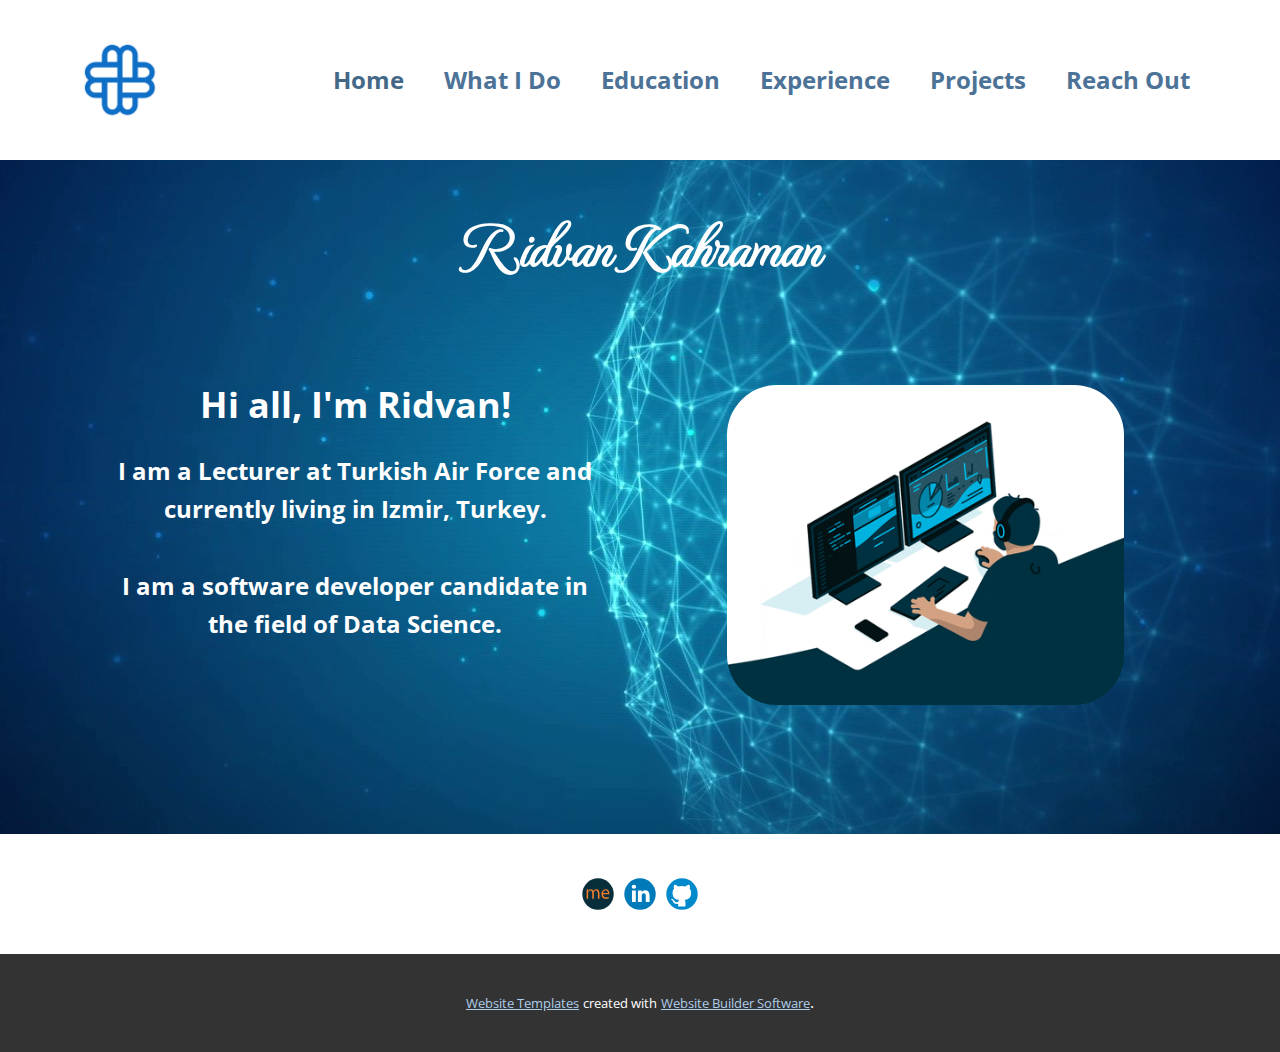
<file: index.html>
<!DOCTYPE html>
<html style="font-size: 16px;">
  <head>
    <meta name="viewport" content="width=device-width, initial-scale=1.0">
    <meta charset="utf-8">
    <meta name="keywords" content="​Hi all, I&amp;apos;m Ridvan, 01, Python Developer">
    <meta name="description" content="">
    <meta name="page_type" content="np-template-header-footer-from-plugin">
    <title>Home</title>
    <link rel="stylesheet" href="nicepage.css" media="screen">
<link rel="stylesheet" href="Home.css" media="screen">
    <script class="u-script" type="text/javascript" src="jquery.js" defer=""></script>
    <script class="u-script" type="text/javascript" src="nicepage.js" defer=""></script>
    <meta name="generator" content="Nicepage 4.7.1, nicepage.com">
    <link id="u-theme-google-font" rel="stylesheet" href="https://fonts.googleapis.com/css?family=Roboto:100,100i,300,300i,400,400i,500,500i,700,700i,900,900i|Open+Sans:300,300i,400,400i,500,500i,600,600i,700,700i,800,800i">
    <link id="u-page-google-font" rel="stylesheet" href="https://fonts.googleapis.com/css?family=MonteCarlo:400">
    
    
    <script type="application/ld+json">{
		"@context": "http://schema.org",
		"@type": "Organization",
		"name": "",
		"logo": "images/logo2.png",
		"sameAs": [
				"https://about.me/ridvankahraman",
				"https://www.linkedin.com/in/ridvankahraman/",
				"https://github.com/rkahraman20"
		]
}</script>
    <meta name="theme-color" content="#478ac9">
    <meta property="og:title" content="Home">
    <meta property="og:type" content="website">
  </head>
  <body data-home-page="Home.html" data-home-page-title="Home" class="u-body u-xl-mode"><header class="u-clearfix u-header u-header" id="sec-c69f"><div class="u-clearfix u-sheet u-sheet-1">
        <a href="Home.html" data-page-id="773903096" class="u-image u-logo u-image-1" data-image-width="3226" data-image-height="3226" title="logo">
          <img src="images/logo2.png" class="u-logo-image u-logo-image-1">
        </a>
        <nav class="u-menu u-menu-dropdown u-offcanvas u-menu-1" data-position="">
          <div class="menu-collapse" style="font-size: 1.5rem; font-weight: 700;">
            <a class="u-button-style u-custom-text-color u-nav-link" href="#">
              <svg class="u-svg-link" viewBox="0 0 24 24"><use xmlns:xlink="http://www.w3.org/1999/xlink" xlink:href="#svg-798a"></use></svg>
              <svg class="u-svg-content" version="1.1" id="svg-798a" viewBox="0 0 16 16" x="0px" y="0px" xmlns:xlink="http://www.w3.org/1999/xlink" xmlns="http://www.w3.org/2000/svg"><g><rect y="1" width="16" height="2"></rect><rect y="7" width="16" height="2"></rect><rect y="13" width="16" height="2"></rect>
</g></svg>
            </a>
          </div>
          <div class="u-custom-menu u-nav-container">
            <ul class="u-nav u-unstyled u-nav-1"><li class="u-nav-item"><a class="u-button-style u-nav-link u-text-palette-1-dark-1" href="Home.html">Home</a>
</li><li class="u-nav-item"><a class="u-button-style u-nav-link u-text-palette-1-dark-1" href="What-I-Do.html">What I Do</a>
</li><li class="u-nav-item"><a class="u-button-style u-nav-link u-text-palette-1-dark-1" href="Education.html">Education</a>
</li><li class="u-nav-item"><a class="u-button-style u-nav-link u-text-palette-1-dark-1" href="Experience.html">Experience</a>
</li><li class="u-nav-item"><a class="u-button-style u-nav-link u-text-palette-1-dark-1" href="Projects.html">Projects</a>
</li><li class="u-nav-item"><a class="u-button-style u-nav-link u-text-palette-1-dark-1" href="Reach-Out.html">Reach Out</a>
</li></ul>
          </div>
          <div class="u-custom-menu u-nav-container-collapse">
            <div class="u-black u-container-style u-inner-container-layout u-opacity u-opacity-95 u-sidenav">
              <div class="u-inner-container-layout u-sidenav-overflow">
                <div class="u-menu-close"></div>
                <ul class="u-align-center u-nav u-popupmenu-items u-unstyled u-nav-2"><li class="u-nav-item"><a class="u-button-style u-nav-link" href="Home.html">Home</a>
</li><li class="u-nav-item"><a class="u-button-style u-nav-link" href="What-I-Do.html">What I Do</a>
</li><li class="u-nav-item"><a class="u-button-style u-nav-link" href="Education.html">Education</a>
</li><li class="u-nav-item"><a class="u-button-style u-nav-link" href="Experience.html">Experience</a>
</li><li class="u-nav-item"><a class="u-button-style u-nav-link" href="Projects.html">Projects</a>
</li><li class="u-nav-item"><a class="u-button-style u-nav-link" href="Reach-Out.html">Reach Out</a>
</li></ul>
              </div>
            </div>
            <div class="u-black u-menu-overlay u-opacity u-opacity-70"></div>
          </div>
        </nav>
      </div></header>
    <section class="u-align-center u-clearfix u-image u-section-1" src="" data-image-width="1280" data-image-height="720" id="sec-a593">
      <div class="u-clearfix u-sheet u-sheet-1">
        <h1 class="u-custom-font u-text u-text-default u-text-white u-title u-text-1">Ridvan Kahraman</h1>
        <div class="u-clearfix u-expanded-width u-gutter-0 u-layout-wrap u-layout-wrap-1">
          <div class="u-gutter-0 u-layout">
            <div class="u-layout-row">
              <div class="u-container-style u-layout-cell u-size-30 u-layout-cell-1">
                <div class="u-container-layout u-container-layout-1">
                  <p class="u-align-center u-text u-text-default u-text-white u-text-2">Hi all, I'm Ridvan!</p>
                  <p class="u-align-center u-large-text u-text u-text-variant u-text-white u-text-3"> I am a Lecturer at Turkish Air Force and currently living in Izmir, Turkey.<br>
                    <br>I am a software developer candidate in the field of Data Science.
                  </p>
                </div>
              </div>
              <div class="u-container-style u-layout-cell u-size-30 u-layout-cell-2">
                <div class="u-container-layout u-valign-middle u-container-layout-2">
                  <img class="u-align-center u-image u-image-round u-radius-50 u-image-1" src="images/giphy.gif" alt="" data-image-width="480" data-image-height="360">
                </div>
              </div>
            </div>
          </div>
        </div>
      </div>
    </section>
    
    
    <footer class="u-clearfix u-footer u-white" id="sec-7d0b"><div class="u-clearfix u-sheet u-valign-middle u-sheet-1">
        <div class="u-align-left u-social-icons u-spacing-10 u-social-icons-1">
          <a class="u-social-url" target="_blank" data-type="About.me" title="About.me" href="https://about.me/ridvankahraman"><span class="u-icon u-social-about.me u-social-icon u-icon-1"><svg class="u-svg-link" preserveAspectRatio="xMidYMin slice" viewBox="0 0 112 112" style=""><use xmlns:xlink="http://www.w3.org/1999/xlink" xlink:href="#svg-aab9"></use></svg><svg xmlns="http://www.w3.org/2000/svg" xmlns:xlink="http://www.w3.org/1999/xlink" version="1.1" xml:space="preserve" class="u-svg-content" viewBox="0 0 112 112" x="0" y="0" id="svg-aab9"><circle fill="#082E3B" cx="56.1" cy="56.1" r="55"></circle><path fill="#F57E2D" d="M16.3,48.6c0-3.3-0.1-6.1-0.3-8.8h5l0.3,5.3h0.2c1.8-3.1,4.7-6,9.9-6c4.3,0,7.5,2.7,8.9,6.5h0.1
	c1-1.8,2.3-3.2,3.5-4.3c1.9-1.5,3.9-2.3,7-2.3c4.1,0,10.3,2.8,10.3,14.1v19.2h-5.6V53.9c0-6.3-2.3-10-6.9-10c-3.2,0-5.8,2.5-6.8,5.4
	c-0.3,0.8-0.5,1.9-0.5,2.9v20.1h-5.6V52.8c0-5.2-2.3-8.9-6.6-8.9c-3.5,0-6.2,2.9-7.1,5.9c-0.3,0.9-0.5,1.9-0.5,2.9v19.7h-5.6
	L16.3,48.6L16.3,48.6z M73.6,57.2c0.1,8,5.1,11.3,10.8,11.3c4.1,0,6.6-0.7,8.7-1.7l1,4.3c-2.1,0.9-5.5,2-10.5,2
	c-9.7,0-15.5-6.6-15.5-16.4S73.7,39,83,39c10.3,0,13,9.3,13,15.3c0,1.2-0.1,2.1-0.2,2.7H73.6V57.2z M90.5,52.9
	c0.1-3.8-1.5-9.6-7.9-9.6c-5.8,0-8.3,5.5-8.8,9.6H90.5z"></path></svg></span>
          </a>
          <a class="u-social-url" title="Linkedin" target="_blank" href="https://www.linkedin.com/in/ridvankahraman/"><span class="u-icon u-social-icon u-social-linkedin u-icon-2"><svg class="u-svg-link" preserveAspectRatio="xMidYMin slice" viewBox="0 0 112 112" style=""><use xmlns:xlink="http://www.w3.org/1999/xlink" xlink:href="#svg-1a16"></use></svg><svg class="u-svg-content" viewBox="0 0 112 112" x="0" y="0" id="svg-1a16"><circle fill="currentColor" cx="56.1" cy="56.1" r="55"></circle><path fill="#FFFFFF" d="M41.3,83.7H27.9V43.4h13.4V83.7z M34.6,37.9L34.6,37.9c-4.6,0-7.5-3.1-7.5-7c0-4,3-7,7.6-7s7.4,3,7.5,7
            C42.2,34.8,39.2,37.9,34.6,37.9z M89.6,83.7H76.2V62.2c0-5.4-1.9-9.1-6.8-9.1c-3.7,0-5.9,2.5-6.9,4.9c-0.4,0.9-0.4,2.1-0.4,3.3v22.5
            H48.7c0,0,0.2-36.5,0-40.3h13.4v5.7c1.8-2.7,5-6.7,12.1-6.7c8.8,0,15.4,5.8,15.4,18.1V83.7z"></path></svg></span>
          </a>
          <a class="u-social-url" target="_blank" data-type="Github" title="Github" href="https://github.com/rkahraman20"><span class="u-icon u-social-github u-social-icon u-icon-3"><svg class="u-svg-link" preserveAspectRatio="xMidYMin slice" viewBox="0 0 112 112" style=""><use xmlns:xlink="http://www.w3.org/1999/xlink" xlink:href="#svg-62d0"></use></svg><svg class="u-svg-content" viewBox="0 0 112 112" x="0" y="0" id="svg-62d0"><circle fill="currentColor" cx="56.1" cy="56.1" r="55"></circle><path fill="#FFFFFF" d="M88,51.3c0-5.5-1.9-10.2-5.3-13.7c0.6-1.3,2.3-6.5-0.5-13.5c0,0-4.2-1.4-14,5.3c-4.1-1.1-8.4-1.7-12.7-1.8
	c-4.3,0-8.7,0.6-12.7,1.8c-9.7-6.6-14-5.3-14-5.3c-2.8,7-1,12.2-0.5,13.5C25,41.2,23,45.7,23,51.3c0,19.6,11.9,23.9,23.3,25.2
	c-1.5,1.3-2.8,3.5-3.2,6.8c-3,1.3-10.2,3.6-14.9-4.3c0,0-2.7-4.9-7.8-5.3c0,0-5-0.1-0.4,3.1c0,0,3.3,1.6,5.6,7.5c0,0,3,9.1,17.2,6
	c0,4.3,0.1,8.3,0.1,9.5h25.2c0-1.7,0.1-7.2,0.1-14c0-4.7-1.7-7.9-3.4-9.4C76,75.2,88,70.9,88,51.3z"></path></svg></span>
          </a>
        </div>
      </div></footer>
    <section class="u-backlink u-clearfix u-grey-80">
      <a class="u-link" href="https://nicepage.com/website-templates" target="_blank">
        <span>Website Templates</span>
      </a>
      <p class="u-text">
        <span>created with</span>
      </p>
      <a class="u-link" href="" target="_blank">
        <span>Website Builder Software</span>
      </a>. 
    </section>
  </body>
</html>
</file>
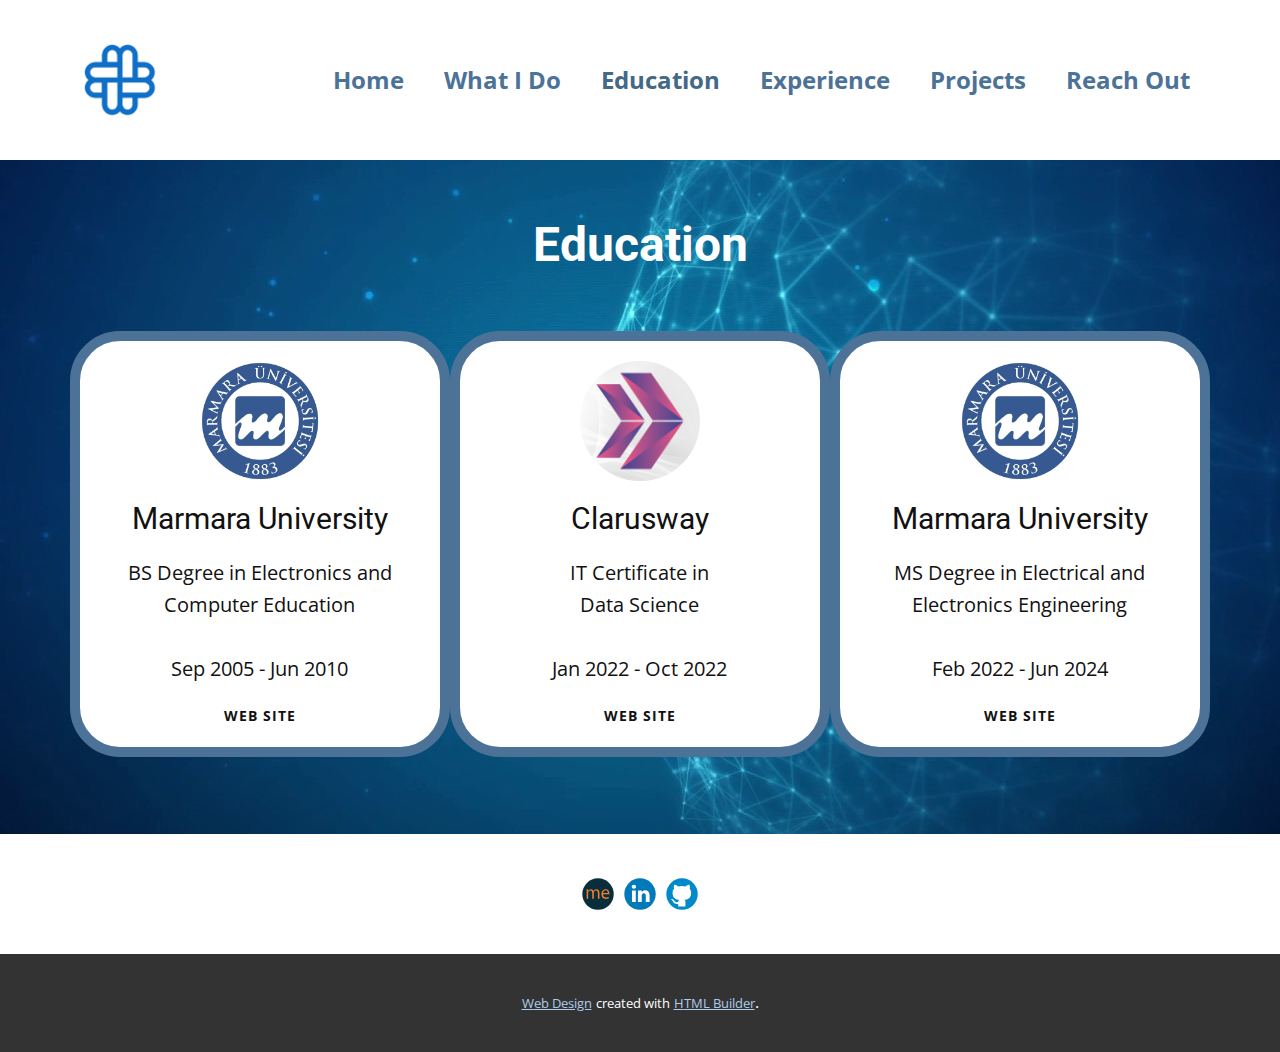
<file: Education.html>
<!DOCTYPE html>
<html style="font-size: 16px;">
  <head>
    <meta name="viewport" content="width=device-width, initial-scale=1.0">
    <meta charset="utf-8">
    <meta name="keywords" content="​Hi all, I&amp;apos;m Ridvan, 01, Python Developer">
    <meta name="description" content="">
    <meta name="page_type" content="np-template-header-footer-from-plugin">
    <title>Education</title>
    <link rel="stylesheet" href="nicepage.css" media="screen">
<link rel="stylesheet" href="Education.css" media="screen">
    <script class="u-script" type="text/javascript" src="jquery.js" defer=""></script>
    <script class="u-script" type="text/javascript" src="nicepage.js" defer=""></script>
    <meta name="generator" content="Nicepage 4.7.1, nicepage.com">
    <link id="u-theme-google-font" rel="stylesheet" href="https://fonts.googleapis.com/css?family=Roboto:100,100i,300,300i,400,400i,500,500i,700,700i,900,900i|Open+Sans:300,300i,400,400i,500,500i,600,600i,700,700i,800,800i">
    
    
    <script type="application/ld+json">{
		"@context": "http://schema.org",
		"@type": "Organization",
		"name": "",
		"logo": "images/logo2.png",
		"sameAs": [
				"https://about.me/ridvankahraman",
				"https://www.linkedin.com/in/ridvankahraman/",
				"https://github.com/rkahraman20"
		]
}</script>
    <meta name="theme-color" content="#478ac9">
    <meta property="og:title" content="Education">
    <meta property="og:type" content="website">
  </head>
  <body class="u-body u-xl-mode"><header class="u-clearfix u-header u-header" id="sec-c69f"><div class="u-clearfix u-sheet u-sheet-1">
        <a href="Home.html" data-page-id="773903096" class="u-image u-logo u-image-1" data-image-width="3226" data-image-height="3226" title="logo">
          <img src="images/logo2.png" class="u-logo-image u-logo-image-1">
        </a>
        <nav class="u-menu u-menu-dropdown u-offcanvas u-menu-1" data-position="">
          <div class="menu-collapse" style="font-size: 1.5rem; font-weight: 700;">
            <a class="u-button-style u-custom-text-color u-nav-link" href="#">
              <svg class="u-svg-link" viewBox="0 0 24 24"><use xmlns:xlink="http://www.w3.org/1999/xlink" xlink:href="#svg-798a"></use></svg>
              <svg class="u-svg-content" version="1.1" id="svg-798a" viewBox="0 0 16 16" x="0px" y="0px" xmlns:xlink="http://www.w3.org/1999/xlink" xmlns="http://www.w3.org/2000/svg"><g><rect y="1" width="16" height="2"></rect><rect y="7" width="16" height="2"></rect><rect y="13" width="16" height="2"></rect>
</g></svg>
            </a>
          </div>
          <div class="u-custom-menu u-nav-container">
            <ul class="u-nav u-unstyled u-nav-1"><li class="u-nav-item"><a class="u-button-style u-nav-link u-text-palette-1-dark-1" href="Home.html">Home</a>
</li><li class="u-nav-item"><a class="u-button-style u-nav-link u-text-palette-1-dark-1" href="What-I-Do.html">What I Do</a>
</li><li class="u-nav-item"><a class="u-button-style u-nav-link u-text-palette-1-dark-1" href="Education.html">Education</a>
</li><li class="u-nav-item"><a class="u-button-style u-nav-link u-text-palette-1-dark-1" href="Experience.html">Experience</a>
</li><li class="u-nav-item"><a class="u-button-style u-nav-link u-text-palette-1-dark-1" href="Projects.html">Projects</a>
</li><li class="u-nav-item"><a class="u-button-style u-nav-link u-text-palette-1-dark-1" href="Reach-Out.html">Reach Out</a>
</li></ul>
          </div>
          <div class="u-custom-menu u-nav-container-collapse">
            <div class="u-black u-container-style u-inner-container-layout u-opacity u-opacity-95 u-sidenav">
              <div class="u-inner-container-layout u-sidenav-overflow">
                <div class="u-menu-close"></div>
                <ul class="u-align-center u-nav u-popupmenu-items u-unstyled u-nav-2"><li class="u-nav-item"><a class="u-button-style u-nav-link" href="Home.html">Home</a>
</li><li class="u-nav-item"><a class="u-button-style u-nav-link" href="What-I-Do.html">What I Do</a>
</li><li class="u-nav-item"><a class="u-button-style u-nav-link" href="Education.html">Education</a>
</li><li class="u-nav-item"><a class="u-button-style u-nav-link" href="Experience.html">Experience</a>
</li><li class="u-nav-item"><a class="u-button-style u-nav-link" href="Projects.html">Projects</a>
</li><li class="u-nav-item"><a class="u-button-style u-nav-link" href="Reach-Out.html">Reach Out</a>
</li></ul>
              </div>
            </div>
            <div class="u-black u-menu-overlay u-opacity u-opacity-70"></div>
          </div>
        </nav>
      </div></header>
    <section class="u-align-center u-clearfix u-image u-section-1" src="" data-image-width="1280" data-image-height="720" id="sec-a593">
      <div class="u-align-left u-clearfix u-sheet u-sheet-1">
        <h1 class="u-text u-text-default u-text-white u-title u-text-1">Education</h1>
        <div class="u-expanded-width u-list u-list-1">
          <div class="u-repeater u-repeater-1">
            <div class="u-border-10 u-border-palette-1-dark-1 u-container-style u-list-item u-radius-50 u-repeater-item u-shape-round u-white u-list-item-1">
              <div class="u-container-layout u-similar-container u-valign-top u-container-layout-1">
                <div alt="" class="u-align-center u-image u-image-circle u-image-1" data-image-width="2603" data-image-height="2603"></div>
                <h3 class="u-align-center u-text u-text-default u-text-2">Marmara University</h3>
                <p class="u-align-center u-text u-text-3"> BS Degree in Electronics and Computer Education<br>
                  <br>Sep 2005 - Jun 2010
                </p>
                <a href="https://www.marmara.edu.tr/" class="u-active-none u-align-center u-border-hover-palette-2-base u-border-none u-btn u-button-style u-hover-none u-none u-text-body-color u-btn-1" target="_blank">WEB SITE</a>
              </div>
            </div>
            <div class="u-border-10 u-border-palette-1-dark-1 u-container-style u-list-item u-radius-50 u-repeater-item u-shape-round u-white u-list-item-2">
              <div class="u-container-layout u-similar-container u-valign-top u-container-layout-2">
                <div alt="" class="u-align-center u-image u-image-circle u-image-2" data-image-width="500" data-image-height="500"></div>
                <h3 class="u-align-center u-text u-text-default u-text-4">Clarusway</h3>
                <p class="u-align-center u-text u-text-5"> IT Certificate in<br>Data Science<br>
                  <br>Jan 2022 - Oct 2022
                </p>
                <a href="https://clarusway.com/" class="u-active-none u-align-center u-border-hover-palette-2-base u-border-none u-btn u-button-style u-hover-none u-none u-text-body-color u-btn-2" target="_blank">WEB SITE</a>
              </div>
            </div>
            <div class="u-border-10 u-border-palette-1-dark-1 u-container-style u-list-item u-radius-50 u-repeater-item u-shape-round u-white u-list-item-3">
              <div class="u-container-layout u-similar-container u-valign-top u-container-layout-3">
                <div alt="" class="u-align-center u-image u-image-circle u-image-3" data-image-width="1600" data-image-height="1600"></div>
                <h3 class="u-align-center u-text u-text-default u-text-6"> Marmara University</h3>
                <p class="u-align-center u-text u-text-7"> MS Degree in&nbsp;Electrical and Electronics Engineering<br>
                  <br>Feb 2022 - Jun 2024
                </p>
                <a href="https://www.marmara.edu.tr/" class="u-active-none u-align-center u-border-hover-palette-2-base u-border-none u-btn u-button-style u-hover-none u-none u-text-body-color u-btn-3" target="_blank">WEB SITE</a>
              </div>
            </div>
          </div>
        </div>
      </div>
    </section>
    
    
    <footer class="u-clearfix u-footer u-white" id="sec-7d0b"><div class="u-clearfix u-sheet u-valign-middle u-sheet-1">
        <div class="u-align-left u-social-icons u-spacing-10 u-social-icons-1">
          <a class="u-social-url" target="_blank" data-type="About.me" title="About.me" href="https://about.me/ridvankahraman"><span class="u-icon u-social-about.me u-social-icon u-icon-1"><svg class="u-svg-link" preserveAspectRatio="xMidYMin slice" viewBox="0 0 112 112" style=""><use xmlns:xlink="http://www.w3.org/1999/xlink" xlink:href="#svg-aab9"></use></svg><svg xmlns="http://www.w3.org/2000/svg" xmlns:xlink="http://www.w3.org/1999/xlink" version="1.1" xml:space="preserve" class="u-svg-content" viewBox="0 0 112 112" x="0" y="0" id="svg-aab9"><circle fill="#082E3B" cx="56.1" cy="56.1" r="55"></circle><path fill="#F57E2D" d="M16.3,48.6c0-3.3-0.1-6.1-0.3-8.8h5l0.3,5.3h0.2c1.8-3.1,4.7-6,9.9-6c4.3,0,7.5,2.7,8.9,6.5h0.1
	c1-1.8,2.3-3.2,3.5-4.3c1.9-1.5,3.9-2.3,7-2.3c4.1,0,10.3,2.8,10.3,14.1v19.2h-5.6V53.9c0-6.3-2.3-10-6.9-10c-3.2,0-5.8,2.5-6.8,5.4
	c-0.3,0.8-0.5,1.9-0.5,2.9v20.1h-5.6V52.8c0-5.2-2.3-8.9-6.6-8.9c-3.5,0-6.2,2.9-7.1,5.9c-0.3,0.9-0.5,1.9-0.5,2.9v19.7h-5.6
	L16.3,48.6L16.3,48.6z M73.6,57.2c0.1,8,5.1,11.3,10.8,11.3c4.1,0,6.6-0.7,8.7-1.7l1,4.3c-2.1,0.9-5.5,2-10.5,2
	c-9.7,0-15.5-6.6-15.5-16.4S73.7,39,83,39c10.3,0,13,9.3,13,15.3c0,1.2-0.1,2.1-0.2,2.7H73.6V57.2z M90.5,52.9
	c0.1-3.8-1.5-9.6-7.9-9.6c-5.8,0-8.3,5.5-8.8,9.6H90.5z"></path></svg></span>
          </a>
          <a class="u-social-url" title="Linkedin" target="_blank" href="https://www.linkedin.com/in/ridvankahraman/"><span class="u-icon u-social-icon u-social-linkedin u-icon-2"><svg class="u-svg-link" preserveAspectRatio="xMidYMin slice" viewBox="0 0 112 112" style=""><use xmlns:xlink="http://www.w3.org/1999/xlink" xlink:href="#svg-1a16"></use></svg><svg class="u-svg-content" viewBox="0 0 112 112" x="0" y="0" id="svg-1a16"><circle fill="currentColor" cx="56.1" cy="56.1" r="55"></circle><path fill="#FFFFFF" d="M41.3,83.7H27.9V43.4h13.4V83.7z M34.6,37.9L34.6,37.9c-4.6,0-7.5-3.1-7.5-7c0-4,3-7,7.6-7s7.4,3,7.5,7
            C42.2,34.8,39.2,37.9,34.6,37.9z M89.6,83.7H76.2V62.2c0-5.4-1.9-9.1-6.8-9.1c-3.7,0-5.9,2.5-6.9,4.9c-0.4,0.9-0.4,2.1-0.4,3.3v22.5
            H48.7c0,0,0.2-36.5,0-40.3h13.4v5.7c1.8-2.7,5-6.7,12.1-6.7c8.8,0,15.4,5.8,15.4,18.1V83.7z"></path></svg></span>
          </a>
          <a class="u-social-url" target="_blank" data-type="Github" title="Github" href="https://github.com/rkahraman20"><span class="u-icon u-social-github u-social-icon u-icon-3"><svg class="u-svg-link" preserveAspectRatio="xMidYMin slice" viewBox="0 0 112 112" style=""><use xmlns:xlink="http://www.w3.org/1999/xlink" xlink:href="#svg-62d0"></use></svg><svg class="u-svg-content" viewBox="0 0 112 112" x="0" y="0" id="svg-62d0"><circle fill="currentColor" cx="56.1" cy="56.1" r="55"></circle><path fill="#FFFFFF" d="M88,51.3c0-5.5-1.9-10.2-5.3-13.7c0.6-1.3,2.3-6.5-0.5-13.5c0,0-4.2-1.4-14,5.3c-4.1-1.1-8.4-1.7-12.7-1.8
	c-4.3,0-8.7,0.6-12.7,1.8c-9.7-6.6-14-5.3-14-5.3c-2.8,7-1,12.2-0.5,13.5C25,41.2,23,45.7,23,51.3c0,19.6,11.9,23.9,23.3,25.2
	c-1.5,1.3-2.8,3.5-3.2,6.8c-3,1.3-10.2,3.6-14.9-4.3c0,0-2.7-4.9-7.8-5.3c0,0-5-0.1-0.4,3.1c0,0,3.3,1.6,5.6,7.5c0,0,3,9.1,17.2,6
	c0,4.3,0.1,8.3,0.1,9.5h25.2c0-1.7,0.1-7.2,0.1-14c0-4.7-1.7-7.9-3.4-9.4C76,75.2,88,70.9,88,51.3z"></path></svg></span>
          </a>
        </div>
      </div></footer>
    <section class="u-backlink u-clearfix u-grey-80">
      <a class="u-link" href="https://nicepage.com/web-design" target="_blank">
        <span>Web Design</span>
      </a>
      <p class="u-text">
        <span>created with</span>
      </p>
      <a class="u-link" href="https://nicepage.com/html-website-builder" target="_blank">
        <span>HTML Builder</span>
      </a>. 
    </section>
  </body>
</html>
</file>
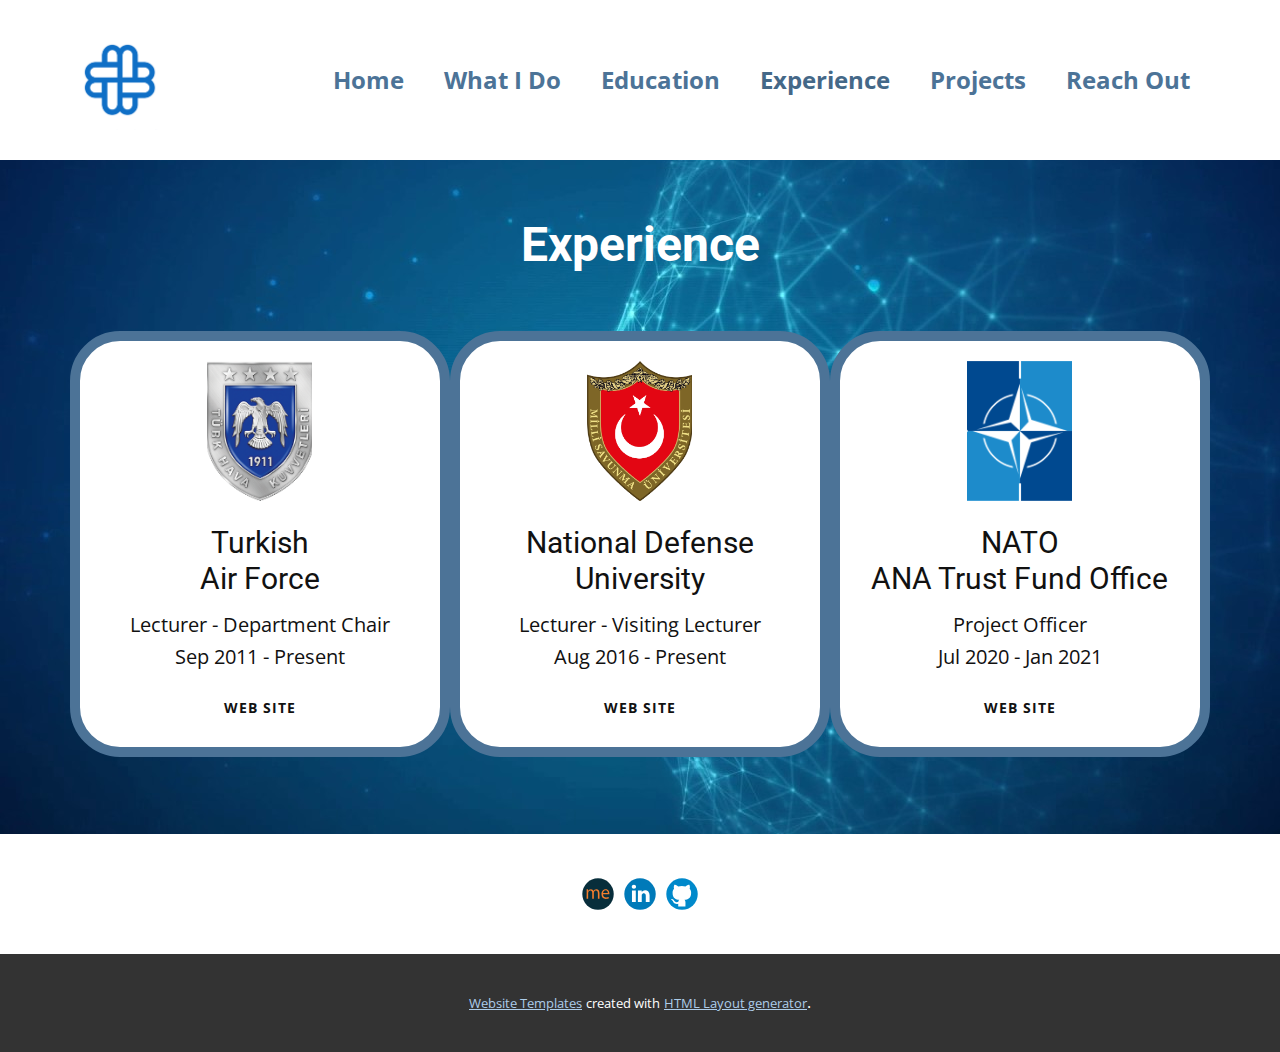
<file: Experience.html>
<!DOCTYPE html>
<html style="font-size: 16px;">
  <head>
    <meta name="viewport" content="width=device-width, initial-scale=1.0">
    <meta charset="utf-8">
    <meta name="keywords" content="​Hi all, I&amp;apos;m Ridvan, 01, Python Developer">
    <meta name="description" content="">
    <meta name="page_type" content="np-template-header-footer-from-plugin">
    <title>Experience</title>
    <link rel="stylesheet" href="nicepage.css" media="screen">
<link rel="stylesheet" href="Experience.css" media="screen">
    <script class="u-script" type="text/javascript" src="jquery.js" defer=""></script>
    <script class="u-script" type="text/javascript" src="nicepage.js" defer=""></script>
    <meta name="generator" content="Nicepage 4.7.1, nicepage.com">
    <link id="u-theme-google-font" rel="stylesheet" href="https://fonts.googleapis.com/css?family=Roboto:100,100i,300,300i,400,400i,500,500i,700,700i,900,900i|Open+Sans:300,300i,400,400i,500,500i,600,600i,700,700i,800,800i">
    
    
    <script type="application/ld+json">{
		"@context": "http://schema.org",
		"@type": "Organization",
		"name": "",
		"logo": "images/logo2.png",
		"sameAs": [
				"https://about.me/ridvankahraman",
				"https://www.linkedin.com/in/ridvankahraman/",
				"https://github.com/rkahraman20"
		]
}</script>
    <meta name="theme-color" content="#478ac9">
    <meta property="og:title" content="Experience">
    <meta property="og:type" content="website">
  </head>
  <body class="u-body u-xl-mode"><header class="u-clearfix u-header u-header" id="sec-c69f"><div class="u-clearfix u-sheet u-sheet-1">
        <a href="Home.html" data-page-id="773903096" class="u-image u-logo u-image-1" data-image-width="3226" data-image-height="3226" title="logo">
          <img src="images/logo2.png" class="u-logo-image u-logo-image-1">
        </a>
        <nav class="u-menu u-menu-dropdown u-offcanvas u-menu-1" data-position="">
          <div class="menu-collapse" style="font-size: 1.5rem; font-weight: 700;">
            <a class="u-button-style u-custom-text-color u-nav-link" href="#">
              <svg class="u-svg-link" viewBox="0 0 24 24"><use xmlns:xlink="http://www.w3.org/1999/xlink" xlink:href="#svg-798a"></use></svg>
              <svg class="u-svg-content" version="1.1" id="svg-798a" viewBox="0 0 16 16" x="0px" y="0px" xmlns:xlink="http://www.w3.org/1999/xlink" xmlns="http://www.w3.org/2000/svg"><g><rect y="1" width="16" height="2"></rect><rect y="7" width="16" height="2"></rect><rect y="13" width="16" height="2"></rect>
</g></svg>
            </a>
          </div>
          <div class="u-custom-menu u-nav-container">
            <ul class="u-nav u-unstyled u-nav-1"><li class="u-nav-item"><a class="u-button-style u-nav-link u-text-palette-1-dark-1" href="Home.html">Home</a>
</li><li class="u-nav-item"><a class="u-button-style u-nav-link u-text-palette-1-dark-1" href="What-I-Do.html">What I Do</a>
</li><li class="u-nav-item"><a class="u-button-style u-nav-link u-text-palette-1-dark-1" href="Education.html">Education</a>
</li><li class="u-nav-item"><a class="u-button-style u-nav-link u-text-palette-1-dark-1" href="Experience.html">Experience</a>
</li><li class="u-nav-item"><a class="u-button-style u-nav-link u-text-palette-1-dark-1" href="Projects.html">Projects</a>
</li><li class="u-nav-item"><a class="u-button-style u-nav-link u-text-palette-1-dark-1" href="Reach-Out.html">Reach Out</a>
</li></ul>
          </div>
          <div class="u-custom-menu u-nav-container-collapse">
            <div class="u-black u-container-style u-inner-container-layout u-opacity u-opacity-95 u-sidenav">
              <div class="u-inner-container-layout u-sidenav-overflow">
                <div class="u-menu-close"></div>
                <ul class="u-align-center u-nav u-popupmenu-items u-unstyled u-nav-2"><li class="u-nav-item"><a class="u-button-style u-nav-link" href="Home.html">Home</a>
</li><li class="u-nav-item"><a class="u-button-style u-nav-link" href="What-I-Do.html">What I Do</a>
</li><li class="u-nav-item"><a class="u-button-style u-nav-link" href="Education.html">Education</a>
</li><li class="u-nav-item"><a class="u-button-style u-nav-link" href="Experience.html">Experience</a>
</li><li class="u-nav-item"><a class="u-button-style u-nav-link" href="Projects.html">Projects</a>
</li><li class="u-nav-item"><a class="u-button-style u-nav-link" href="Reach-Out.html">Reach Out</a>
</li></ul>
              </div>
            </div>
            <div class="u-black u-menu-overlay u-opacity u-opacity-70"></div>
          </div>
        </nav>
      </div></header>
    <section class="u-align-center u-clearfix u-image u-section-1" src="" data-image-width="1280" data-image-height="720" id="sec-a593">
      <div class="u-align-left u-clearfix u-sheet u-sheet-1">
        <h1 class="u-text u-text-default u-text-white u-title u-text-1">Experience</h1>
        <div class="u-expanded-width u-list u-list-1">
          <div class="u-repeater u-repeater-1">
            <div class="u-border-10 u-border-palette-1-dark-1 u-container-style u-list-item u-radius-50 u-repeater-item u-shape-round u-white u-list-item-1">
              <div class="u-container-layout u-similar-container u-valign-top u-container-layout-1">
                <img alt="" class="u-align-center u-image u-image-default u-image-1" data-image-width="126" data-image-height="160" src="images/hvkk1.png">
                <h3 class="u-align-center u-text u-text-default u-text-2">Turkish<br>Air Force
                </h3>
                <p class="u-align-center u-text u-text-3">Lecturer - Department Chair<br>Sep 2011 - Present
                </p>
                <a href="https://www.hvkk.tsk.tr/" class="u-active-none u-align-center u-border-hover-palette-2-base u-border-none u-btn u-button-style u-hover-none u-none u-text-body-color u-btn-1" target="_blank">WEB SITE</a>
              </div>
            </div>
            <div class="u-border-10 u-border-palette-1-dark-1 u-container-style u-list-item u-radius-50 u-repeater-item u-shape-round u-white u-list-item-2">
              <div class="u-container-layout u-similar-container u-valign-top u-container-layout-2">
                <img alt="" class="u-align-center u-image u-image-default u-image-2" data-image-width="1524" data-image-height="2009" src="images/msulogo.png">
                <h3 class="u-align-center u-text u-text-default u-text-4">National Defense University</h3>
                <p class="u-align-center u-text u-text-5">Lecturer - Visiting Lecturer<br>Aug 2016 - Present
                </p>
                <a href="https://msu.edu.tr/" class="u-active-none u-align-center u-border-hover-palette-2-base u-border-none u-btn u-button-style u-hover-none u-none u-text-body-color u-btn-2" target="_blank">WEB SITE</a>
              </div>
            </div>
            <div class="u-border-10 u-border-palette-1-dark-1 u-container-style u-list-item u-radius-50 u-repeater-item u-shape-round u-white u-list-item-3">
              <div class="u-container-layout u-similar-container u-valign-top u-container-layout-3">
                <img alt="" class="u-align-center u-image u-image-default u-image-3" data-image-width="300" data-image-height="300" src="images/nato-otan-logo1.png">
                <h3 class="u-align-center u-text u-text-default u-text-6">NATO<br>ANA Trust Fund Office
                </h3>
                <p class="u-align-center u-text u-text-7">Project Officer<br>Jul 2020 - Jan 2021
                </p>
                <a href="https://www.nato.int/" class="u-active-none u-align-center u-border-hover-palette-2-base u-border-none u-btn u-button-style u-hover-none u-none u-text-body-color u-btn-3" target="_blank">WEB SITE</a>
              </div>
            </div>
          </div>
        </div>
      </div>
    </section>
    
    
    <footer class="u-clearfix u-footer u-white" id="sec-7d0b"><div class="u-clearfix u-sheet u-valign-middle u-sheet-1">
        <div class="u-align-left u-social-icons u-spacing-10 u-social-icons-1">
          <a class="u-social-url" target="_blank" data-type="About.me" title="About.me" href="https://about.me/ridvankahraman"><span class="u-icon u-social-about.me u-social-icon u-icon-1"><svg class="u-svg-link" preserveAspectRatio="xMidYMin slice" viewBox="0 0 112 112" style=""><use xmlns:xlink="http://www.w3.org/1999/xlink" xlink:href="#svg-aab9"></use></svg><svg xmlns="http://www.w3.org/2000/svg" xmlns:xlink="http://www.w3.org/1999/xlink" version="1.1" xml:space="preserve" class="u-svg-content" viewBox="0 0 112 112" x="0" y="0" id="svg-aab9"><circle fill="#082E3B" cx="56.1" cy="56.1" r="55"></circle><path fill="#F57E2D" d="M16.3,48.6c0-3.3-0.1-6.1-0.3-8.8h5l0.3,5.3h0.2c1.8-3.1,4.7-6,9.9-6c4.3,0,7.5,2.7,8.9,6.5h0.1
	c1-1.8,2.3-3.2,3.5-4.3c1.9-1.5,3.9-2.3,7-2.3c4.1,0,10.3,2.8,10.3,14.1v19.2h-5.6V53.9c0-6.3-2.3-10-6.9-10c-3.2,0-5.8,2.5-6.8,5.4
	c-0.3,0.8-0.5,1.9-0.5,2.9v20.1h-5.6V52.8c0-5.2-2.3-8.9-6.6-8.9c-3.5,0-6.2,2.9-7.1,5.9c-0.3,0.9-0.5,1.9-0.5,2.9v19.7h-5.6
	L16.3,48.6L16.3,48.6z M73.6,57.2c0.1,8,5.1,11.3,10.8,11.3c4.1,0,6.6-0.7,8.7-1.7l1,4.3c-2.1,0.9-5.5,2-10.5,2
	c-9.7,0-15.5-6.6-15.5-16.4S73.7,39,83,39c10.3,0,13,9.3,13,15.3c0,1.2-0.1,2.1-0.2,2.7H73.6V57.2z M90.5,52.9
	c0.1-3.8-1.5-9.6-7.9-9.6c-5.8,0-8.3,5.5-8.8,9.6H90.5z"></path></svg></span>
          </a>
          <a class="u-social-url" title="Linkedin" target="_blank" href="https://www.linkedin.com/in/ridvankahraman/"><span class="u-icon u-social-icon u-social-linkedin u-icon-2"><svg class="u-svg-link" preserveAspectRatio="xMidYMin slice" viewBox="0 0 112 112" style=""><use xmlns:xlink="http://www.w3.org/1999/xlink" xlink:href="#svg-1a16"></use></svg><svg class="u-svg-content" viewBox="0 0 112 112" x="0" y="0" id="svg-1a16"><circle fill="currentColor" cx="56.1" cy="56.1" r="55"></circle><path fill="#FFFFFF" d="M41.3,83.7H27.9V43.4h13.4V83.7z M34.6,37.9L34.6,37.9c-4.6,0-7.5-3.1-7.5-7c0-4,3-7,7.6-7s7.4,3,7.5,7
            C42.2,34.8,39.2,37.9,34.6,37.9z M89.6,83.7H76.2V62.2c0-5.4-1.9-9.1-6.8-9.1c-3.7,0-5.9,2.5-6.9,4.9c-0.4,0.9-0.4,2.1-0.4,3.3v22.5
            H48.7c0,0,0.2-36.5,0-40.3h13.4v5.7c1.8-2.7,5-6.7,12.1-6.7c8.8,0,15.4,5.8,15.4,18.1V83.7z"></path></svg></span>
          </a>
          <a class="u-social-url" target="_blank" data-type="Github" title="Github" href="https://github.com/rkahraman20"><span class="u-icon u-social-github u-social-icon u-icon-3"><svg class="u-svg-link" preserveAspectRatio="xMidYMin slice" viewBox="0 0 112 112" style=""><use xmlns:xlink="http://www.w3.org/1999/xlink" xlink:href="#svg-62d0"></use></svg><svg class="u-svg-content" viewBox="0 0 112 112" x="0" y="0" id="svg-62d0"><circle fill="currentColor" cx="56.1" cy="56.1" r="55"></circle><path fill="#FFFFFF" d="M88,51.3c0-5.5-1.9-10.2-5.3-13.7c0.6-1.3,2.3-6.5-0.5-13.5c0,0-4.2-1.4-14,5.3c-4.1-1.1-8.4-1.7-12.7-1.8
	c-4.3,0-8.7,0.6-12.7,1.8c-9.7-6.6-14-5.3-14-5.3c-2.8,7-1,12.2-0.5,13.5C25,41.2,23,45.7,23,51.3c0,19.6,11.9,23.9,23.3,25.2
	c-1.5,1.3-2.8,3.5-3.2,6.8c-3,1.3-10.2,3.6-14.9-4.3c0,0-2.7-4.9-7.8-5.3c0,0-5-0.1-0.4,3.1c0,0,3.3,1.6,5.6,7.5c0,0,3,9.1,17.2,6
	c0,4.3,0.1,8.3,0.1,9.5h25.2c0-1.7,0.1-7.2,0.1-14c0-4.7-1.7-7.9-3.4-9.4C76,75.2,88,70.9,88,51.3z"></path></svg></span>
          </a>
        </div>
      </div></footer>
    <section class="u-backlink u-clearfix u-grey-80">
      <a class="u-link" href="https://nicepage.com/website-templates" target="_blank">
        <span>Website Templates</span>
      </a>
      <p class="u-text">
        <span>created with</span>
      </p>
      <a class="u-link" href="https://nicepage.com/html-website-builder" target="_blank">
        <span>HTML Layout generator</span>
      </a>. 
    </section>
  </body>
</html>
</file>
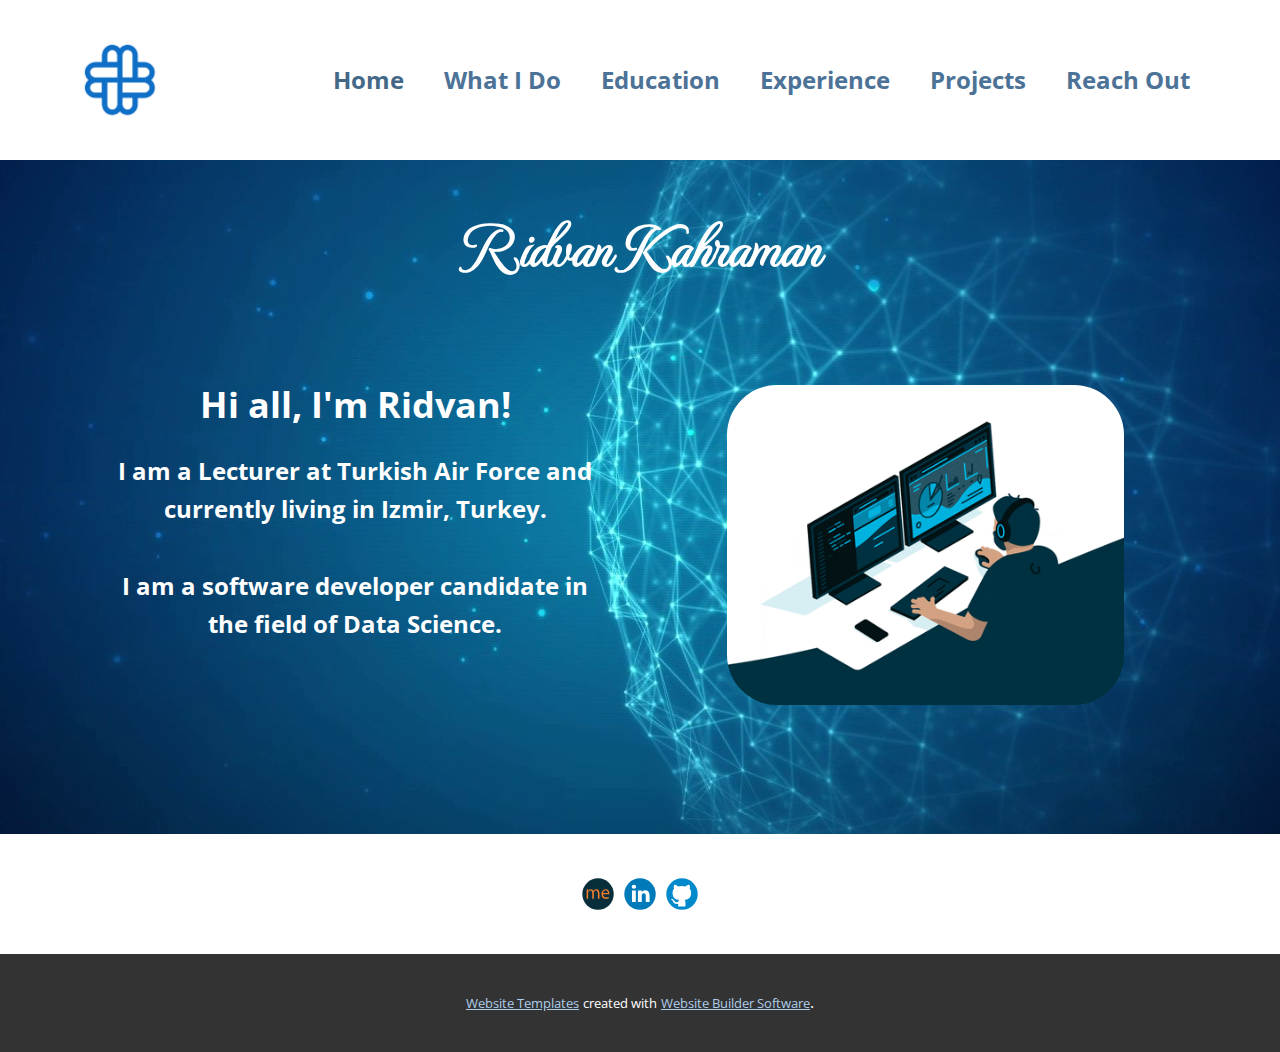
<file: Home.html>
<!DOCTYPE html>
<html style="font-size: 16px;">
  <head>
    <meta name="viewport" content="width=device-width, initial-scale=1.0">
    <meta charset="utf-8">
    <meta name="keywords" content="​Hi all, I&amp;apos;m Ridvan, 01, Python Developer">
    <meta name="description" content="">
    <meta name="page_type" content="np-template-header-footer-from-plugin">
    <title>Home</title>
    <link rel="stylesheet" href="nicepage.css" media="screen">
<link rel="stylesheet" href="Home.css" media="screen">
    <script class="u-script" type="text/javascript" src="jquery.js" defer=""></script>
    <script class="u-script" type="text/javascript" src="nicepage.js" defer=""></script>
    <meta name="generator" content="Nicepage 4.7.1, nicepage.com">
    <link id="u-theme-google-font" rel="stylesheet" href="https://fonts.googleapis.com/css?family=Roboto:100,100i,300,300i,400,400i,500,500i,700,700i,900,900i|Open+Sans:300,300i,400,400i,500,500i,600,600i,700,700i,800,800i">
    <link id="u-page-google-font" rel="stylesheet" href="https://fonts.googleapis.com/css?family=MonteCarlo:400">
    
    
    <script type="application/ld+json">{
		"@context": "http://schema.org",
		"@type": "Organization",
		"name": "",
		"logo": "images/logo2.png",
		"sameAs": [
				"https://about.me/ridvankahraman",
				"https://www.linkedin.com/in/ridvankahraman/",
				"https://github.com/rkahraman20"
		]
}</script>
    <meta name="theme-color" content="#478ac9">
    <meta property="og:title" content="Home">
    <meta property="og:type" content="website">
  </head>
  <body class="u-body u-xl-mode"><header class="u-clearfix u-header u-header" id="sec-c69f"><div class="u-clearfix u-sheet u-sheet-1">
        <a href="Home.html" data-page-id="773903096" class="u-image u-logo u-image-1" data-image-width="3226" data-image-height="3226" title="logo">
          <img src="images/logo2.png" class="u-logo-image u-logo-image-1">
        </a>
        <nav class="u-menu u-menu-dropdown u-offcanvas u-menu-1" data-position="">
          <div class="menu-collapse" style="font-size: 1.5rem; font-weight: 700;">
            <a class="u-button-style u-custom-text-color u-nav-link" href="#">
              <svg class="u-svg-link" viewBox="0 0 24 24"><use xmlns:xlink="http://www.w3.org/1999/xlink" xlink:href="#svg-798a"></use></svg>
              <svg class="u-svg-content" version="1.1" id="svg-798a" viewBox="0 0 16 16" x="0px" y="0px" xmlns:xlink="http://www.w3.org/1999/xlink" xmlns="http://www.w3.org/2000/svg"><g><rect y="1" width="16" height="2"></rect><rect y="7" width="16" height="2"></rect><rect y="13" width="16" height="2"></rect>
</g></svg>
            </a>
          </div>
          <div class="u-custom-menu u-nav-container">
            <ul class="u-nav u-unstyled u-nav-1"><li class="u-nav-item"><a class="u-button-style u-nav-link u-text-palette-1-dark-1" href="Home.html">Home</a>
</li><li class="u-nav-item"><a class="u-button-style u-nav-link u-text-palette-1-dark-1" href="What-I-Do.html">What I Do</a>
</li><li class="u-nav-item"><a class="u-button-style u-nav-link u-text-palette-1-dark-1" href="Education.html">Education</a>
</li><li class="u-nav-item"><a class="u-button-style u-nav-link u-text-palette-1-dark-1" href="Experience.html">Experience</a>
</li><li class="u-nav-item"><a class="u-button-style u-nav-link u-text-palette-1-dark-1" href="Projects.html">Projects</a>
</li><li class="u-nav-item"><a class="u-button-style u-nav-link u-text-palette-1-dark-1" href="Reach-Out.html">Reach Out</a>
</li></ul>
          </div>
          <div class="u-custom-menu u-nav-container-collapse">
            <div class="u-black u-container-style u-inner-container-layout u-opacity u-opacity-95 u-sidenav">
              <div class="u-inner-container-layout u-sidenav-overflow">
                <div class="u-menu-close"></div>
                <ul class="u-align-center u-nav u-popupmenu-items u-unstyled u-nav-2"><li class="u-nav-item"><a class="u-button-style u-nav-link" href="Home.html">Home</a>
</li><li class="u-nav-item"><a class="u-button-style u-nav-link" href="What-I-Do.html">What I Do</a>
</li><li class="u-nav-item"><a class="u-button-style u-nav-link" href="Education.html">Education</a>
</li><li class="u-nav-item"><a class="u-button-style u-nav-link" href="Experience.html">Experience</a>
</li><li class="u-nav-item"><a class="u-button-style u-nav-link" href="Projects.html">Projects</a>
</li><li class="u-nav-item"><a class="u-button-style u-nav-link" href="Reach-Out.html">Reach Out</a>
</li></ul>
              </div>
            </div>
            <div class="u-black u-menu-overlay u-opacity u-opacity-70"></div>
          </div>
        </nav>
      </div></header>
    <section class="u-align-center u-clearfix u-image u-section-1" src="" data-image-width="1280" data-image-height="720" id="sec-a593">
      <div class="u-clearfix u-sheet u-sheet-1">
        <h1 class="u-custom-font u-text u-text-default u-text-white u-title u-text-1">Ridvan Kahraman</h1>
        <div class="u-clearfix u-expanded-width u-gutter-0 u-layout-wrap u-layout-wrap-1">
          <div class="u-gutter-0 u-layout">
            <div class="u-layout-row">
              <div class="u-container-style u-layout-cell u-size-30 u-layout-cell-1">
                <div class="u-container-layout u-container-layout-1">
                  <p class="u-align-center u-text u-text-default u-text-white u-text-2">Hi all, I'm Ridvan!</p>
                  <p class="u-align-center u-large-text u-text u-text-variant u-text-white u-text-3"> I am a Lecturer at Turkish Air Force and currently living in Izmir, Turkey.<br>
                    <br>I am a software developer candidate in the field of Data Science.
                  </p>
                </div>
              </div>
              <div class="u-container-style u-layout-cell u-size-30 u-layout-cell-2">
                <div class="u-container-layout u-valign-middle u-container-layout-2">
                  <img class="u-align-center u-image u-image-round u-radius-50 u-image-1" src="images/giphy.gif" alt="" data-image-width="480" data-image-height="360">
                </div>
              </div>
            </div>
          </div>
        </div>
      </div>
    </section>
    
    
    <footer class="u-clearfix u-footer u-white" id="sec-7d0b"><div class="u-clearfix u-sheet u-valign-middle u-sheet-1">
        <div class="u-align-left u-social-icons u-spacing-10 u-social-icons-1">
          <a class="u-social-url" target="_blank" data-type="About.me" title="About.me" href="https://about.me/ridvankahraman"><span class="u-icon u-social-about.me u-social-icon u-icon-1"><svg class="u-svg-link" preserveAspectRatio="xMidYMin slice" viewBox="0 0 112 112" style=""><use xmlns:xlink="http://www.w3.org/1999/xlink" xlink:href="#svg-aab9"></use></svg><svg xmlns="http://www.w3.org/2000/svg" xmlns:xlink="http://www.w3.org/1999/xlink" version="1.1" xml:space="preserve" class="u-svg-content" viewBox="0 0 112 112" x="0" y="0" id="svg-aab9"><circle fill="#082E3B" cx="56.1" cy="56.1" r="55"></circle><path fill="#F57E2D" d="M16.3,48.6c0-3.3-0.1-6.1-0.3-8.8h5l0.3,5.3h0.2c1.8-3.1,4.7-6,9.9-6c4.3,0,7.5,2.7,8.9,6.5h0.1
	c1-1.8,2.3-3.2,3.5-4.3c1.9-1.5,3.9-2.3,7-2.3c4.1,0,10.3,2.8,10.3,14.1v19.2h-5.6V53.9c0-6.3-2.3-10-6.9-10c-3.2,0-5.8,2.5-6.8,5.4
	c-0.3,0.8-0.5,1.9-0.5,2.9v20.1h-5.6V52.8c0-5.2-2.3-8.9-6.6-8.9c-3.5,0-6.2,2.9-7.1,5.9c-0.3,0.9-0.5,1.9-0.5,2.9v19.7h-5.6
	L16.3,48.6L16.3,48.6z M73.6,57.2c0.1,8,5.1,11.3,10.8,11.3c4.1,0,6.6-0.7,8.7-1.7l1,4.3c-2.1,0.9-5.5,2-10.5,2
	c-9.7,0-15.5-6.6-15.5-16.4S73.7,39,83,39c10.3,0,13,9.3,13,15.3c0,1.2-0.1,2.1-0.2,2.7H73.6V57.2z M90.5,52.9
	c0.1-3.8-1.5-9.6-7.9-9.6c-5.8,0-8.3,5.5-8.8,9.6H90.5z"></path></svg></span>
          </a>
          <a class="u-social-url" title="Linkedin" target="_blank" href="https://www.linkedin.com/in/ridvankahraman/"><span class="u-icon u-social-icon u-social-linkedin u-icon-2"><svg class="u-svg-link" preserveAspectRatio="xMidYMin slice" viewBox="0 0 112 112" style=""><use xmlns:xlink="http://www.w3.org/1999/xlink" xlink:href="#svg-1a16"></use></svg><svg class="u-svg-content" viewBox="0 0 112 112" x="0" y="0" id="svg-1a16"><circle fill="currentColor" cx="56.1" cy="56.1" r="55"></circle><path fill="#FFFFFF" d="M41.3,83.7H27.9V43.4h13.4V83.7z M34.6,37.9L34.6,37.9c-4.6,0-7.5-3.1-7.5-7c0-4,3-7,7.6-7s7.4,3,7.5,7
            C42.2,34.8,39.2,37.9,34.6,37.9z M89.6,83.7H76.2V62.2c0-5.4-1.9-9.1-6.8-9.1c-3.7,0-5.9,2.5-6.9,4.9c-0.4,0.9-0.4,2.1-0.4,3.3v22.5
            H48.7c0,0,0.2-36.5,0-40.3h13.4v5.7c1.8-2.7,5-6.7,12.1-6.7c8.8,0,15.4,5.8,15.4,18.1V83.7z"></path></svg></span>
          </a>
          <a class="u-social-url" target="_blank" data-type="Github" title="Github" href="https://github.com/rkahraman20"><span class="u-icon u-social-github u-social-icon u-icon-3"><svg class="u-svg-link" preserveAspectRatio="xMidYMin slice" viewBox="0 0 112 112" style=""><use xmlns:xlink="http://www.w3.org/1999/xlink" xlink:href="#svg-62d0"></use></svg><svg class="u-svg-content" viewBox="0 0 112 112" x="0" y="0" id="svg-62d0"><circle fill="currentColor" cx="56.1" cy="56.1" r="55"></circle><path fill="#FFFFFF" d="M88,51.3c0-5.5-1.9-10.2-5.3-13.7c0.6-1.3,2.3-6.5-0.5-13.5c0,0-4.2-1.4-14,5.3c-4.1-1.1-8.4-1.7-12.7-1.8
	c-4.3,0-8.7,0.6-12.7,1.8c-9.7-6.6-14-5.3-14-5.3c-2.8,7-1,12.2-0.5,13.5C25,41.2,23,45.7,23,51.3c0,19.6,11.9,23.9,23.3,25.2
	c-1.5,1.3-2.8,3.5-3.2,6.8c-3,1.3-10.2,3.6-14.9-4.3c0,0-2.7-4.9-7.8-5.3c0,0-5-0.1-0.4,3.1c0,0,3.3,1.6,5.6,7.5c0,0,3,9.1,17.2,6
	c0,4.3,0.1,8.3,0.1,9.5h25.2c0-1.7,0.1-7.2,0.1-14c0-4.7-1.7-7.9-3.4-9.4C76,75.2,88,70.9,88,51.3z"></path></svg></span>
          </a>
        </div>
      </div></footer>
    <section class="u-backlink u-clearfix u-grey-80">
      <a class="u-link" href="https://nicepage.com/website-templates" target="_blank">
        <span>Website Templates</span>
      </a>
      <p class="u-text">
        <span>created with</span>
      </p>
      <a class="u-link" href="" target="_blank">
        <span>Website Builder Software</span>
      </a>. 
    </section>
  </body>
</html>
</file>
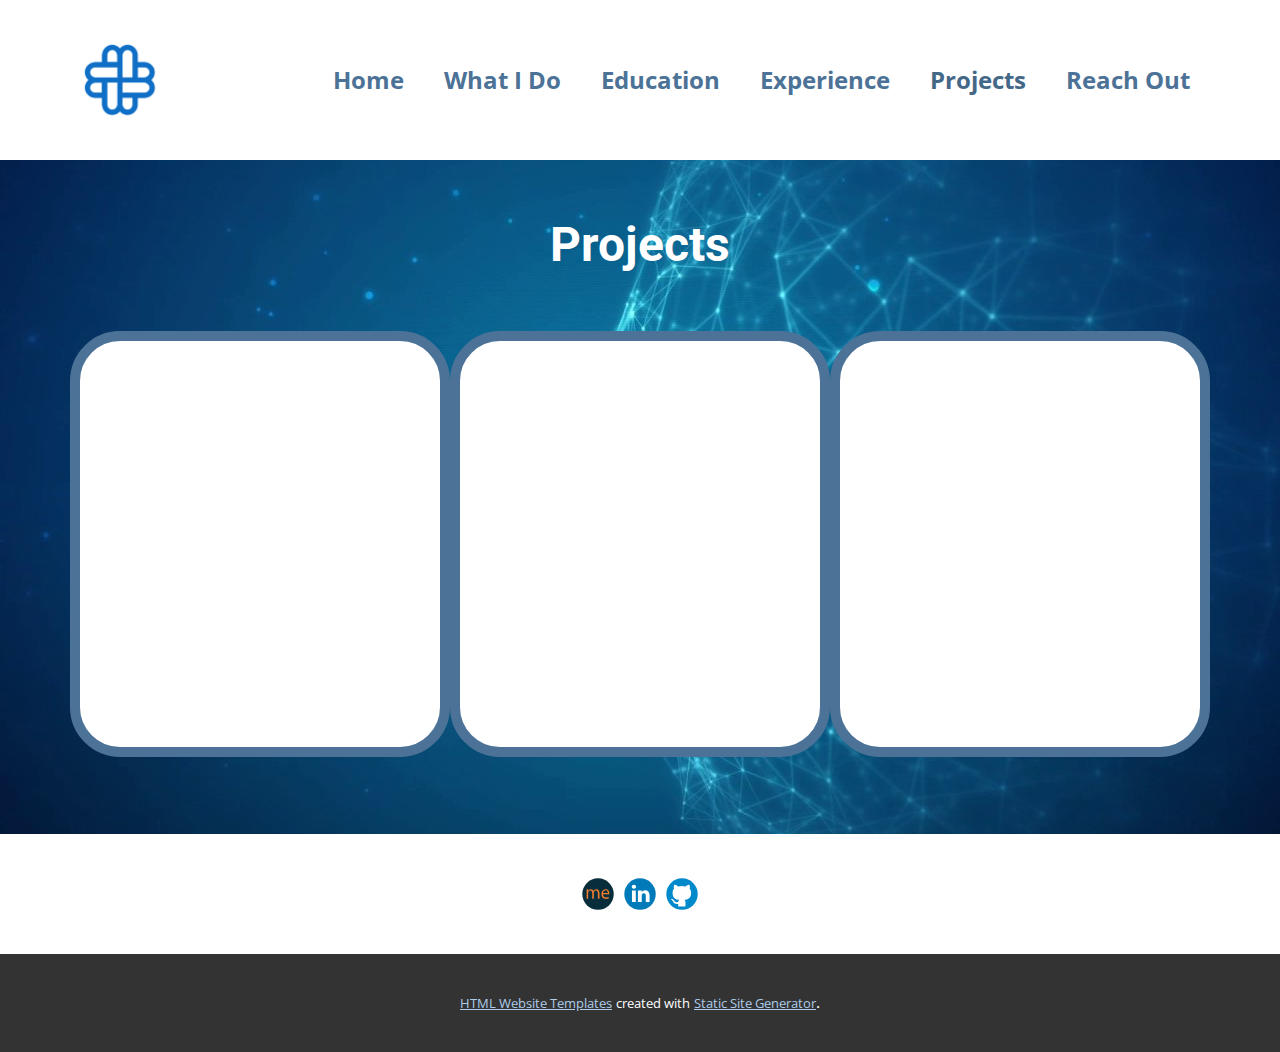
<file: Projects.html>
<!DOCTYPE html>
<html style="font-size: 16px;">
  <head>
    <meta name="viewport" content="width=device-width, initial-scale=1.0">
    <meta charset="utf-8">
    <meta name="keywords" content="​Hi all, I&amp;apos;m Ridvan, 01, Python Developer">
    <meta name="description" content="">
    <meta name="page_type" content="np-template-header-footer-from-plugin">
    <title>Projects</title>
    <link rel="stylesheet" href="nicepage.css" media="screen">
<link rel="stylesheet" href="Projects.css" media="screen">
    <script class="u-script" type="text/javascript" src="jquery.js" defer=""></script>
    <script class="u-script" type="text/javascript" src="nicepage.js" defer=""></script>
    <meta name="generator" content="Nicepage 4.7.1, nicepage.com">
    <link id="u-theme-google-font" rel="stylesheet" href="https://fonts.googleapis.com/css?family=Roboto:100,100i,300,300i,400,400i,500,500i,700,700i,900,900i|Open+Sans:300,300i,400,400i,500,500i,600,600i,700,700i,800,800i">
    
    
    <script type="application/ld+json">{
		"@context": "http://schema.org",
		"@type": "Organization",
		"name": "",
		"logo": "images/logo2.png",
		"sameAs": [
				"https://about.me/ridvankahraman",
				"https://www.linkedin.com/in/ridvankahraman/",
				"https://github.com/rkahraman20"
		]
}</script>
    <meta name="theme-color" content="#478ac9">
    <meta property="og:title" content="Projects">
    <meta property="og:type" content="website">
  </head>
  <body class="u-body u-xl-mode"><header class="u-clearfix u-header u-header" id="sec-c69f"><div class="u-clearfix u-sheet u-sheet-1">
        <a href="Home.html" data-page-id="773903096" class="u-image u-logo u-image-1" data-image-width="3226" data-image-height="3226" title="logo">
          <img src="images/logo2.png" class="u-logo-image u-logo-image-1">
        </a>
        <nav class="u-menu u-menu-dropdown u-offcanvas u-menu-1" data-position="">
          <div class="menu-collapse" style="font-size: 1.5rem; font-weight: 700;">
            <a class="u-button-style u-custom-text-color u-nav-link" href="#">
              <svg class="u-svg-link" viewBox="0 0 24 24"><use xmlns:xlink="http://www.w3.org/1999/xlink" xlink:href="#svg-798a"></use></svg>
              <svg class="u-svg-content" version="1.1" id="svg-798a" viewBox="0 0 16 16" x="0px" y="0px" xmlns:xlink="http://www.w3.org/1999/xlink" xmlns="http://www.w3.org/2000/svg"><g><rect y="1" width="16" height="2"></rect><rect y="7" width="16" height="2"></rect><rect y="13" width="16" height="2"></rect>
</g></svg>
            </a>
          </div>
          <div class="u-custom-menu u-nav-container">
            <ul class="u-nav u-unstyled u-nav-1"><li class="u-nav-item"><a class="u-button-style u-nav-link u-text-palette-1-dark-1" href="Home.html">Home</a>
</li><li class="u-nav-item"><a class="u-button-style u-nav-link u-text-palette-1-dark-1" href="What-I-Do.html">What I Do</a>
</li><li class="u-nav-item"><a class="u-button-style u-nav-link u-text-palette-1-dark-1" href="Education.html">Education</a>
</li><li class="u-nav-item"><a class="u-button-style u-nav-link u-text-palette-1-dark-1" href="Experience.html">Experience</a>
</li><li class="u-nav-item"><a class="u-button-style u-nav-link u-text-palette-1-dark-1" href="Projects.html">Projects</a>
</li><li class="u-nav-item"><a class="u-button-style u-nav-link u-text-palette-1-dark-1" href="Reach-Out.html">Reach Out</a>
</li></ul>
          </div>
          <div class="u-custom-menu u-nav-container-collapse">
            <div class="u-black u-container-style u-inner-container-layout u-opacity u-opacity-95 u-sidenav">
              <div class="u-inner-container-layout u-sidenav-overflow">
                <div class="u-menu-close"></div>
                <ul class="u-align-center u-nav u-popupmenu-items u-unstyled u-nav-2"><li class="u-nav-item"><a class="u-button-style u-nav-link" href="Home.html">Home</a>
</li><li class="u-nav-item"><a class="u-button-style u-nav-link" href="What-I-Do.html">What I Do</a>
</li><li class="u-nav-item"><a class="u-button-style u-nav-link" href="Education.html">Education</a>
</li><li class="u-nav-item"><a class="u-button-style u-nav-link" href="Experience.html">Experience</a>
</li><li class="u-nav-item"><a class="u-button-style u-nav-link" href="Projects.html">Projects</a>
</li><li class="u-nav-item"><a class="u-button-style u-nav-link" href="Reach-Out.html">Reach Out</a>
</li></ul>
              </div>
            </div>
            <div class="u-black u-menu-overlay u-opacity u-opacity-70"></div>
          </div>
        </nav>
      </div></header>
    <section class="u-align-center u-clearfix u-image u-section-1" src="" data-image-width="1280" data-image-height="720" id="sec-a593">
      <div class="u-align-left u-clearfix u-sheet u-sheet-1">
        <h1 class="u-text u-text-default u-text-white u-title u-text-1">Projects</h1>
        <div class="u-expanded-width u-list u-list-1">
          <div class="u-repeater u-repeater-1">
            <div class="u-align-left u-border-10 u-border-palette-1-dark-1 u-container-style u-list-item u-radius-50 u-repeater-item u-shape-round u-white u-list-item-1">
              <div class="u-container-layout u-similar-container u-container-layout-1"></div>
            </div>
            <div class="u-border-10 u-border-palette-1-dark-1 u-container-style u-list-item u-radius-50 u-repeater-item u-shape-round u-white u-list-item-2">
              <div class="u-container-layout u-similar-container u-container-layout-2"></div>
            </div>
            <div class="u-border-10 u-border-palette-1-dark-1 u-container-style u-list-item u-radius-50 u-repeater-item u-shape-round u-white u-list-item-3">
              <div class="u-container-layout u-similar-container u-container-layout-3"></div>
            </div>
          </div>
        </div>
      </div>
    </section>
    
    
    <footer class="u-clearfix u-footer u-white" id="sec-7d0b"><div class="u-clearfix u-sheet u-valign-middle u-sheet-1">
        <div class="u-align-left u-social-icons u-spacing-10 u-social-icons-1">
          <a class="u-social-url" target="_blank" data-type="About.me" title="About.me" href="https://about.me/ridvankahraman"><span class="u-icon u-social-about.me u-social-icon u-icon-1"><svg class="u-svg-link" preserveAspectRatio="xMidYMin slice" viewBox="0 0 112 112" style=""><use xmlns:xlink="http://www.w3.org/1999/xlink" xlink:href="#svg-aab9"></use></svg><svg xmlns="http://www.w3.org/2000/svg" xmlns:xlink="http://www.w3.org/1999/xlink" version="1.1" xml:space="preserve" class="u-svg-content" viewBox="0 0 112 112" x="0" y="0" id="svg-aab9"><circle fill="#082E3B" cx="56.1" cy="56.1" r="55"></circle><path fill="#F57E2D" d="M16.3,48.6c0-3.3-0.1-6.1-0.3-8.8h5l0.3,5.3h0.2c1.8-3.1,4.7-6,9.9-6c4.3,0,7.5,2.7,8.9,6.5h0.1
	c1-1.8,2.3-3.2,3.5-4.3c1.9-1.5,3.9-2.3,7-2.3c4.1,0,10.3,2.8,10.3,14.1v19.2h-5.6V53.9c0-6.3-2.3-10-6.9-10c-3.2,0-5.8,2.5-6.8,5.4
	c-0.3,0.8-0.5,1.9-0.5,2.9v20.1h-5.6V52.8c0-5.2-2.3-8.9-6.6-8.9c-3.5,0-6.2,2.9-7.1,5.9c-0.3,0.9-0.5,1.9-0.5,2.9v19.7h-5.6
	L16.3,48.6L16.3,48.6z M73.6,57.2c0.1,8,5.1,11.3,10.8,11.3c4.1,0,6.6-0.7,8.7-1.7l1,4.3c-2.1,0.9-5.5,2-10.5,2
	c-9.7,0-15.5-6.6-15.5-16.4S73.7,39,83,39c10.3,0,13,9.3,13,15.3c0,1.2-0.1,2.1-0.2,2.7H73.6V57.2z M90.5,52.9
	c0.1-3.8-1.5-9.6-7.9-9.6c-5.8,0-8.3,5.5-8.8,9.6H90.5z"></path></svg></span>
          </a>
          <a class="u-social-url" title="Linkedin" target="_blank" href="https://www.linkedin.com/in/ridvankahraman/"><span class="u-icon u-social-icon u-social-linkedin u-icon-2"><svg class="u-svg-link" preserveAspectRatio="xMidYMin slice" viewBox="0 0 112 112" style=""><use xmlns:xlink="http://www.w3.org/1999/xlink" xlink:href="#svg-1a16"></use></svg><svg class="u-svg-content" viewBox="0 0 112 112" x="0" y="0" id="svg-1a16"><circle fill="currentColor" cx="56.1" cy="56.1" r="55"></circle><path fill="#FFFFFF" d="M41.3,83.7H27.9V43.4h13.4V83.7z M34.6,37.9L34.6,37.9c-4.6,0-7.5-3.1-7.5-7c0-4,3-7,7.6-7s7.4,3,7.5,7
            C42.2,34.8,39.2,37.9,34.6,37.9z M89.6,83.7H76.2V62.2c0-5.4-1.9-9.1-6.8-9.1c-3.7,0-5.9,2.5-6.9,4.9c-0.4,0.9-0.4,2.1-0.4,3.3v22.5
            H48.7c0,0,0.2-36.5,0-40.3h13.4v5.7c1.8-2.7,5-6.7,12.1-6.7c8.8,0,15.4,5.8,15.4,18.1V83.7z"></path></svg></span>
          </a>
          <a class="u-social-url" target="_blank" data-type="Github" title="Github" href="https://github.com/rkahraman20"><span class="u-icon u-social-github u-social-icon u-icon-3"><svg class="u-svg-link" preserveAspectRatio="xMidYMin slice" viewBox="0 0 112 112" style=""><use xmlns:xlink="http://www.w3.org/1999/xlink" xlink:href="#svg-62d0"></use></svg><svg class="u-svg-content" viewBox="0 0 112 112" x="0" y="0" id="svg-62d0"><circle fill="currentColor" cx="56.1" cy="56.1" r="55"></circle><path fill="#FFFFFF" d="M88,51.3c0-5.5-1.9-10.2-5.3-13.7c0.6-1.3,2.3-6.5-0.5-13.5c0,0-4.2-1.4-14,5.3c-4.1-1.1-8.4-1.7-12.7-1.8
	c-4.3,0-8.7,0.6-12.7,1.8c-9.7-6.6-14-5.3-14-5.3c-2.8,7-1,12.2-0.5,13.5C25,41.2,23,45.7,23,51.3c0,19.6,11.9,23.9,23.3,25.2
	c-1.5,1.3-2.8,3.5-3.2,6.8c-3,1.3-10.2,3.6-14.9-4.3c0,0-2.7-4.9-7.8-5.3c0,0-5-0.1-0.4,3.1c0,0,3.3,1.6,5.6,7.5c0,0,3,9.1,17.2,6
	c0,4.3,0.1,8.3,0.1,9.5h25.2c0-1.7,0.1-7.2,0.1-14c0-4.7-1.7-7.9-3.4-9.4C76,75.2,88,70.9,88,51.3z"></path></svg></span>
          </a>
        </div>
      </div></footer>
    <section class="u-backlink u-clearfix u-grey-80">
      <a class="u-link" href="https://nicepage.com/html-templates" target="_blank">
        <span>HTML Website Templates</span>
      </a>
      <p class="u-text">
        <span>created with</span>
      </p>
      <a class="u-link" href="https://nicepage.com/static-site-generator" target="_blank">
        <span>Static Site Generator</span>
      </a>. 
    </section>
  </body>
</html>
</file>
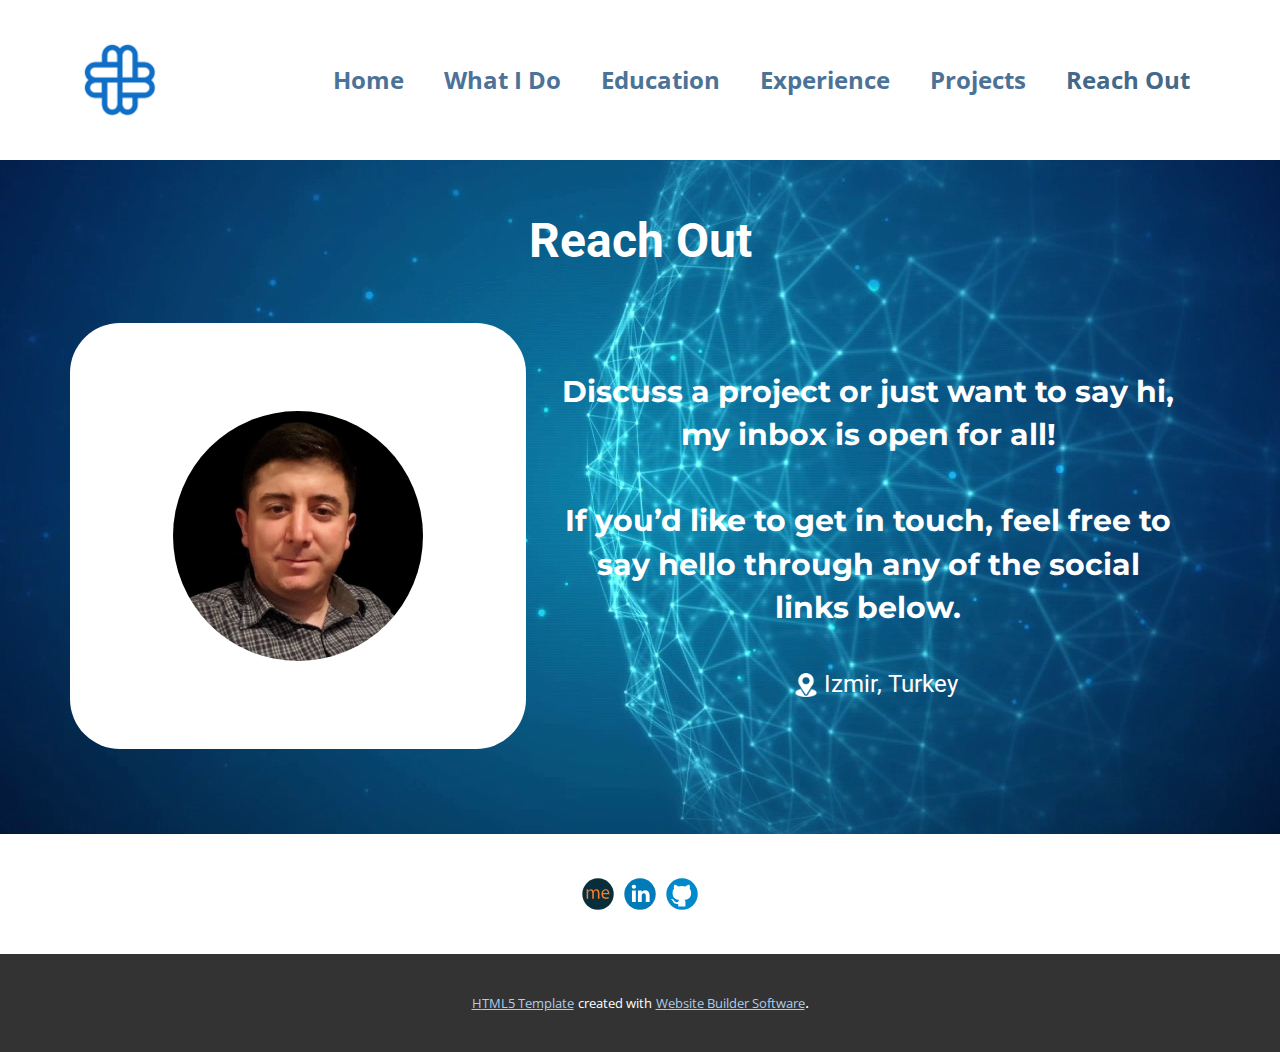
<file: Reach-Out.html>
<!DOCTYPE html>
<html style="font-size: 16px;">
  <head>
    <meta name="viewport" content="width=device-width, initial-scale=1.0">
    <meta charset="utf-8">
    <meta name="keywords" content="​Hi all, I&amp;apos;m Ridvan, 01, Python Developer">
    <meta name="description" content="">
    <meta name="page_type" content="np-template-header-footer-from-plugin">
    <title>Reach Out</title>
    <link rel="stylesheet" href="nicepage.css" media="screen">
<link rel="stylesheet" href="Reach-Out.css" media="screen">
    <script class="u-script" type="text/javascript" src="jquery.js" defer=""></script>
    <script class="u-script" type="text/javascript" src="nicepage.js" defer=""></script>
    <meta name="generator" content="Nicepage 4.7.1, nicepage.com">
    <link id="u-theme-google-font" rel="stylesheet" href="https://fonts.googleapis.com/css?family=Roboto:100,100i,300,300i,400,400i,500,500i,700,700i,900,900i|Open+Sans:300,300i,400,400i,500,500i,600,600i,700,700i,800,800i">
    <link id="u-page-google-font" rel="stylesheet" href="https://fonts.googleapis.com/css?family=Montserrat:100,100i,200,200i,300,300i,400,400i,500,500i,600,600i,700,700i,800,800i,900,900i">
    
    
    <script type="application/ld+json">{
		"@context": "http://schema.org",
		"@type": "Organization",
		"name": "",
		"logo": "images/logo2.png",
		"sameAs": [
				"https://about.me/ridvankahraman",
				"https://www.linkedin.com/in/ridvankahraman/",
				"https://github.com/rkahraman20"
		]
}</script>
    <meta name="theme-color" content="#478ac9">
    <meta property="og:title" content="Reach Out">
    <meta property="og:type" content="website">
  </head>
  <body class="u-body u-xl-mode"><header class="u-clearfix u-header u-header" id="sec-c69f"><div class="u-clearfix u-sheet u-sheet-1">
        <a href="Home.html" data-page-id="773903096" class="u-image u-logo u-image-1" data-image-width="3226" data-image-height="3226" title="logo">
          <img src="images/logo2.png" class="u-logo-image u-logo-image-1">
        </a>
        <nav class="u-menu u-menu-dropdown u-offcanvas u-menu-1" data-position="">
          <div class="menu-collapse" style="font-size: 1.5rem; font-weight: 700;">
            <a class="u-button-style u-custom-text-color u-nav-link" href="#">
              <svg class="u-svg-link" viewBox="0 0 24 24"><use xmlns:xlink="http://www.w3.org/1999/xlink" xlink:href="#svg-798a"></use></svg>
              <svg class="u-svg-content" version="1.1" id="svg-798a" viewBox="0 0 16 16" x="0px" y="0px" xmlns:xlink="http://www.w3.org/1999/xlink" xmlns="http://www.w3.org/2000/svg"><g><rect y="1" width="16" height="2"></rect><rect y="7" width="16" height="2"></rect><rect y="13" width="16" height="2"></rect>
</g></svg>
            </a>
          </div>
          <div class="u-custom-menu u-nav-container">
            <ul class="u-nav u-unstyled u-nav-1"><li class="u-nav-item"><a class="u-button-style u-nav-link u-text-palette-1-dark-1" href="Home.html">Home</a>
</li><li class="u-nav-item"><a class="u-button-style u-nav-link u-text-palette-1-dark-1" href="What-I-Do.html">What I Do</a>
</li><li class="u-nav-item"><a class="u-button-style u-nav-link u-text-palette-1-dark-1" href="Education.html">Education</a>
</li><li class="u-nav-item"><a class="u-button-style u-nav-link u-text-palette-1-dark-1" href="Experience.html">Experience</a>
</li><li class="u-nav-item"><a class="u-button-style u-nav-link u-text-palette-1-dark-1" href="Projects.html">Projects</a>
</li><li class="u-nav-item"><a class="u-button-style u-nav-link u-text-palette-1-dark-1" href="Reach-Out.html">Reach Out</a>
</li></ul>
          </div>
          <div class="u-custom-menu u-nav-container-collapse">
            <div class="u-black u-container-style u-inner-container-layout u-opacity u-opacity-95 u-sidenav">
              <div class="u-inner-container-layout u-sidenav-overflow">
                <div class="u-menu-close"></div>
                <ul class="u-align-center u-nav u-popupmenu-items u-unstyled u-nav-2"><li class="u-nav-item"><a class="u-button-style u-nav-link" href="Home.html">Home</a>
</li><li class="u-nav-item"><a class="u-button-style u-nav-link" href="What-I-Do.html">What I Do</a>
</li><li class="u-nav-item"><a class="u-button-style u-nav-link" href="Education.html">Education</a>
</li><li class="u-nav-item"><a class="u-button-style u-nav-link" href="Experience.html">Experience</a>
</li><li class="u-nav-item"><a class="u-button-style u-nav-link" href="Projects.html">Projects</a>
</li><li class="u-nav-item"><a class="u-button-style u-nav-link" href="Reach-Out.html">Reach Out</a>
</li></ul>
              </div>
            </div>
            <div class="u-black u-menu-overlay u-opacity u-opacity-70"></div>
          </div>
        </nav>
      </div></header>
    <section class="u-align-center u-clearfix u-image u-section-1" src="" data-image-width="1280" data-image-height="720" id="sec-a593">
      <div class="u-align-left u-clearfix u-sheet u-sheet-1">
        <h1 class="u-text u-text-default u-text-white u-title u-text-1">Reach Out</h1>
        <div class="u-clearfix u-expanded-width u-gutter-0 u-layout-wrap u-layout-wrap-1">
          <div class="u-layout" style="">
            <div class="u-layout-row" style="">
              <div class="u-container-style u-layout-cell u-radius-50 u-shape-round u-size-24 u-white u-layout-cell-1">
                <div class="u-container-layout u-valign-middle u-container-layout-1">
                  <div class="u-image u-image-circle u-image-1" alt="" data-image-width="1498" data-image-height="1497"></div>
                </div>
              </div>
              <div class="u-align-center u-container-style u-layout-cell u-size-36 u-layout-cell-2">
                <div class="u-container-layout u-container-layout-2">
                  <h3 class="u-custom-font u-font-montserrat u-text u-text-white u-text-2">
                    <span style="font-size: 1.875rem;"> Discuss a project or just want to say hi, my&nbsp;inbox is open for all!<br>
                      <br>If you’d like to get in touch, feel free to say hello through any of the social links below.
                    </span>
                    <br>
                  </h3>
                  <h4 class="u-text u-text-white u-text-3"><span class="u-file-icon u-icon u-text-white"><img src="images/13.png" alt=""></span>&nbsp;Izmir, Turkey
                  </h4>
                </div>
              </div>
            </div>
          </div>
        </div>
      </div>
    </section>
    
    
    <footer class="u-clearfix u-footer u-white" id="sec-7d0b"><div class="u-clearfix u-sheet u-valign-middle u-sheet-1">
        <div class="u-align-left u-social-icons u-spacing-10 u-social-icons-1">
          <a class="u-social-url" target="_blank" data-type="About.me" title="About.me" href="https://about.me/ridvankahraman"><span class="u-icon u-social-about.me u-social-icon u-icon-1"><svg class="u-svg-link" preserveAspectRatio="xMidYMin slice" viewBox="0 0 112 112" style=""><use xmlns:xlink="http://www.w3.org/1999/xlink" xlink:href="#svg-aab9"></use></svg><svg xmlns="http://www.w3.org/2000/svg" xmlns:xlink="http://www.w3.org/1999/xlink" version="1.1" xml:space="preserve" class="u-svg-content" viewBox="0 0 112 112" x="0" y="0" id="svg-aab9"><circle fill="#082E3B" cx="56.1" cy="56.1" r="55"></circle><path fill="#F57E2D" d="M16.3,48.6c0-3.3-0.1-6.1-0.3-8.8h5l0.3,5.3h0.2c1.8-3.1,4.7-6,9.9-6c4.3,0,7.5,2.7,8.9,6.5h0.1
	c1-1.8,2.3-3.2,3.5-4.3c1.9-1.5,3.9-2.3,7-2.3c4.1,0,10.3,2.8,10.3,14.1v19.2h-5.6V53.9c0-6.3-2.3-10-6.9-10c-3.2,0-5.8,2.5-6.8,5.4
	c-0.3,0.8-0.5,1.9-0.5,2.9v20.1h-5.6V52.8c0-5.2-2.3-8.9-6.6-8.9c-3.5,0-6.2,2.9-7.1,5.9c-0.3,0.9-0.5,1.9-0.5,2.9v19.7h-5.6
	L16.3,48.6L16.3,48.6z M73.6,57.2c0.1,8,5.1,11.3,10.8,11.3c4.1,0,6.6-0.7,8.7-1.7l1,4.3c-2.1,0.9-5.5,2-10.5,2
	c-9.7,0-15.5-6.6-15.5-16.4S73.7,39,83,39c10.3,0,13,9.3,13,15.3c0,1.2-0.1,2.1-0.2,2.7H73.6V57.2z M90.5,52.9
	c0.1-3.8-1.5-9.6-7.9-9.6c-5.8,0-8.3,5.5-8.8,9.6H90.5z"></path></svg></span>
          </a>
          <a class="u-social-url" title="Linkedin" target="_blank" href="https://www.linkedin.com/in/ridvankahraman/"><span class="u-icon u-social-icon u-social-linkedin u-icon-2"><svg class="u-svg-link" preserveAspectRatio="xMidYMin slice" viewBox="0 0 112 112" style=""><use xmlns:xlink="http://www.w3.org/1999/xlink" xlink:href="#svg-1a16"></use></svg><svg class="u-svg-content" viewBox="0 0 112 112" x="0" y="0" id="svg-1a16"><circle fill="currentColor" cx="56.1" cy="56.1" r="55"></circle><path fill="#FFFFFF" d="M41.3,83.7H27.9V43.4h13.4V83.7z M34.6,37.9L34.6,37.9c-4.6,0-7.5-3.1-7.5-7c0-4,3-7,7.6-7s7.4,3,7.5,7
            C42.2,34.8,39.2,37.9,34.6,37.9z M89.6,83.7H76.2V62.2c0-5.4-1.9-9.1-6.8-9.1c-3.7,0-5.9,2.5-6.9,4.9c-0.4,0.9-0.4,2.1-0.4,3.3v22.5
            H48.7c0,0,0.2-36.5,0-40.3h13.4v5.7c1.8-2.7,5-6.7,12.1-6.7c8.8,0,15.4,5.8,15.4,18.1V83.7z"></path></svg></span>
          </a>
          <a class="u-social-url" target="_blank" data-type="Github" title="Github" href="https://github.com/rkahraman20"><span class="u-icon u-social-github u-social-icon u-icon-3"><svg class="u-svg-link" preserveAspectRatio="xMidYMin slice" viewBox="0 0 112 112" style=""><use xmlns:xlink="http://www.w3.org/1999/xlink" xlink:href="#svg-62d0"></use></svg><svg class="u-svg-content" viewBox="0 0 112 112" x="0" y="0" id="svg-62d0"><circle fill="currentColor" cx="56.1" cy="56.1" r="55"></circle><path fill="#FFFFFF" d="M88,51.3c0-5.5-1.9-10.2-5.3-13.7c0.6-1.3,2.3-6.5-0.5-13.5c0,0-4.2-1.4-14,5.3c-4.1-1.1-8.4-1.7-12.7-1.8
	c-4.3,0-8.7,0.6-12.7,1.8c-9.7-6.6-14-5.3-14-5.3c-2.8,7-1,12.2-0.5,13.5C25,41.2,23,45.7,23,51.3c0,19.6,11.9,23.9,23.3,25.2
	c-1.5,1.3-2.8,3.5-3.2,6.8c-3,1.3-10.2,3.6-14.9-4.3c0,0-2.7-4.9-7.8-5.3c0,0-5-0.1-0.4,3.1c0,0,3.3,1.6,5.6,7.5c0,0,3,9.1,17.2,6
	c0,4.3,0.1,8.3,0.1,9.5h25.2c0-1.7,0.1-7.2,0.1-14c0-4.7-1.7-7.9-3.4-9.4C76,75.2,88,70.9,88,51.3z"></path></svg></span>
          </a>
        </div>
      </div></footer>
    <section class="u-backlink u-clearfix u-grey-80">
      <a class="u-link" href="https://nicepage.com/html5-template" target="_blank">
        <span>HTML5 Template</span>
      </a>
      <p class="u-text">
        <span>created with</span>
      </p>
      <a class="u-link" href="" target="_blank">
        <span>Website Builder Software</span>
      </a>. 
    </section>
  </body>
</html>
</file>
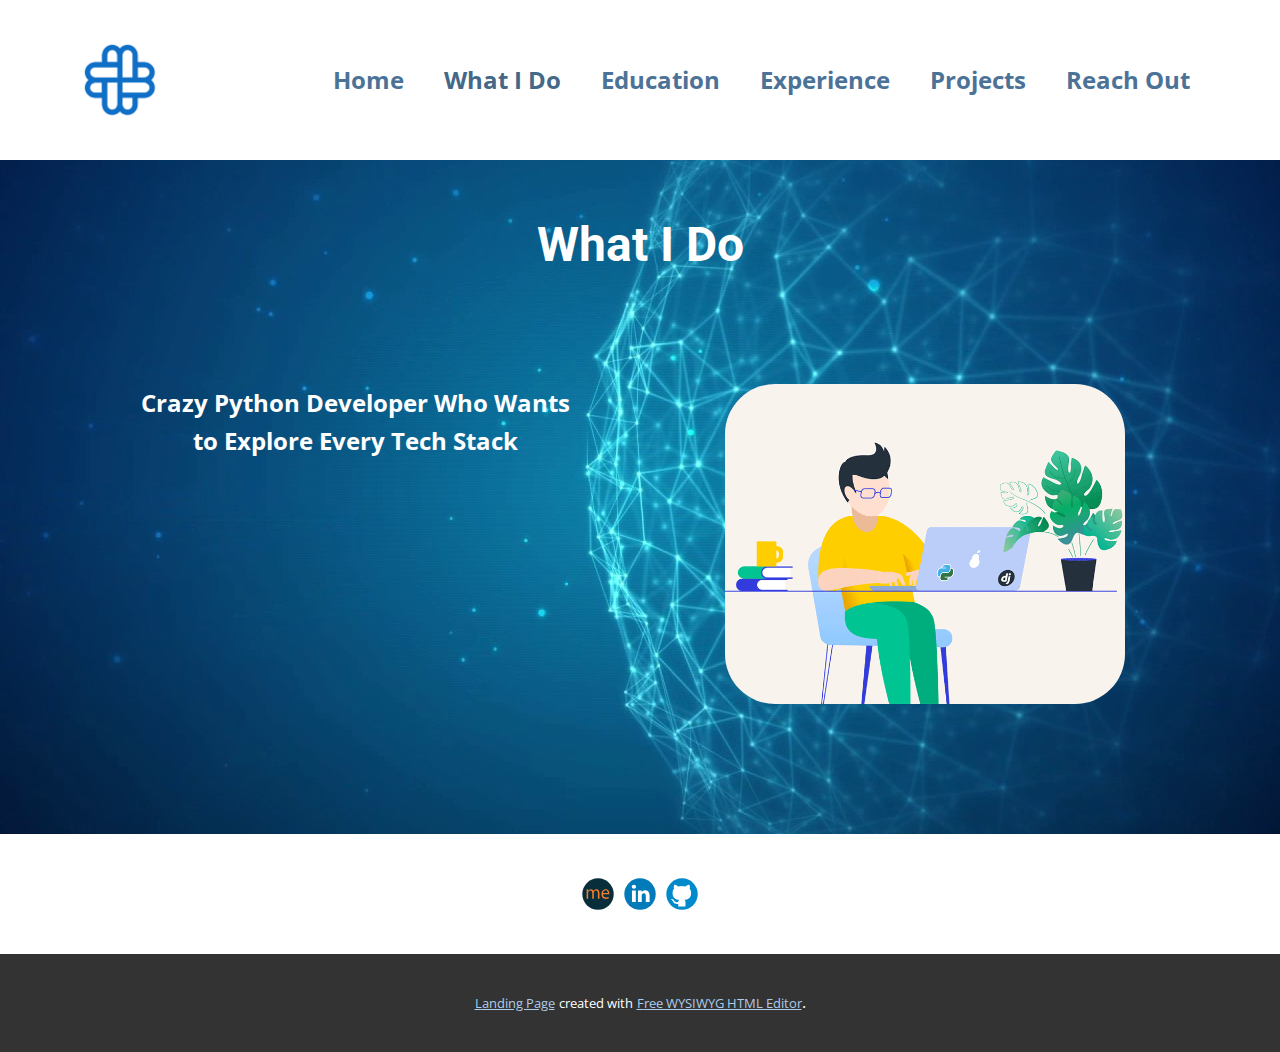
<file: What-I-Do.html>
<!DOCTYPE html>
<html style="font-size: 16px;">
  <head>
    <meta name="viewport" content="width=device-width, initial-scale=1.0">
    <meta charset="utf-8">
    <meta name="keywords" content="​Hi all, I&amp;apos;m Ridvan, 01, Python Developer">
    <meta name="description" content="">
    <meta name="page_type" content="np-template-header-footer-from-plugin">
    <title>What I Do</title>
    <link rel="stylesheet" href="nicepage.css" media="screen">
<link rel="stylesheet" href="What-I-Do.css" media="screen">
    <script class="u-script" type="text/javascript" src="jquery.js" defer=""></script>
    <script class="u-script" type="text/javascript" src="nicepage.js" defer=""></script>
    <meta name="generator" content="Nicepage 4.7.1, nicepage.com">
    <link id="u-theme-google-font" rel="stylesheet" href="https://fonts.googleapis.com/css?family=Roboto:100,100i,300,300i,400,400i,500,500i,700,700i,900,900i|Open+Sans:300,300i,400,400i,500,500i,600,600i,700,700i,800,800i">
    
    
    <script type="application/ld+json">{
		"@context": "http://schema.org",
		"@type": "Organization",
		"name": "",
		"logo": "images/logo2.png",
		"sameAs": [
				"https://about.me/ridvankahraman",
				"https://www.linkedin.com/in/ridvankahraman/",
				"https://github.com/rkahraman20"
		]
}</script>
    <meta name="theme-color" content="#478ac9">
    <meta property="og:title" content="What I Do">
    <meta property="og:type" content="website">
  </head>
  <body class="u-body u-xl-mode"><header class="u-clearfix u-header u-header" id="sec-c69f"><div class="u-clearfix u-sheet u-sheet-1">
        <a href="Home.html" data-page-id="773903096" class="u-image u-logo u-image-1" data-image-width="3226" data-image-height="3226" title="logo">
          <img src="images/logo2.png" class="u-logo-image u-logo-image-1">
        </a>
        <nav class="u-menu u-menu-dropdown u-offcanvas u-menu-1" data-position="">
          <div class="menu-collapse" style="font-size: 1.5rem; font-weight: 700;">
            <a class="u-button-style u-custom-text-color u-nav-link" href="#">
              <svg class="u-svg-link" viewBox="0 0 24 24"><use xmlns:xlink="http://www.w3.org/1999/xlink" xlink:href="#svg-798a"></use></svg>
              <svg class="u-svg-content" version="1.1" id="svg-798a" viewBox="0 0 16 16" x="0px" y="0px" xmlns:xlink="http://www.w3.org/1999/xlink" xmlns="http://www.w3.org/2000/svg"><g><rect y="1" width="16" height="2"></rect><rect y="7" width="16" height="2"></rect><rect y="13" width="16" height="2"></rect>
</g></svg>
            </a>
          </div>
          <div class="u-custom-menu u-nav-container">
            <ul class="u-nav u-unstyled u-nav-1"><li class="u-nav-item"><a class="u-button-style u-nav-link u-text-palette-1-dark-1" href="Home.html">Home</a>
</li><li class="u-nav-item"><a class="u-button-style u-nav-link u-text-palette-1-dark-1" href="What-I-Do.html">What I Do</a>
</li><li class="u-nav-item"><a class="u-button-style u-nav-link u-text-palette-1-dark-1" href="Education.html">Education</a>
</li><li class="u-nav-item"><a class="u-button-style u-nav-link u-text-palette-1-dark-1" href="Experience.html">Experience</a>
</li><li class="u-nav-item"><a class="u-button-style u-nav-link u-text-palette-1-dark-1" href="Projects.html">Projects</a>
</li><li class="u-nav-item"><a class="u-button-style u-nav-link u-text-palette-1-dark-1" href="Reach-Out.html">Reach Out</a>
</li></ul>
          </div>
          <div class="u-custom-menu u-nav-container-collapse">
            <div class="u-black u-container-style u-inner-container-layout u-opacity u-opacity-95 u-sidenav">
              <div class="u-inner-container-layout u-sidenav-overflow">
                <div class="u-menu-close"></div>
                <ul class="u-align-center u-nav u-popupmenu-items u-unstyled u-nav-2"><li class="u-nav-item"><a class="u-button-style u-nav-link" href="Home.html">Home</a>
</li><li class="u-nav-item"><a class="u-button-style u-nav-link" href="What-I-Do.html">What I Do</a>
</li><li class="u-nav-item"><a class="u-button-style u-nav-link" href="Education.html">Education</a>
</li><li class="u-nav-item"><a class="u-button-style u-nav-link" href="Experience.html">Experience</a>
</li><li class="u-nav-item"><a class="u-button-style u-nav-link" href="Projects.html">Projects</a>
</li><li class="u-nav-item"><a class="u-button-style u-nav-link" href="Reach-Out.html">Reach Out</a>
</li></ul>
              </div>
            </div>
            <div class="u-black u-menu-overlay u-opacity u-opacity-70"></div>
          </div>
        </nav>
      </div></header>
    <section class="u-align-center u-clearfix u-image u-section-1" src="" data-image-width="1280" data-image-height="720" id="sec-a593">
      <div class="u-clearfix u-sheet u-sheet-1">
        <h1 class="u-text u-text-default u-text-white u-title u-text-1">What I Do</h1>
        <div class="u-clearfix u-expanded-width u-gutter-0 u-layout-wrap u-layout-wrap-1">
          <div class="u-gutter-0 u-layout">
            <div class="u-layout-row">
              <div class="u-container-style u-layout-cell u-size-30 u-layout-cell-1">
                <div class="u-container-layout u-container-layout-1">
                  <p class="u-align-center u-large-text u-text u-text-variant u-text-white u-text-2"> Crazy Python Developer Who Wants to Explore Every Tech Stack</p>
                </div>
              </div>
              <div class="u-container-style u-layout-cell u-size-30 u-layout-cell-2">
                <div class="u-container-layout u-container-layout-2">
                  <img class="u-align-center u-image u-image-round u-radius-50 u-image-1" src="images/python.gif" alt="" data-image-width="800" data-image-height="600">
                </div>
              </div>
            </div>
          </div>
        </div>
      </div>
    </section>
    
    
    <footer class="u-clearfix u-footer u-white" id="sec-7d0b"><div class="u-clearfix u-sheet u-valign-middle u-sheet-1">
        <div class="u-align-left u-social-icons u-spacing-10 u-social-icons-1">
          <a class="u-social-url" target="_blank" data-type="About.me" title="About.me" href="https://about.me/ridvankahraman"><span class="u-icon u-social-about.me u-social-icon u-icon-1"><svg class="u-svg-link" preserveAspectRatio="xMidYMin slice" viewBox="0 0 112 112" style=""><use xmlns:xlink="http://www.w3.org/1999/xlink" xlink:href="#svg-aab9"></use></svg><svg xmlns="http://www.w3.org/2000/svg" xmlns:xlink="http://www.w3.org/1999/xlink" version="1.1" xml:space="preserve" class="u-svg-content" viewBox="0 0 112 112" x="0" y="0" id="svg-aab9"><circle fill="#082E3B" cx="56.1" cy="56.1" r="55"></circle><path fill="#F57E2D" d="M16.3,48.6c0-3.3-0.1-6.1-0.3-8.8h5l0.3,5.3h0.2c1.8-3.1,4.7-6,9.9-6c4.3,0,7.5,2.7,8.9,6.5h0.1
	c1-1.8,2.3-3.2,3.5-4.3c1.9-1.5,3.9-2.3,7-2.3c4.1,0,10.3,2.8,10.3,14.1v19.2h-5.6V53.9c0-6.3-2.3-10-6.9-10c-3.2,0-5.8,2.5-6.8,5.4
	c-0.3,0.8-0.5,1.9-0.5,2.9v20.1h-5.6V52.8c0-5.2-2.3-8.9-6.6-8.9c-3.5,0-6.2,2.9-7.1,5.9c-0.3,0.9-0.5,1.9-0.5,2.9v19.7h-5.6
	L16.3,48.6L16.3,48.6z M73.6,57.2c0.1,8,5.1,11.3,10.8,11.3c4.1,0,6.6-0.7,8.7-1.7l1,4.3c-2.1,0.9-5.5,2-10.5,2
	c-9.7,0-15.5-6.6-15.5-16.4S73.7,39,83,39c10.3,0,13,9.3,13,15.3c0,1.2-0.1,2.1-0.2,2.7H73.6V57.2z M90.5,52.9
	c0.1-3.8-1.5-9.6-7.9-9.6c-5.8,0-8.3,5.5-8.8,9.6H90.5z"></path></svg></span>
          </a>
          <a class="u-social-url" title="Linkedin" target="_blank" href="https://www.linkedin.com/in/ridvankahraman/"><span class="u-icon u-social-icon u-social-linkedin u-icon-2"><svg class="u-svg-link" preserveAspectRatio="xMidYMin slice" viewBox="0 0 112 112" style=""><use xmlns:xlink="http://www.w3.org/1999/xlink" xlink:href="#svg-1a16"></use></svg><svg class="u-svg-content" viewBox="0 0 112 112" x="0" y="0" id="svg-1a16"><circle fill="currentColor" cx="56.1" cy="56.1" r="55"></circle><path fill="#FFFFFF" d="M41.3,83.7H27.9V43.4h13.4V83.7z M34.6,37.9L34.6,37.9c-4.6,0-7.5-3.1-7.5-7c0-4,3-7,7.6-7s7.4,3,7.5,7
            C42.2,34.8,39.2,37.9,34.6,37.9z M89.6,83.7H76.2V62.2c0-5.4-1.9-9.1-6.8-9.1c-3.7,0-5.9,2.5-6.9,4.9c-0.4,0.9-0.4,2.1-0.4,3.3v22.5
            H48.7c0,0,0.2-36.5,0-40.3h13.4v5.7c1.8-2.7,5-6.7,12.1-6.7c8.8,0,15.4,5.8,15.4,18.1V83.7z"></path></svg></span>
          </a>
          <a class="u-social-url" target="_blank" data-type="Github" title="Github" href="https://github.com/rkahraman20"><span class="u-icon u-social-github u-social-icon u-icon-3"><svg class="u-svg-link" preserveAspectRatio="xMidYMin slice" viewBox="0 0 112 112" style=""><use xmlns:xlink="http://www.w3.org/1999/xlink" xlink:href="#svg-62d0"></use></svg><svg class="u-svg-content" viewBox="0 0 112 112" x="0" y="0" id="svg-62d0"><circle fill="currentColor" cx="56.1" cy="56.1" r="55"></circle><path fill="#FFFFFF" d="M88,51.3c0-5.5-1.9-10.2-5.3-13.7c0.6-1.3,2.3-6.5-0.5-13.5c0,0-4.2-1.4-14,5.3c-4.1-1.1-8.4-1.7-12.7-1.8
	c-4.3,0-8.7,0.6-12.7,1.8c-9.7-6.6-14-5.3-14-5.3c-2.8,7-1,12.2-0.5,13.5C25,41.2,23,45.7,23,51.3c0,19.6,11.9,23.9,23.3,25.2
	c-1.5,1.3-2.8,3.5-3.2,6.8c-3,1.3-10.2,3.6-14.9-4.3c0,0-2.7-4.9-7.8-5.3c0,0-5-0.1-0.4,3.1c0,0,3.3,1.6,5.6,7.5c0,0,3,9.1,17.2,6
	c0,4.3,0.1,8.3,0.1,9.5h25.2c0-1.7,0.1-7.2,0.1-14c0-4.7-1.7-7.9-3.4-9.4C76,75.2,88,70.9,88,51.3z"></path></svg></span>
          </a>
        </div>
      </div></footer>
    <section class="u-backlink u-clearfix u-grey-80">
      <a class="u-link" href="https://nicepage.com/landing-page" target="_blank">
        <span>Landing Page</span>
      </a>
      <p class="u-text">
        <span>created with</span>
      </p>
      <a class="u-link" href="https://nicepage.com/wysiwyg-html-editor" target="_blank">
        <span>Free WYSIWYG HTML Editor</span>
      </a>. 
    </section>
  </body>
</html>
</file>
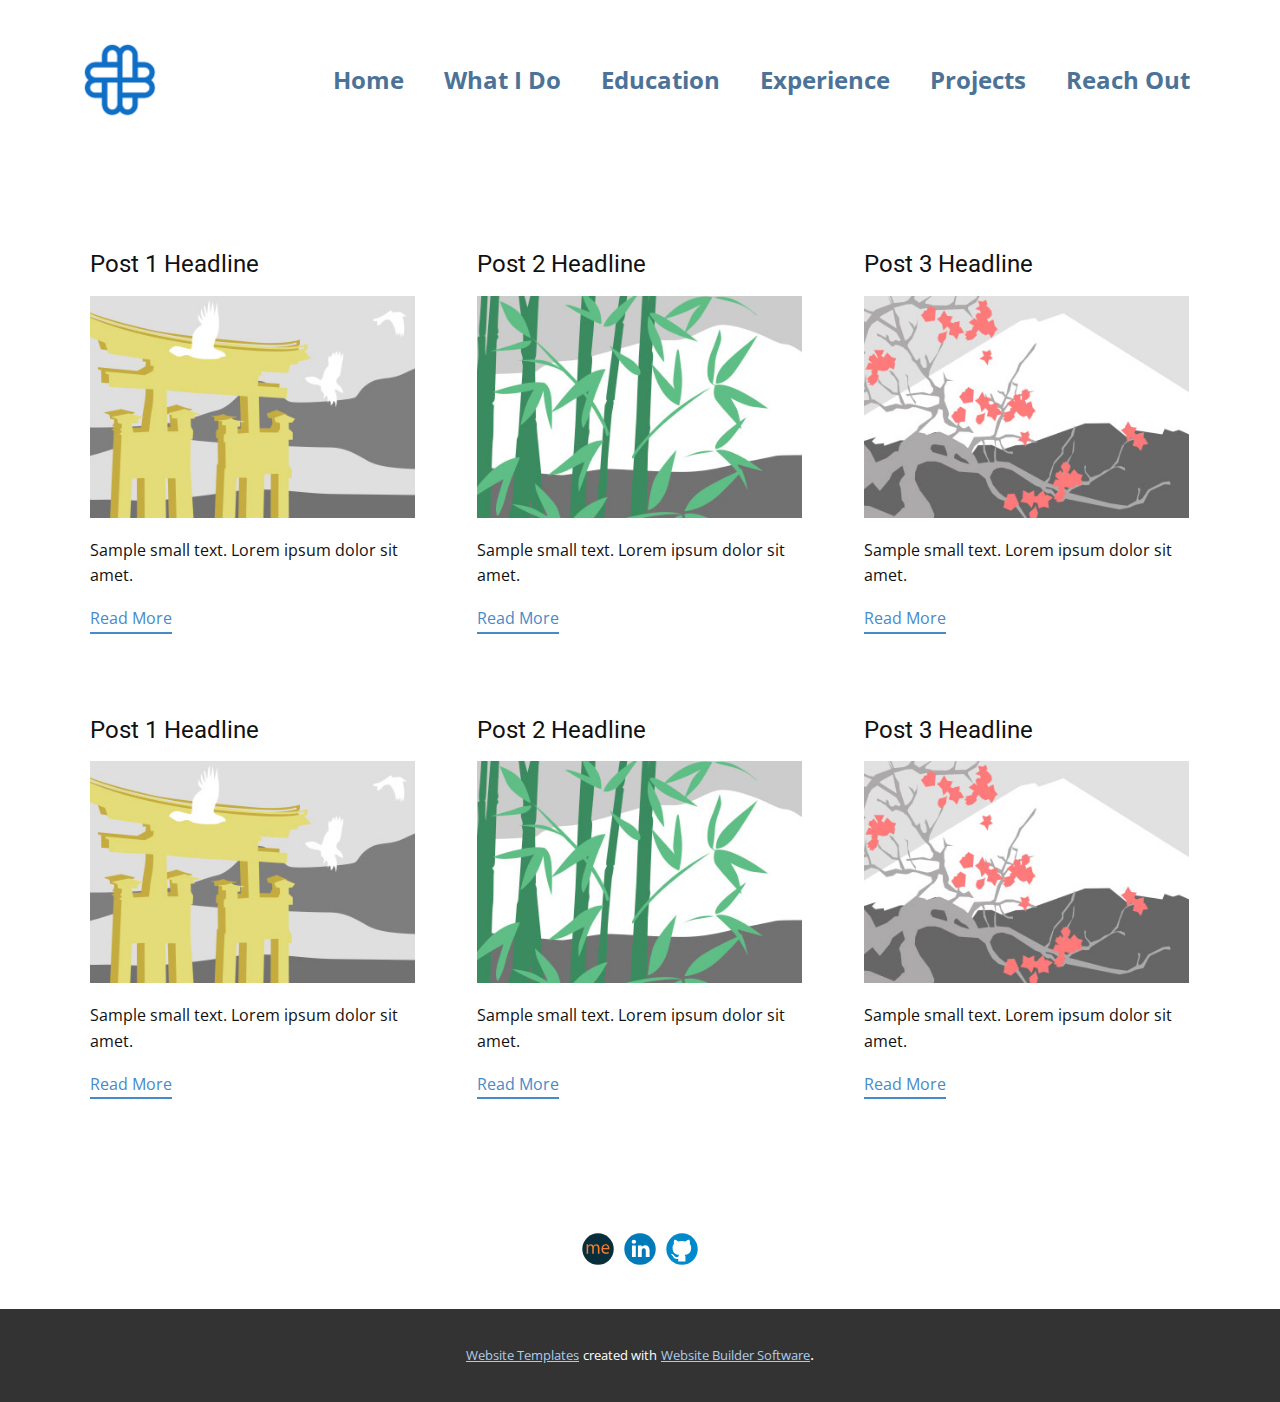
<file: blog/blog.html>
<html style="font-size: 16px;"><head>
    <meta name="viewport" content="width=device-width, initial-scale=1.0">
    <meta charset="utf-8">
    <meta name="keywords" content="">
    <meta name="description" content="">
    <meta name="page_type" content="np-template-header-footer-from-plugin">
    <title>Blog Template</title>
    <link rel="stylesheet" href="../nicepage.css" media="screen">
<link rel="stylesheet" href="../Blog-Template.css" media="screen">
    <script class="u-script" type="text/javascript" src="../jquery.js" defer=""></script>
    <script class="u-script" type="text/javascript" src="../nicepage.js" defer=""></script>
    <meta name="generator" content="Nicepage 4.7.1, nicepage.com">
    <link id="u-theme-google-font" rel="stylesheet" href="https://fonts.googleapis.com/css?family=Roboto:100,100i,300,300i,400,400i,500,500i,700,700i,900,900i|Open+Sans:300,300i,400,400i,500,500i,600,600i,700,700i,800,800i">
    
    
    <script type="application/ld+json">{
		"@context": "http://schema.org",
		"@type": "Organization",
		"name": "",
		"logo": "images/logo2.png",
		"sameAs": [
				"https://about.me/ridvankahraman",
				"https://www.linkedin.com/in/ridvankahraman/",
				"https://github.com/rkahraman20"
		]
}</script>
    <meta name="theme-color" content="#478ac9">
  </head>
  <body class="u-body u-xl-mode"><header class="u-clearfix u-header u-header" id="sec-c69f"><div class="u-clearfix u-sheet u-sheet-1">
        <a href="https://nicepage.com" class="u-image u-logo u-image-1" data-image-width="3226" data-image-height="3226">
          <img src="../images/logo2.png" class="u-logo-image u-logo-image-1">
        </a>
        <nav class="u-menu u-menu-dropdown u-offcanvas u-menu-1" data-position="">
          <div class="menu-collapse" style="font-size: 1.5rem; font-weight: 700;">
            <a class="u-button-style u-custom-text-color u-nav-link" href="#">
              <svg class="u-svg-link" viewBox="0 0 24 24"><use xmlns:xlink="http://www.w3.org/1999/xlink" xlink:href="#svg-798a"></use></svg>
              <svg class="u-svg-content" version="1.1" id="svg-798a" viewBox="0 0 16 16" x="0px" y="0px" xmlns:xlink="http://www.w3.org/1999/xlink" xmlns="http://www.w3.org/2000/svg"><g><rect y="1" width="16" height="2"></rect><rect y="7" width="16" height="2"></rect><rect y="13" width="16" height="2"></rect>
</g></svg>
            </a>
          </div>
          <div class="u-custom-menu u-nav-container">
            <ul class="u-nav u-unstyled u-nav-1"><li class="u-nav-item"><a class="u-button-style u-nav-link u-text-palette-1-dark-1" href="../Home.html">Home</a>
</li><li class="u-nav-item"><a class="u-button-style u-nav-link u-text-palette-1-dark-1" href="../What-I-Do.html">What I Do</a>
</li><li class="u-nav-item"><a class="u-button-style u-nav-link u-text-palette-1-dark-1" href="../Education.html">Education</a>
</li><li class="u-nav-item"><a class="u-button-style u-nav-link u-text-palette-1-dark-1" href="../Experience.html">Experience</a>
</li><li class="u-nav-item"><a class="u-button-style u-nav-link u-text-palette-1-dark-1" href="../Projects.html">Projects</a>
</li><li class="u-nav-item"><a class="u-button-style u-nav-link u-text-palette-1-dark-1" href="../Reach-Out.html">Reach Out</a>
</li></ul>
          </div>
          <div class="u-custom-menu u-nav-container-collapse">
            <div class="u-black u-container-style u-inner-container-layout u-opacity u-opacity-95 u-sidenav">
              <div class="u-inner-container-layout u-sidenav-overflow">
                <div class="u-menu-close"></div>
                <ul class="u-align-center u-nav u-popupmenu-items u-unstyled u-nav-2"><li class="u-nav-item"><a class="u-button-style u-nav-link" href="../Home.html">Home</a>
</li><li class="u-nav-item"><a class="u-button-style u-nav-link" href="../What-I-Do.html">What I Do</a>
</li><li class="u-nav-item"><a class="u-button-style u-nav-link" href="../Education.html">Education</a>
</li><li class="u-nav-item"><a class="u-button-style u-nav-link" href="../Experience.html">Experience</a>
</li><li class="u-nav-item"><a class="u-button-style u-nav-link" href="../Projects.html">Projects</a>
</li><li class="u-nav-item"><a class="u-button-style u-nav-link" href="../Reach-Out.html">Reach Out</a>
</li></ul>
              </div>
            </div>
            <div class="u-black u-menu-overlay u-opacity u-opacity-70"></div>
          </div>
        </nav>
      </div></header>
    <section class="u-clearfix u-section-1" id="sec-b5db">
      <div class="u-clearfix u-sheet u-valign-middle u-sheet-1"><!--blog--><!--blog_options_json--><!--{"type":"Recent","source":"","tags":"","count":""}--><!--/blog_options_json-->
        <div class="u-blog u-expanded-width u-repeater u-repeater-1"><!--blog_post-->
          <div class="u-blog-post u-container-style u-repeater-item u-white u-repeater-item-1">
            <div class="u-container-layout u-similar-container u-valign-top u-container-layout-1"><!--blog_post_header-->
              <h4 class="u-blog-control u-text u-text-1">
                <a class="u-post-header-link" href="../blog/post-5.html"><!--blog_post_header_content-->Post 1 Headline<!--/blog_post_header_content--></a>
              </h4><!--/blog_post_header--><!--blog_post_image-->
              <a class="u-post-header-link" href="../blog/post-5.html"><img alt="" class="u-blog-control u-expanded-width u-image u-image-default u-image-1" src="[data-uri]"></a><!--/blog_post_image--><!--blog_post_content-->
              <div class="u-blog-control u-post-content u-text u-text-2 fr-view">Sample small text. Lorem ipsum dolor sit amet.</div><!--/blog_post_content--><!--blog_post_readmore-->
              <a href="../blog/post-5.html" class="u-blog-control u-border-2 u-border-palette-1-base u-btn u-btn-rectangle u-button-style u-none u-btn-1"><!--blog_post_readmore_content--><!--options_json--><!--{"content":"","defaultValue":"Read More"}--><!--/options_json-->Read More<!--/blog_post_readmore_content--></a><!--/blog_post_readmore-->
            </div>
          </div><div class="u-blog-post u-container-style u-repeater-item u-video-cover u-white">
            <div class="u-container-layout u-similar-container u-valign-top u-container-layout-2"><!--blog_post_header-->
              <h4 class="u-blog-control u-text u-text-3">
                <a class="u-post-header-link" href="../blog/post-4.html"><!--blog_post_header_content-->Post 2 Headline<!--/blog_post_header_content--></a>
              </h4><!--/blog_post_header--><!--blog_post_image-->
              <a class="u-post-header-link" href="../blog/post-4.html"><img alt="" class="u-blog-control u-expanded-width u-image u-image-default u-image-2" src="[data-uri]"></a><!--/blog_post_image--><!--blog_post_content-->
              <div class="u-blog-control u-post-content u-text u-text-4 fr-view">Sample small text. Lorem ipsum dolor sit amet.</div><!--/blog_post_content--><!--blog_post_readmore-->
              <a href="../blog/post-4.html" class="u-blog-control u-border-2 u-border-palette-1-base u-btn u-btn-rectangle u-button-style u-none u-btn-2"><!--blog_post_readmore_content--><!--options_json--><!--{"content":"","defaultValue":"Read More"}--><!--/options_json-->Read More<!--/blog_post_readmore_content--></a><!--/blog_post_readmore-->
            </div>
          </div><div class="u-blog-post u-container-style u-repeater-item u-video-cover u-white">
            <div class="u-container-layout u-similar-container u-valign-top u-container-layout-3"><!--blog_post_header-->
              <h4 class="u-blog-control u-text u-text-5">
                <a class="u-post-header-link" href="../blog/post-3.html"><!--blog_post_header_content-->Post 3 Headline<!--/blog_post_header_content--></a>
              </h4><!--/blog_post_header--><!--blog_post_image-->
              <a class="u-post-header-link" href="../blog/post-3.html"><img alt="" class="u-blog-control u-expanded-width u-image u-image-default u-image-3" src="[data-uri]"></a><!--/blog_post_image--><!--blog_post_content-->
              <div class="u-blog-control u-post-content u-text u-text-6 fr-view">Sample small text. Lorem ipsum dolor sit amet.</div><!--/blog_post_content--><!--blog_post_readmore-->
              <a href="../blog/post-3.html" class="u-blog-control u-border-2 u-border-palette-1-base u-btn u-btn-rectangle u-button-style u-none u-btn-3"><!--blog_post_readmore_content--><!--options_json--><!--{"content":"","defaultValue":"Read More"}--><!--/options_json-->Read More<!--/blog_post_readmore_content--></a><!--/blog_post_readmore-->
            </div>
          </div><div class="u-blog-post u-container-style u-repeater-item u-white u-repeater-item-1">
            <div class="u-container-layout u-similar-container u-valign-top u-container-layout-1"><!--blog_post_header-->
              <h4 class="u-blog-control u-text u-text-1">
                <a class="u-post-header-link" href="../blog/post-2.html"><!--blog_post_header_content-->Post 1 Headline<!--/blog_post_header_content--></a>
              </h4><!--/blog_post_header--><!--blog_post_image-->
              <a class="u-post-header-link" href="../blog/post-2.html"><img alt="" class="u-blog-control u-expanded-width u-image u-image-default u-image-1" src="[data-uri]"></a><!--/blog_post_image--><!--blog_post_content-->
              <div class="u-blog-control u-post-content u-text u-text-2 fr-view">Sample small text. Lorem ipsum dolor sit amet.</div><!--/blog_post_content--><!--blog_post_readmore-->
              <a href="../blog/post-2.html" class="u-blog-control u-border-2 u-border-palette-1-base u-btn u-btn-rectangle u-button-style u-none u-btn-1"><!--blog_post_readmore_content--><!--options_json--><!--{"content":"","defaultValue":"Read More"}--><!--/options_json-->Read More<!--/blog_post_readmore_content--></a><!--/blog_post_readmore-->
            </div>
          </div><div class="u-blog-post u-container-style u-repeater-item u-video-cover u-white">
            <div class="u-container-layout u-similar-container u-valign-top u-container-layout-2"><!--blog_post_header-->
              <h4 class="u-blog-control u-text u-text-3">
                <a class="u-post-header-link" href="../blog/post-1.html"><!--blog_post_header_content-->Post 2 Headline<!--/blog_post_header_content--></a>
              </h4><!--/blog_post_header--><!--blog_post_image-->
              <a class="u-post-header-link" href="../blog/post-1.html"><img alt="" class="u-blog-control u-expanded-width u-image u-image-default u-image-2" src="[data-uri]"></a><!--/blog_post_image--><!--blog_post_content-->
              <div class="u-blog-control u-post-content u-text u-text-4 fr-view">Sample small text. Lorem ipsum dolor sit amet.</div><!--/blog_post_content--><!--blog_post_readmore-->
              <a href="../blog/post-1.html" class="u-blog-control u-border-2 u-border-palette-1-base u-btn u-btn-rectangle u-button-style u-none u-btn-2"><!--blog_post_readmore_content--><!--options_json--><!--{"content":"","defaultValue":"Read More"}--><!--/options_json-->Read More<!--/blog_post_readmore_content--></a><!--/blog_post_readmore-->
            </div>
          </div><div class="u-blog-post u-container-style u-repeater-item u-video-cover u-white">
            <div class="u-container-layout u-similar-container u-valign-top u-container-layout-3"><!--blog_post_header-->
              <h4 class="u-blog-control u-text u-text-5">
                <a class="u-post-header-link" href="../blog/post.html"><!--blog_post_header_content-->Post 3 Headline<!--/blog_post_header_content--></a>
              </h4><!--/blog_post_header--><!--blog_post_image-->
              <a class="u-post-header-link" href="../blog/post.html"><img alt="" class="u-blog-control u-expanded-width u-image u-image-default u-image-3" src="[data-uri]"></a><!--/blog_post_image--><!--blog_post_content-->
              <div class="u-blog-control u-post-content u-text u-text-6 fr-view">Sample small text. Lorem ipsum dolor sit amet.</div><!--/blog_post_content--><!--blog_post_readmore-->
              <a href="../blog/post.html" class="u-blog-control u-border-2 u-border-palette-1-base u-btn u-btn-rectangle u-button-style u-none u-btn-3"><!--blog_post_readmore_content--><!--options_json--><!--{"content":"","defaultValue":"Read More"}--><!--/options_json-->Read More<!--/blog_post_readmore_content--></a><!--/blog_post_readmore-->
            </div>
          </div><!--/blog_post--><!--blog_post-->
          <!--/blog_post--><!--blog_post-->
          <!--/blog_post-->
        </div><!--/blog-->
      </div>
    </section>
    
    
    <footer class="u-clearfix u-footer u-white" id="sec-7d0b"><div class="u-clearfix u-sheet u-valign-middle u-sheet-1">
        <div class="u-align-left u-social-icons u-spacing-10 u-social-icons-1">
          <a class="u-social-url" target="_blank" data-type="About.me" title="About.me" href="https://about.me/ridvankahraman"><span class="u-icon u-social-about.me u-social-icon u-icon-1"><svg class="u-svg-link" preserveAspectRatio="xMidYMin slice" viewBox="0 0 112 112" style=""><use xmlns:xlink="http://www.w3.org/1999/xlink" xlink:href="#svg-aab9"></use></svg><svg xmlns="http://www.w3.org/2000/svg" xmlns:xlink="http://www.w3.org/1999/xlink" version="1.1" xml:space="preserve" class="u-svg-content" viewBox="0 0 112 112" x="0" y="0" id="svg-aab9"><circle fill="#082E3B" cx="56.1" cy="56.1" r="55"></circle><path fill="#F57E2D" d="M16.3,48.6c0-3.3-0.1-6.1-0.3-8.8h5l0.3,5.3h0.2c1.8-3.1,4.7-6,9.9-6c4.3,0,7.5,2.7,8.9,6.5h0.1
	c1-1.8,2.3-3.2,3.5-4.3c1.9-1.5,3.9-2.3,7-2.3c4.1,0,10.3,2.8,10.3,14.1v19.2h-5.6V53.9c0-6.3-2.3-10-6.9-10c-3.2,0-5.8,2.5-6.8,5.4
	c-0.3,0.8-0.5,1.9-0.5,2.9v20.1h-5.6V52.8c0-5.2-2.3-8.9-6.6-8.9c-3.5,0-6.2,2.9-7.1,5.9c-0.3,0.9-0.5,1.9-0.5,2.9v19.7h-5.6
	L16.3,48.6L16.3,48.6z M73.6,57.2c0.1,8,5.1,11.3,10.8,11.3c4.1,0,6.6-0.7,8.7-1.7l1,4.3c-2.1,0.9-5.5,2-10.5,2
	c-9.7,0-15.5-6.6-15.5-16.4S73.7,39,83,39c10.3,0,13,9.3,13,15.3c0,1.2-0.1,2.1-0.2,2.7H73.6V57.2z M90.5,52.9
	c0.1-3.8-1.5-9.6-7.9-9.6c-5.8,0-8.3,5.5-8.8,9.6H90.5z"></path></svg></span>
          </a>
          <a class="u-social-url" title="Linkedin" target="_blank" href="https://www.linkedin.com/in/ridvankahraman/"><span class="u-icon u-social-icon u-social-linkedin u-icon-2"><svg class="u-svg-link" preserveAspectRatio="xMidYMin slice" viewBox="0 0 112 112" style=""><use xmlns:xlink="http://www.w3.org/1999/xlink" xlink:href="#svg-1a16"></use></svg><svg class="u-svg-content" viewBox="0 0 112 112" x="0" y="0" id="svg-1a16"><circle fill="currentColor" cx="56.1" cy="56.1" r="55"></circle><path fill="#FFFFFF" d="M41.3,83.7H27.9V43.4h13.4V83.7z M34.6,37.9L34.6,37.9c-4.6,0-7.5-3.1-7.5-7c0-4,3-7,7.6-7s7.4,3,7.5,7
            C42.2,34.8,39.2,37.9,34.6,37.9z M89.6,83.7H76.2V62.2c0-5.4-1.9-9.1-6.8-9.1c-3.7,0-5.9,2.5-6.9,4.9c-0.4,0.9-0.4,2.1-0.4,3.3v22.5
            H48.7c0,0,0.2-36.5,0-40.3h13.4v5.7c1.8-2.7,5-6.7,12.1-6.7c8.8,0,15.4,5.8,15.4,18.1V83.7z"></path></svg></span>
          </a>
          <a class="u-social-url" target="_blank" data-type="Github" title="Github" href="https://github.com/rkahraman20"><span class="u-icon u-social-github u-social-icon u-icon-3"><svg class="u-svg-link" preserveAspectRatio="xMidYMin slice" viewBox="0 0 112 112" style=""><use xmlns:xlink="http://www.w3.org/1999/xlink" xlink:href="#svg-62d0"></use></svg><svg class="u-svg-content" viewBox="0 0 112 112" x="0" y="0" id="svg-62d0"><circle fill="currentColor" cx="56.1" cy="56.1" r="55"></circle><path fill="#FFFFFF" d="M88,51.3c0-5.5-1.9-10.2-5.3-13.7c0.6-1.3,2.3-6.5-0.5-13.5c0,0-4.2-1.4-14,5.3c-4.1-1.1-8.4-1.7-12.7-1.8
	c-4.3,0-8.7,0.6-12.7,1.8c-9.7-6.6-14-5.3-14-5.3c-2.8,7-1,12.2-0.5,13.5C25,41.2,23,45.7,23,51.3c0,19.6,11.9,23.9,23.3,25.2
	c-1.5,1.3-2.8,3.5-3.2,6.8c-3,1.3-10.2,3.6-14.9-4.3c0,0-2.7-4.9-7.8-5.3c0,0-5-0.1-0.4,3.1c0,0,3.3,1.6,5.6,7.5c0,0,3,9.1,17.2,6
	c0,4.3,0.1,8.3,0.1,9.5h25.2c0-1.7,0.1-7.2,0.1-14c0-4.7-1.7-7.9-3.4-9.4C76,75.2,88,70.9,88,51.3z"></path></svg></span>
          </a>
        </div>
      </div></footer>
    <section class="u-backlink u-clearfix u-grey-80">
      <a class="u-link" href="https://nicepage.com/website-templates" target="_blank">
        <span>Website Templates</span>
      </a>
      <p class="u-text">
        <span>created with</span>
      </p>
      <a class="u-link" href="" target="_blank">
        <span>Website Builder Software</span>
      </a>. 
    </section>
  
</body></html>
</file>
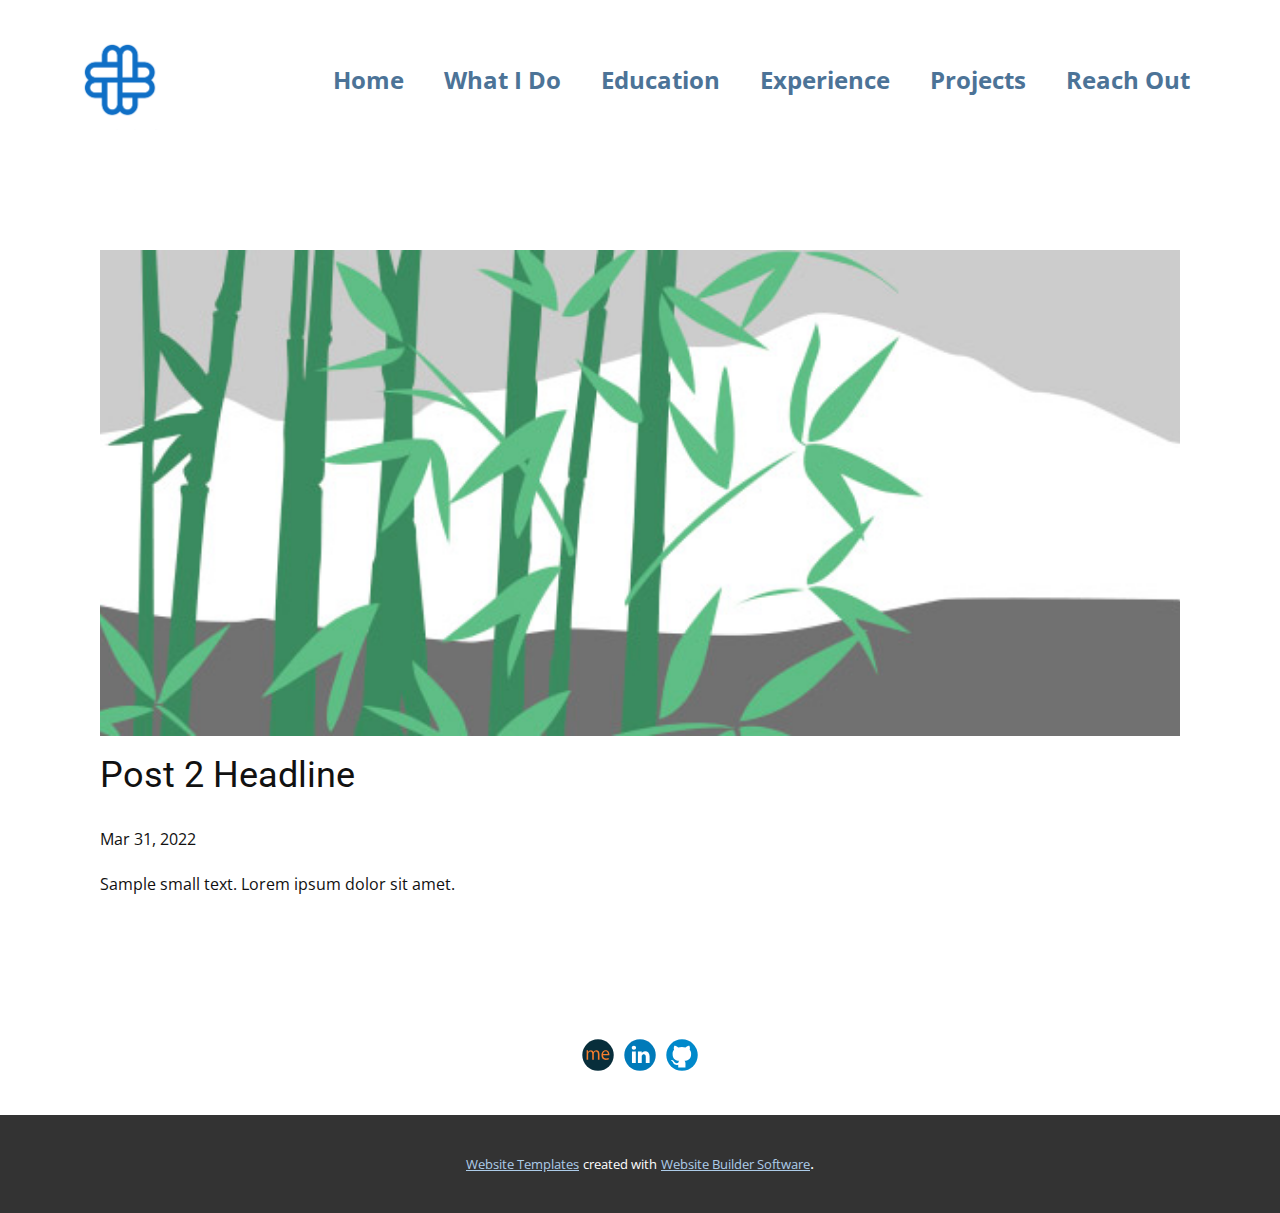
<file: blog/post-1.html>
<!doctype html>
<html style="font-size: 16px;"><head>
    <meta name="viewport" content="width=device-width, initial-scale=1.0">
    <meta charset="utf-8">
    <meta name="keywords" content="Post 1 Headline">
    <meta name="description" content="">
    <meta name="page_type" content="np-template-header-footer-from-plugin">
    <title>Post 2 Headline</title>
    <link rel="stylesheet" href="../nicepage.css" media="screen">
<link rel="stylesheet" href="../Post-Template.css" media="screen">
    <script class="u-script" type="text/javascript" src="../jquery.js" defer=""></script>
    <script class="u-script" type="text/javascript" src="../nicepage.js" defer=""></script>
    <meta name="generator" content="Nicepage 4.7.1, nicepage.com">
    <link id="u-theme-google-font" rel="stylesheet" href="https://fonts.googleapis.com/css?family=Roboto:100,100i,300,300i,400,400i,500,500i,700,700i,900,900i|Open+Sans:300,300i,400,400i,500,500i,600,600i,700,700i,800,800i">
    
    
    <script type="application/ld+json">{
		"@context": "http://schema.org",
		"@type": "Organization",
		"name": "",
		"logo": "images/logo2.png",
		"sameAs": [
				"https://about.me/ridvankahraman",
				"https://www.linkedin.com/in/ridvankahraman/",
				"https://github.com/rkahraman20"
		]
}</script>
    <meta name="theme-color" content="#478ac9">
  </head>
  <body class="u-body u-xl-mode"><header class="u-clearfix u-header u-header" id="sec-c69f"><div class="u-clearfix u-sheet u-sheet-1">
        <a href="https://nicepage.com" class="u-image u-logo u-image-1" data-image-width="3226" data-image-height="3226">
          <img src="../images/logo2.png" class="u-logo-image u-logo-image-1">
        </a>
        <nav class="u-menu u-menu-dropdown u-offcanvas u-menu-1" data-position="">
          <div class="menu-collapse" style="font-size: 1.5rem; font-weight: 700;">
            <a class="u-button-style u-custom-text-color u-nav-link" href="#">
              <svg class="u-svg-link" viewBox="0 0 24 24"><use xmlns:xlink="http://www.w3.org/1999/xlink" xlink:href="#svg-798a"></use></svg>
              <svg class="u-svg-content" version="1.1" id="svg-798a" viewBox="0 0 16 16" x="0px" y="0px" xmlns:xlink="http://www.w3.org/1999/xlink" xmlns="http://www.w3.org/2000/svg"><g><rect y="1" width="16" height="2"></rect><rect y="7" width="16" height="2"></rect><rect y="13" width="16" height="2"></rect>
</g></svg>
            </a>
          </div>
          <div class="u-custom-menu u-nav-container">
            <ul class="u-nav u-unstyled u-nav-1"><li class="u-nav-item"><a class="u-button-style u-nav-link u-text-palette-1-dark-1" href="../Home.html">Home</a>
</li><li class="u-nav-item"><a class="u-button-style u-nav-link u-text-palette-1-dark-1" href="../What-I-Do.html">What I Do</a>
</li><li class="u-nav-item"><a class="u-button-style u-nav-link u-text-palette-1-dark-1" href="../Education.html">Education</a>
</li><li class="u-nav-item"><a class="u-button-style u-nav-link u-text-palette-1-dark-1" href="../Experience.html">Experience</a>
</li><li class="u-nav-item"><a class="u-button-style u-nav-link u-text-palette-1-dark-1" href="../Projects.html">Projects</a>
</li><li class="u-nav-item"><a class="u-button-style u-nav-link u-text-palette-1-dark-1" href="../Reach-Out.html">Reach Out</a>
</li></ul>
          </div>
          <div class="u-custom-menu u-nav-container-collapse">
            <div class="u-black u-container-style u-inner-container-layout u-opacity u-opacity-95 u-sidenav">
              <div class="u-inner-container-layout u-sidenav-overflow">
                <div class="u-menu-close"></div>
                <ul class="u-align-center u-nav u-popupmenu-items u-unstyled u-nav-2"><li class="u-nav-item"><a class="u-button-style u-nav-link" href="../Home.html">Home</a>
</li><li class="u-nav-item"><a class="u-button-style u-nav-link" href="../What-I-Do.html">What I Do</a>
</li><li class="u-nav-item"><a class="u-button-style u-nav-link" href="../Education.html">Education</a>
</li><li class="u-nav-item"><a class="u-button-style u-nav-link" href="../Experience.html">Experience</a>
</li><li class="u-nav-item"><a class="u-button-style u-nav-link" href="../Projects.html">Projects</a>
</li><li class="u-nav-item"><a class="u-button-style u-nav-link" href="../Reach-Out.html">Reach Out</a>
</li></ul>
              </div>
            </div>
            <div class="u-black u-menu-overlay u-opacity u-opacity-70"></div>
          </div>
        </nav>
      </div></header>
    <section class="u-align-center u-clearfix u-section-1" id="sec-5d86">
      <div class="u-clearfix u-sheet u-valign-middle-md u-valign-middle-sm u-valign-middle-xs u-sheet-1"><!--post_details--><!--post_details_options_json--><!--{"source":""}--><!--/post_details_options_json--><!--blog_post-->
        <div class="u-container-style u-expanded-width u-post-details u-post-details-1">
          <div class="u-container-layout u-valign-middle u-container-layout-1"><!--blog_post_image-->
            <img alt="" class="u-blog-control u-expanded-width u-image u-image-default u-image-1" src="[data-uri]"><!--/blog_post_image--><!--blog_post_header-->
            <h2 class="u-blog-control u-text u-text-1">Post 2 Headline</h2><!--/blog_post_header--><!--blog_post_metadata-->
            <div class="u-blog-control u-metadata u-metadata-1"><!--blog_post_metadata_date-->
              <span class="u-meta-date u-meta-icon">Mar 31, 2022</span><!--/blog_post_metadata_date--><!--blog_post_metadata_category-->
              <!--/blog_post_metadata_category--><!--blog_post_metadata_comments-->
              <!--/blog_post_metadata_comments-->
            </div><!--/blog_post_metadata--><!--blog_post_content-->
            <div class="u-align-justify u-blog-control u-post-content u-text u-text-2 fr-view">
  Sample small text. Lorem ipsum dolor sit amet.
  </div><!--/blog_post_content-->
          </div>
        </div><!--/blog_post--><!--/post_details-->
      </div>
    </section>
    
    
    <footer class="u-clearfix u-footer u-white" id="sec-7d0b"><div class="u-clearfix u-sheet u-valign-middle u-sheet-1">
        <div class="u-align-left u-social-icons u-spacing-10 u-social-icons-1">
          <a class="u-social-url" target="_blank" data-type="About.me" title="About.me" href="https://about.me/ridvankahraman"><span class="u-icon u-social-about.me u-social-icon u-icon-1"><svg class="u-svg-link" preserveAspectRatio="xMidYMin slice" viewBox="0 0 112 112" style=""><use xmlns:xlink="http://www.w3.org/1999/xlink" xlink:href="#svg-aab9"></use></svg><svg xmlns="http://www.w3.org/2000/svg" xmlns:xlink="http://www.w3.org/1999/xlink" version="1.1" xml:space="preserve" class="u-svg-content" viewBox="0 0 112 112" x="0" y="0" id="svg-aab9"><circle fill="#082E3B" cx="56.1" cy="56.1" r="55"></circle><path fill="#F57E2D" d="M16.3,48.6c0-3.3-0.1-6.1-0.3-8.8h5l0.3,5.3h0.2c1.8-3.1,4.7-6,9.9-6c4.3,0,7.5,2.7,8.9,6.5h0.1
	c1-1.8,2.3-3.2,3.5-4.3c1.9-1.5,3.9-2.3,7-2.3c4.1,0,10.3,2.8,10.3,14.1v19.2h-5.6V53.9c0-6.3-2.3-10-6.9-10c-3.2,0-5.8,2.5-6.8,5.4
	c-0.3,0.8-0.5,1.9-0.5,2.9v20.1h-5.6V52.8c0-5.2-2.3-8.9-6.6-8.9c-3.5,0-6.2,2.9-7.1,5.9c-0.3,0.9-0.5,1.9-0.5,2.9v19.7h-5.6
	L16.3,48.6L16.3,48.6z M73.6,57.2c0.1,8,5.1,11.3,10.8,11.3c4.1,0,6.6-0.7,8.7-1.7l1,4.3c-2.1,0.9-5.5,2-10.5,2
	c-9.7,0-15.5-6.6-15.5-16.4S73.7,39,83,39c10.3,0,13,9.3,13,15.3c0,1.2-0.1,2.1-0.2,2.7H73.6V57.2z M90.5,52.9
	c0.1-3.8-1.5-9.6-7.9-9.6c-5.8,0-8.3,5.5-8.8,9.6H90.5z"></path></svg></span>
          </a>
          <a class="u-social-url" title="Linkedin" target="_blank" href="https://www.linkedin.com/in/ridvankahraman/"><span class="u-icon u-social-icon u-social-linkedin u-icon-2"><svg class="u-svg-link" preserveAspectRatio="xMidYMin slice" viewBox="0 0 112 112" style=""><use xmlns:xlink="http://www.w3.org/1999/xlink" xlink:href="#svg-1a16"></use></svg><svg class="u-svg-content" viewBox="0 0 112 112" x="0" y="0" id="svg-1a16"><circle fill="currentColor" cx="56.1" cy="56.1" r="55"></circle><path fill="#FFFFFF" d="M41.3,83.7H27.9V43.4h13.4V83.7z M34.6,37.9L34.6,37.9c-4.6,0-7.5-3.1-7.5-7c0-4,3-7,7.6-7s7.4,3,7.5,7
            C42.2,34.8,39.2,37.9,34.6,37.9z M89.6,83.7H76.2V62.2c0-5.4-1.9-9.1-6.8-9.1c-3.7,0-5.9,2.5-6.9,4.9c-0.4,0.9-0.4,2.1-0.4,3.3v22.5
            H48.7c0,0,0.2-36.5,0-40.3h13.4v5.7c1.8-2.7,5-6.7,12.1-6.7c8.8,0,15.4,5.8,15.4,18.1V83.7z"></path></svg></span>
          </a>
          <a class="u-social-url" target="_blank" data-type="Github" title="Github" href="https://github.com/rkahraman20"><span class="u-icon u-social-github u-social-icon u-icon-3"><svg class="u-svg-link" preserveAspectRatio="xMidYMin slice" viewBox="0 0 112 112" style=""><use xmlns:xlink="http://www.w3.org/1999/xlink" xlink:href="#svg-62d0"></use></svg><svg class="u-svg-content" viewBox="0 0 112 112" x="0" y="0" id="svg-62d0"><circle fill="currentColor" cx="56.1" cy="56.1" r="55"></circle><path fill="#FFFFFF" d="M88,51.3c0-5.5-1.9-10.2-5.3-13.7c0.6-1.3,2.3-6.5-0.5-13.5c0,0-4.2-1.4-14,5.3c-4.1-1.1-8.4-1.7-12.7-1.8
	c-4.3,0-8.7,0.6-12.7,1.8c-9.7-6.6-14-5.3-14-5.3c-2.8,7-1,12.2-0.5,13.5C25,41.2,23,45.7,23,51.3c0,19.6,11.9,23.9,23.3,25.2
	c-1.5,1.3-2.8,3.5-3.2,6.8c-3,1.3-10.2,3.6-14.9-4.3c0,0-2.7-4.9-7.8-5.3c0,0-5-0.1-0.4,3.1c0,0,3.3,1.6,5.6,7.5c0,0,3,9.1,17.2,6
	c0,4.3,0.1,8.3,0.1,9.5h25.2c0-1.7,0.1-7.2,0.1-14c0-4.7-1.7-7.9-3.4-9.4C76,75.2,88,70.9,88,51.3z"></path></svg></span>
          </a>
        </div>
      </div></footer>
    <section class="u-backlink u-clearfix u-grey-80">
      <a class="u-link" href="https://nicepage.com/website-templates" target="_blank">
        <span>Website Templates</span>
      </a>
      <p class="u-text">
        <span>created with</span>
      </p>
      <a class="u-link" href="" target="_blank">
        <span>Website Builder Software</span>
      </a>. 
    </section>
  
</body></html>
</file>
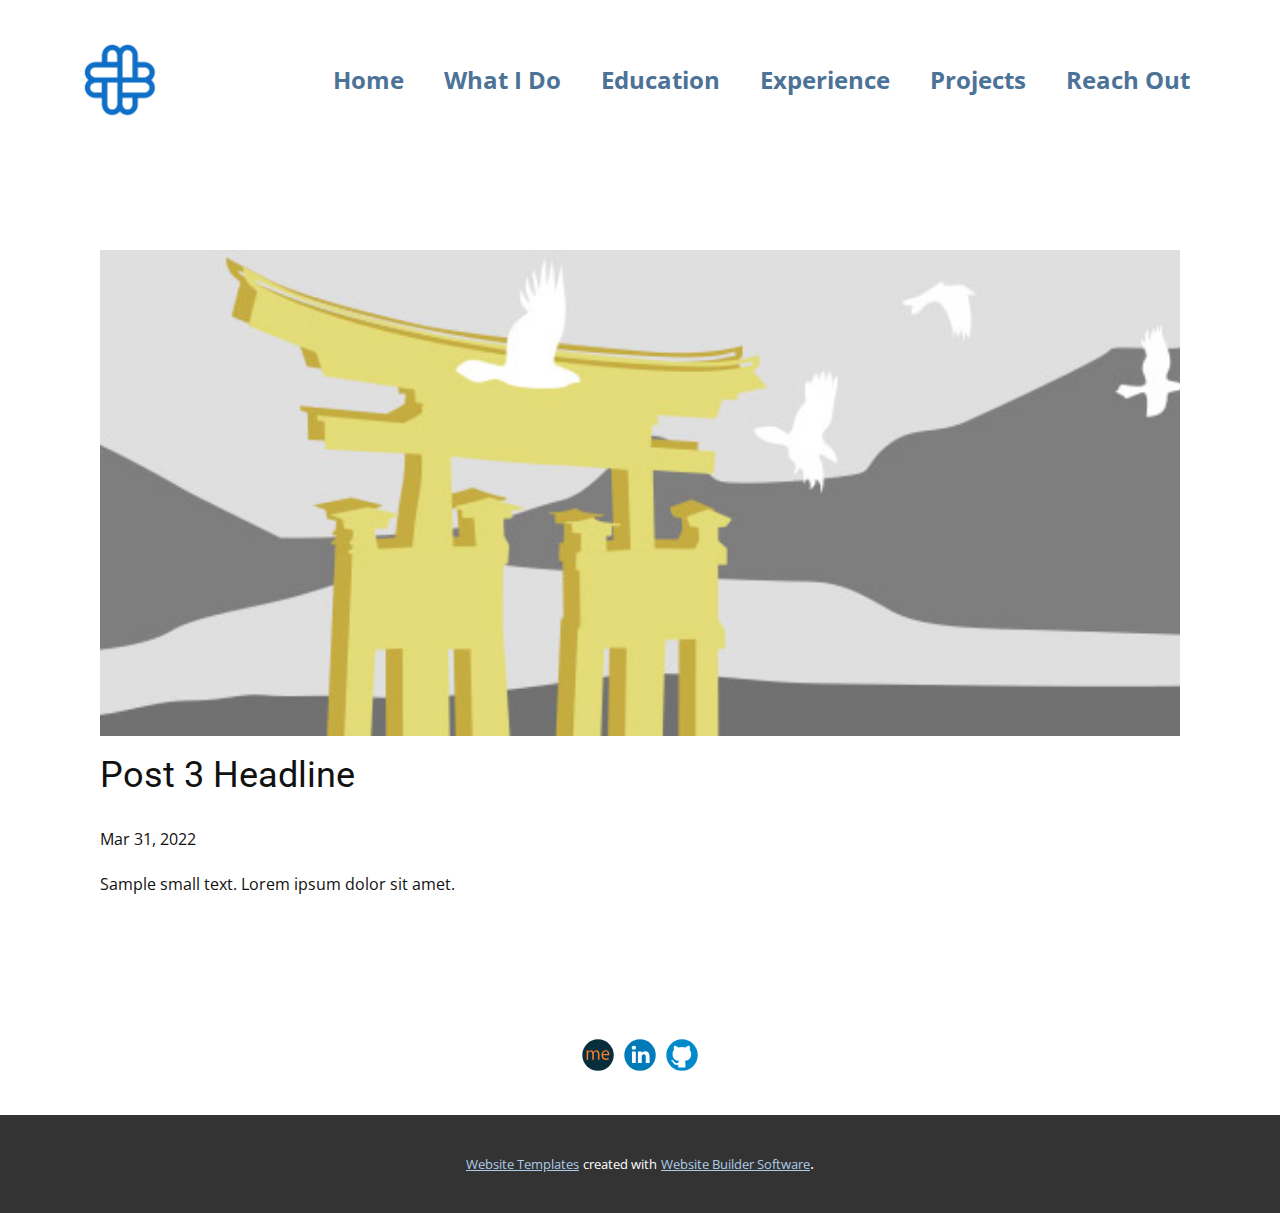
<file: blog/post-2.html>
<!doctype html>
<html style="font-size: 16px;"><head>
    <meta name="viewport" content="width=device-width, initial-scale=1.0">
    <meta charset="utf-8">
    <meta name="keywords" content="Post 1 Headline">
    <meta name="description" content="">
    <meta name="page_type" content="np-template-header-footer-from-plugin">
    <title>Post 3 Headline</title>
    <link rel="stylesheet" href="../nicepage.css" media="screen">
<link rel="stylesheet" href="../Post-Template.css" media="screen">
    <script class="u-script" type="text/javascript" src="../jquery.js" defer=""></script>
    <script class="u-script" type="text/javascript" src="../nicepage.js" defer=""></script>
    <meta name="generator" content="Nicepage 4.7.1, nicepage.com">
    <link id="u-theme-google-font" rel="stylesheet" href="https://fonts.googleapis.com/css?family=Roboto:100,100i,300,300i,400,400i,500,500i,700,700i,900,900i|Open+Sans:300,300i,400,400i,500,500i,600,600i,700,700i,800,800i">
    
    
    <script type="application/ld+json">{
		"@context": "http://schema.org",
		"@type": "Organization",
		"name": "",
		"logo": "images/logo2.png",
		"sameAs": [
				"https://about.me/ridvankahraman",
				"https://www.linkedin.com/in/ridvankahraman/",
				"https://github.com/rkahraman20"
		]
}</script>
    <meta name="theme-color" content="#478ac9">
  </head>
  <body class="u-body u-xl-mode"><header class="u-clearfix u-header u-header" id="sec-c69f"><div class="u-clearfix u-sheet u-sheet-1">
        <a href="https://nicepage.com" class="u-image u-logo u-image-1" data-image-width="3226" data-image-height="3226">
          <img src="../images/logo2.png" class="u-logo-image u-logo-image-1">
        </a>
        <nav class="u-menu u-menu-dropdown u-offcanvas u-menu-1" data-position="">
          <div class="menu-collapse" style="font-size: 1.5rem; font-weight: 700;">
            <a class="u-button-style u-custom-text-color u-nav-link" href="#">
              <svg class="u-svg-link" viewBox="0 0 24 24"><use xmlns:xlink="http://www.w3.org/1999/xlink" xlink:href="#svg-798a"></use></svg>
              <svg class="u-svg-content" version="1.1" id="svg-798a" viewBox="0 0 16 16" x="0px" y="0px" xmlns:xlink="http://www.w3.org/1999/xlink" xmlns="http://www.w3.org/2000/svg"><g><rect y="1" width="16" height="2"></rect><rect y="7" width="16" height="2"></rect><rect y="13" width="16" height="2"></rect>
</g></svg>
            </a>
          </div>
          <div class="u-custom-menu u-nav-container">
            <ul class="u-nav u-unstyled u-nav-1"><li class="u-nav-item"><a class="u-button-style u-nav-link u-text-palette-1-dark-1" href="../Home.html">Home</a>
</li><li class="u-nav-item"><a class="u-button-style u-nav-link u-text-palette-1-dark-1" href="../What-I-Do.html">What I Do</a>
</li><li class="u-nav-item"><a class="u-button-style u-nav-link u-text-palette-1-dark-1" href="../Education.html">Education</a>
</li><li class="u-nav-item"><a class="u-button-style u-nav-link u-text-palette-1-dark-1" href="../Experience.html">Experience</a>
</li><li class="u-nav-item"><a class="u-button-style u-nav-link u-text-palette-1-dark-1" href="../Projects.html">Projects</a>
</li><li class="u-nav-item"><a class="u-button-style u-nav-link u-text-palette-1-dark-1" href="../Reach-Out.html">Reach Out</a>
</li></ul>
          </div>
          <div class="u-custom-menu u-nav-container-collapse">
            <div class="u-black u-container-style u-inner-container-layout u-opacity u-opacity-95 u-sidenav">
              <div class="u-inner-container-layout u-sidenav-overflow">
                <div class="u-menu-close"></div>
                <ul class="u-align-center u-nav u-popupmenu-items u-unstyled u-nav-2"><li class="u-nav-item"><a class="u-button-style u-nav-link" href="../Home.html">Home</a>
</li><li class="u-nav-item"><a class="u-button-style u-nav-link" href="../What-I-Do.html">What I Do</a>
</li><li class="u-nav-item"><a class="u-button-style u-nav-link" href="../Education.html">Education</a>
</li><li class="u-nav-item"><a class="u-button-style u-nav-link" href="../Experience.html">Experience</a>
</li><li class="u-nav-item"><a class="u-button-style u-nav-link" href="../Projects.html">Projects</a>
</li><li class="u-nav-item"><a class="u-button-style u-nav-link" href="../Reach-Out.html">Reach Out</a>
</li></ul>
              </div>
            </div>
            <div class="u-black u-menu-overlay u-opacity u-opacity-70"></div>
          </div>
        </nav>
      </div></header>
    <section class="u-align-center u-clearfix u-section-1" id="sec-5d86">
      <div class="u-clearfix u-sheet u-valign-middle-md u-valign-middle-sm u-valign-middle-xs u-sheet-1"><!--post_details--><!--post_details_options_json--><!--{"source":""}--><!--/post_details_options_json--><!--blog_post-->
        <div class="u-container-style u-expanded-width u-post-details u-post-details-1">
          <div class="u-container-layout u-valign-middle u-container-layout-1"><!--blog_post_image-->
            <img alt="" class="u-blog-control u-expanded-width u-image u-image-default u-image-1" src="[data-uri]"><!--/blog_post_image--><!--blog_post_header-->
            <h2 class="u-blog-control u-text u-text-1">Post 3 Headline</h2><!--/blog_post_header--><!--blog_post_metadata-->
            <div class="u-blog-control u-metadata u-metadata-1"><!--blog_post_metadata_date-->
              <span class="u-meta-date u-meta-icon">Mar 31, 2022</span><!--/blog_post_metadata_date--><!--blog_post_metadata_category-->
              <!--/blog_post_metadata_category--><!--blog_post_metadata_comments-->
              <!--/blog_post_metadata_comments-->
            </div><!--/blog_post_metadata--><!--blog_post_content-->
            <div class="u-align-justify u-blog-control u-post-content u-text u-text-2 fr-view">
  Sample small text. Lorem ipsum dolor sit amet.
  </div><!--/blog_post_content-->
          </div>
        </div><!--/blog_post--><!--/post_details-->
      </div>
    </section>
    
    
    <footer class="u-clearfix u-footer u-white" id="sec-7d0b"><div class="u-clearfix u-sheet u-valign-middle u-sheet-1">
        <div class="u-align-left u-social-icons u-spacing-10 u-social-icons-1">
          <a class="u-social-url" target="_blank" data-type="About.me" title="About.me" href="https://about.me/ridvankahraman"><span class="u-icon u-social-about.me u-social-icon u-icon-1"><svg class="u-svg-link" preserveAspectRatio="xMidYMin slice" viewBox="0 0 112 112" style=""><use xmlns:xlink="http://www.w3.org/1999/xlink" xlink:href="#svg-aab9"></use></svg><svg xmlns="http://www.w3.org/2000/svg" xmlns:xlink="http://www.w3.org/1999/xlink" version="1.1" xml:space="preserve" class="u-svg-content" viewBox="0 0 112 112" x="0" y="0" id="svg-aab9"><circle fill="#082E3B" cx="56.1" cy="56.1" r="55"></circle><path fill="#F57E2D" d="M16.3,48.6c0-3.3-0.1-6.1-0.3-8.8h5l0.3,5.3h0.2c1.8-3.1,4.7-6,9.9-6c4.3,0,7.5,2.7,8.9,6.5h0.1
	c1-1.8,2.3-3.2,3.5-4.3c1.9-1.5,3.9-2.3,7-2.3c4.1,0,10.3,2.8,10.3,14.1v19.2h-5.6V53.9c0-6.3-2.3-10-6.9-10c-3.2,0-5.8,2.5-6.8,5.4
	c-0.3,0.8-0.5,1.9-0.5,2.9v20.1h-5.6V52.8c0-5.2-2.3-8.9-6.6-8.9c-3.5,0-6.2,2.9-7.1,5.9c-0.3,0.9-0.5,1.9-0.5,2.9v19.7h-5.6
	L16.3,48.6L16.3,48.6z M73.6,57.2c0.1,8,5.1,11.3,10.8,11.3c4.1,0,6.6-0.7,8.7-1.7l1,4.3c-2.1,0.9-5.5,2-10.5,2
	c-9.7,0-15.5-6.6-15.5-16.4S73.7,39,83,39c10.3,0,13,9.3,13,15.3c0,1.2-0.1,2.1-0.2,2.7H73.6V57.2z M90.5,52.9
	c0.1-3.8-1.5-9.6-7.9-9.6c-5.8,0-8.3,5.5-8.8,9.6H90.5z"></path></svg></span>
          </a>
          <a class="u-social-url" title="Linkedin" target="_blank" href="https://www.linkedin.com/in/ridvankahraman/"><span class="u-icon u-social-icon u-social-linkedin u-icon-2"><svg class="u-svg-link" preserveAspectRatio="xMidYMin slice" viewBox="0 0 112 112" style=""><use xmlns:xlink="http://www.w3.org/1999/xlink" xlink:href="#svg-1a16"></use></svg><svg class="u-svg-content" viewBox="0 0 112 112" x="0" y="0" id="svg-1a16"><circle fill="currentColor" cx="56.1" cy="56.1" r="55"></circle><path fill="#FFFFFF" d="M41.3,83.7H27.9V43.4h13.4V83.7z M34.6,37.9L34.6,37.9c-4.6,0-7.5-3.1-7.5-7c0-4,3-7,7.6-7s7.4,3,7.5,7
            C42.2,34.8,39.2,37.9,34.6,37.9z M89.6,83.7H76.2V62.2c0-5.4-1.9-9.1-6.8-9.1c-3.7,0-5.9,2.5-6.9,4.9c-0.4,0.9-0.4,2.1-0.4,3.3v22.5
            H48.7c0,0,0.2-36.5,0-40.3h13.4v5.7c1.8-2.7,5-6.7,12.1-6.7c8.8,0,15.4,5.8,15.4,18.1V83.7z"></path></svg></span>
          </a>
          <a class="u-social-url" target="_blank" data-type="Github" title="Github" href="https://github.com/rkahraman20"><span class="u-icon u-social-github u-social-icon u-icon-3"><svg class="u-svg-link" preserveAspectRatio="xMidYMin slice" viewBox="0 0 112 112" style=""><use xmlns:xlink="http://www.w3.org/1999/xlink" xlink:href="#svg-62d0"></use></svg><svg class="u-svg-content" viewBox="0 0 112 112" x="0" y="0" id="svg-62d0"><circle fill="currentColor" cx="56.1" cy="56.1" r="55"></circle><path fill="#FFFFFF" d="M88,51.3c0-5.5-1.9-10.2-5.3-13.7c0.6-1.3,2.3-6.5-0.5-13.5c0,0-4.2-1.4-14,5.3c-4.1-1.1-8.4-1.7-12.7-1.8
	c-4.3,0-8.7,0.6-12.7,1.8c-9.7-6.6-14-5.3-14-5.3c-2.8,7-1,12.2-0.5,13.5C25,41.2,23,45.7,23,51.3c0,19.6,11.9,23.9,23.3,25.2
	c-1.5,1.3-2.8,3.5-3.2,6.8c-3,1.3-10.2,3.6-14.9-4.3c0,0-2.7-4.9-7.8-5.3c0,0-5-0.1-0.4,3.1c0,0,3.3,1.6,5.6,7.5c0,0,3,9.1,17.2,6
	c0,4.3,0.1,8.3,0.1,9.5h25.2c0-1.7,0.1-7.2,0.1-14c0-4.7-1.7-7.9-3.4-9.4C76,75.2,88,70.9,88,51.3z"></path></svg></span>
          </a>
        </div>
      </div></footer>
    <section class="u-backlink u-clearfix u-grey-80">
      <a class="u-link" href="https://nicepage.com/website-templates" target="_blank">
        <span>Website Templates</span>
      </a>
      <p class="u-text">
        <span>created with</span>
      </p>
      <a class="u-link" href="" target="_blank">
        <span>Website Builder Software</span>
      </a>. 
    </section>
  
</body></html>
</file>
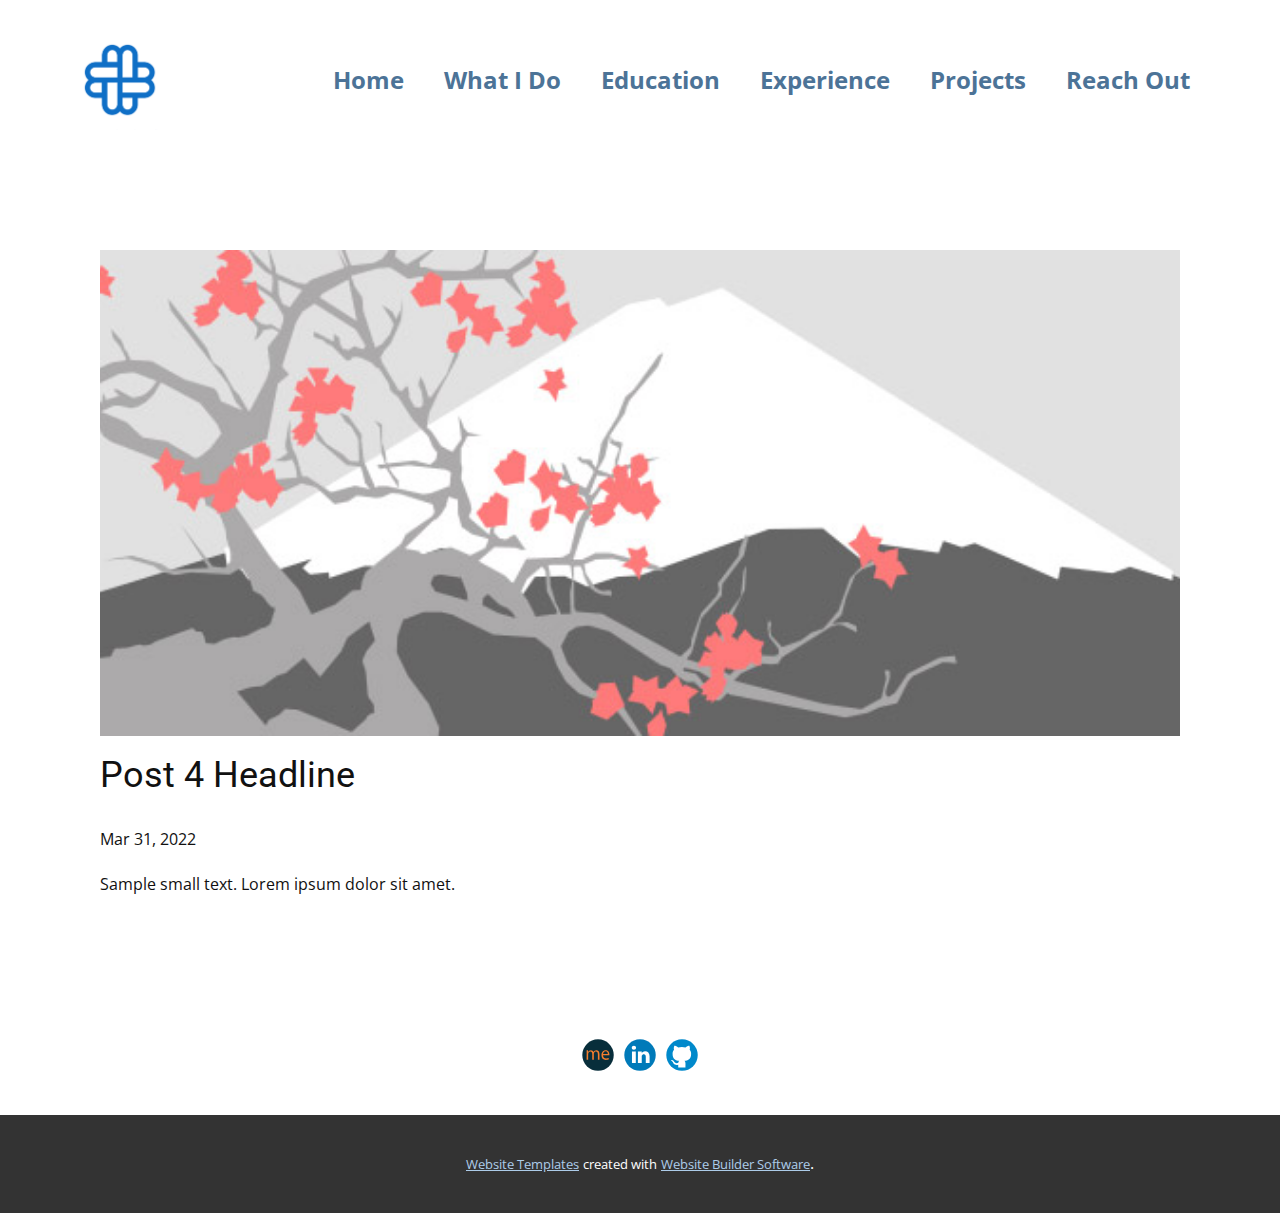
<file: blog/post-3.html>
<!doctype html>
<html style="font-size: 16px;"><head>
    <meta name="viewport" content="width=device-width, initial-scale=1.0">
    <meta charset="utf-8">
    <meta name="keywords" content="Post 1 Headline">
    <meta name="description" content="">
    <meta name="page_type" content="np-template-header-footer-from-plugin">
    <title>Post 4 Headline</title>
    <link rel="stylesheet" href="../nicepage.css" media="screen">
<link rel="stylesheet" href="../Post-Template.css" media="screen">
    <script class="u-script" type="text/javascript" src="../jquery.js" defer=""></script>
    <script class="u-script" type="text/javascript" src="../nicepage.js" defer=""></script>
    <meta name="generator" content="Nicepage 4.7.1, nicepage.com">
    <link id="u-theme-google-font" rel="stylesheet" href="https://fonts.googleapis.com/css?family=Roboto:100,100i,300,300i,400,400i,500,500i,700,700i,900,900i|Open+Sans:300,300i,400,400i,500,500i,600,600i,700,700i,800,800i">
    
    
    <script type="application/ld+json">{
		"@context": "http://schema.org",
		"@type": "Organization",
		"name": "",
		"logo": "images/logo2.png",
		"sameAs": [
				"https://about.me/ridvankahraman",
				"https://www.linkedin.com/in/ridvankahraman/",
				"https://github.com/rkahraman20"
		]
}</script>
    <meta name="theme-color" content="#478ac9">
  </head>
  <body class="u-body u-xl-mode"><header class="u-clearfix u-header u-header" id="sec-c69f"><div class="u-clearfix u-sheet u-sheet-1">
        <a href="https://nicepage.com" class="u-image u-logo u-image-1" data-image-width="3226" data-image-height="3226">
          <img src="../images/logo2.png" class="u-logo-image u-logo-image-1">
        </a>
        <nav class="u-menu u-menu-dropdown u-offcanvas u-menu-1" data-position="">
          <div class="menu-collapse" style="font-size: 1.5rem; font-weight: 700;">
            <a class="u-button-style u-custom-text-color u-nav-link" href="#">
              <svg class="u-svg-link" viewBox="0 0 24 24"><use xmlns:xlink="http://www.w3.org/1999/xlink" xlink:href="#svg-798a"></use></svg>
              <svg class="u-svg-content" version="1.1" id="svg-798a" viewBox="0 0 16 16" x="0px" y="0px" xmlns:xlink="http://www.w3.org/1999/xlink" xmlns="http://www.w3.org/2000/svg"><g><rect y="1" width="16" height="2"></rect><rect y="7" width="16" height="2"></rect><rect y="13" width="16" height="2"></rect>
</g></svg>
            </a>
          </div>
          <div class="u-custom-menu u-nav-container">
            <ul class="u-nav u-unstyled u-nav-1"><li class="u-nav-item"><a class="u-button-style u-nav-link u-text-palette-1-dark-1" href="../Home.html">Home</a>
</li><li class="u-nav-item"><a class="u-button-style u-nav-link u-text-palette-1-dark-1" href="../What-I-Do.html">What I Do</a>
</li><li class="u-nav-item"><a class="u-button-style u-nav-link u-text-palette-1-dark-1" href="../Education.html">Education</a>
</li><li class="u-nav-item"><a class="u-button-style u-nav-link u-text-palette-1-dark-1" href="../Experience.html">Experience</a>
</li><li class="u-nav-item"><a class="u-button-style u-nav-link u-text-palette-1-dark-1" href="../Projects.html">Projects</a>
</li><li class="u-nav-item"><a class="u-button-style u-nav-link u-text-palette-1-dark-1" href="../Reach-Out.html">Reach Out</a>
</li></ul>
          </div>
          <div class="u-custom-menu u-nav-container-collapse">
            <div class="u-black u-container-style u-inner-container-layout u-opacity u-opacity-95 u-sidenav">
              <div class="u-inner-container-layout u-sidenav-overflow">
                <div class="u-menu-close"></div>
                <ul class="u-align-center u-nav u-popupmenu-items u-unstyled u-nav-2"><li class="u-nav-item"><a class="u-button-style u-nav-link" href="../Home.html">Home</a>
</li><li class="u-nav-item"><a class="u-button-style u-nav-link" href="../What-I-Do.html">What I Do</a>
</li><li class="u-nav-item"><a class="u-button-style u-nav-link" href="../Education.html">Education</a>
</li><li class="u-nav-item"><a class="u-button-style u-nav-link" href="../Experience.html">Experience</a>
</li><li class="u-nav-item"><a class="u-button-style u-nav-link" href="../Projects.html">Projects</a>
</li><li class="u-nav-item"><a class="u-button-style u-nav-link" href="../Reach-Out.html">Reach Out</a>
</li></ul>
              </div>
            </div>
            <div class="u-black u-menu-overlay u-opacity u-opacity-70"></div>
          </div>
        </nav>
      </div></header>
    <section class="u-align-center u-clearfix u-section-1" id="sec-5d86">
      <div class="u-clearfix u-sheet u-valign-middle-md u-valign-middle-sm u-valign-middle-xs u-sheet-1"><!--post_details--><!--post_details_options_json--><!--{"source":""}--><!--/post_details_options_json--><!--blog_post-->
        <div class="u-container-style u-expanded-width u-post-details u-post-details-1">
          <div class="u-container-layout u-valign-middle u-container-layout-1"><!--blog_post_image-->
            <img alt="" class="u-blog-control u-expanded-width u-image u-image-default u-image-1" src="[data-uri]"><!--/blog_post_image--><!--blog_post_header-->
            <h2 class="u-blog-control u-text u-text-1">Post 4 Headline</h2><!--/blog_post_header--><!--blog_post_metadata-->
            <div class="u-blog-control u-metadata u-metadata-1"><!--blog_post_metadata_date-->
              <span class="u-meta-date u-meta-icon">Mar 31, 2022</span><!--/blog_post_metadata_date--><!--blog_post_metadata_category-->
              <!--/blog_post_metadata_category--><!--blog_post_metadata_comments-->
              <!--/blog_post_metadata_comments-->
            </div><!--/blog_post_metadata--><!--blog_post_content-->
            <div class="u-align-justify u-blog-control u-post-content u-text u-text-2 fr-view">
  Sample small text. Lorem ipsum dolor sit amet.
  </div><!--/blog_post_content-->
          </div>
        </div><!--/blog_post--><!--/post_details-->
      </div>
    </section>
    
    
    <footer class="u-clearfix u-footer u-white" id="sec-7d0b"><div class="u-clearfix u-sheet u-valign-middle u-sheet-1">
        <div class="u-align-left u-social-icons u-spacing-10 u-social-icons-1">
          <a class="u-social-url" target="_blank" data-type="About.me" title="About.me" href="https://about.me/ridvankahraman"><span class="u-icon u-social-about.me u-social-icon u-icon-1"><svg class="u-svg-link" preserveAspectRatio="xMidYMin slice" viewBox="0 0 112 112" style=""><use xmlns:xlink="http://www.w3.org/1999/xlink" xlink:href="#svg-aab9"></use></svg><svg xmlns="http://www.w3.org/2000/svg" xmlns:xlink="http://www.w3.org/1999/xlink" version="1.1" xml:space="preserve" class="u-svg-content" viewBox="0 0 112 112" x="0" y="0" id="svg-aab9"><circle fill="#082E3B" cx="56.1" cy="56.1" r="55"></circle><path fill="#F57E2D" d="M16.3,48.6c0-3.3-0.1-6.1-0.3-8.8h5l0.3,5.3h0.2c1.8-3.1,4.7-6,9.9-6c4.3,0,7.5,2.7,8.9,6.5h0.1
	c1-1.8,2.3-3.2,3.5-4.3c1.9-1.5,3.9-2.3,7-2.3c4.1,0,10.3,2.8,10.3,14.1v19.2h-5.6V53.9c0-6.3-2.3-10-6.9-10c-3.2,0-5.8,2.5-6.8,5.4
	c-0.3,0.8-0.5,1.9-0.5,2.9v20.1h-5.6V52.8c0-5.2-2.3-8.9-6.6-8.9c-3.5,0-6.2,2.9-7.1,5.9c-0.3,0.9-0.5,1.9-0.5,2.9v19.7h-5.6
	L16.3,48.6L16.3,48.6z M73.6,57.2c0.1,8,5.1,11.3,10.8,11.3c4.1,0,6.6-0.7,8.7-1.7l1,4.3c-2.1,0.9-5.5,2-10.5,2
	c-9.7,0-15.5-6.6-15.5-16.4S73.7,39,83,39c10.3,0,13,9.3,13,15.3c0,1.2-0.1,2.1-0.2,2.7H73.6V57.2z M90.5,52.9
	c0.1-3.8-1.5-9.6-7.9-9.6c-5.8,0-8.3,5.5-8.8,9.6H90.5z"></path></svg></span>
          </a>
          <a class="u-social-url" title="Linkedin" target="_blank" href="https://www.linkedin.com/in/ridvankahraman/"><span class="u-icon u-social-icon u-social-linkedin u-icon-2"><svg class="u-svg-link" preserveAspectRatio="xMidYMin slice" viewBox="0 0 112 112" style=""><use xmlns:xlink="http://www.w3.org/1999/xlink" xlink:href="#svg-1a16"></use></svg><svg class="u-svg-content" viewBox="0 0 112 112" x="0" y="0" id="svg-1a16"><circle fill="currentColor" cx="56.1" cy="56.1" r="55"></circle><path fill="#FFFFFF" d="M41.3,83.7H27.9V43.4h13.4V83.7z M34.6,37.9L34.6,37.9c-4.6,0-7.5-3.1-7.5-7c0-4,3-7,7.6-7s7.4,3,7.5,7
            C42.2,34.8,39.2,37.9,34.6,37.9z M89.6,83.7H76.2V62.2c0-5.4-1.9-9.1-6.8-9.1c-3.7,0-5.9,2.5-6.9,4.9c-0.4,0.9-0.4,2.1-0.4,3.3v22.5
            H48.7c0,0,0.2-36.5,0-40.3h13.4v5.7c1.8-2.7,5-6.7,12.1-6.7c8.8,0,15.4,5.8,15.4,18.1V83.7z"></path></svg></span>
          </a>
          <a class="u-social-url" target="_blank" data-type="Github" title="Github" href="https://github.com/rkahraman20"><span class="u-icon u-social-github u-social-icon u-icon-3"><svg class="u-svg-link" preserveAspectRatio="xMidYMin slice" viewBox="0 0 112 112" style=""><use xmlns:xlink="http://www.w3.org/1999/xlink" xlink:href="#svg-62d0"></use></svg><svg class="u-svg-content" viewBox="0 0 112 112" x="0" y="0" id="svg-62d0"><circle fill="currentColor" cx="56.1" cy="56.1" r="55"></circle><path fill="#FFFFFF" d="M88,51.3c0-5.5-1.9-10.2-5.3-13.7c0.6-1.3,2.3-6.5-0.5-13.5c0,0-4.2-1.4-14,5.3c-4.1-1.1-8.4-1.7-12.7-1.8
	c-4.3,0-8.7,0.6-12.7,1.8c-9.7-6.6-14-5.3-14-5.3c-2.8,7-1,12.2-0.5,13.5C25,41.2,23,45.7,23,51.3c0,19.6,11.9,23.9,23.3,25.2
	c-1.5,1.3-2.8,3.5-3.2,6.8c-3,1.3-10.2,3.6-14.9-4.3c0,0-2.7-4.9-7.8-5.3c0,0-5-0.1-0.4,3.1c0,0,3.3,1.6,5.6,7.5c0,0,3,9.1,17.2,6
	c0,4.3,0.1,8.3,0.1,9.5h25.2c0-1.7,0.1-7.2,0.1-14c0-4.7-1.7-7.9-3.4-9.4C76,75.2,88,70.9,88,51.3z"></path></svg></span>
          </a>
        </div>
      </div></footer>
    <section class="u-backlink u-clearfix u-grey-80">
      <a class="u-link" href="https://nicepage.com/website-templates" target="_blank">
        <span>Website Templates</span>
      </a>
      <p class="u-text">
        <span>created with</span>
      </p>
      <a class="u-link" href="" target="_blank">
        <span>Website Builder Software</span>
      </a>. 
    </section>
  
</body></html>
</file>
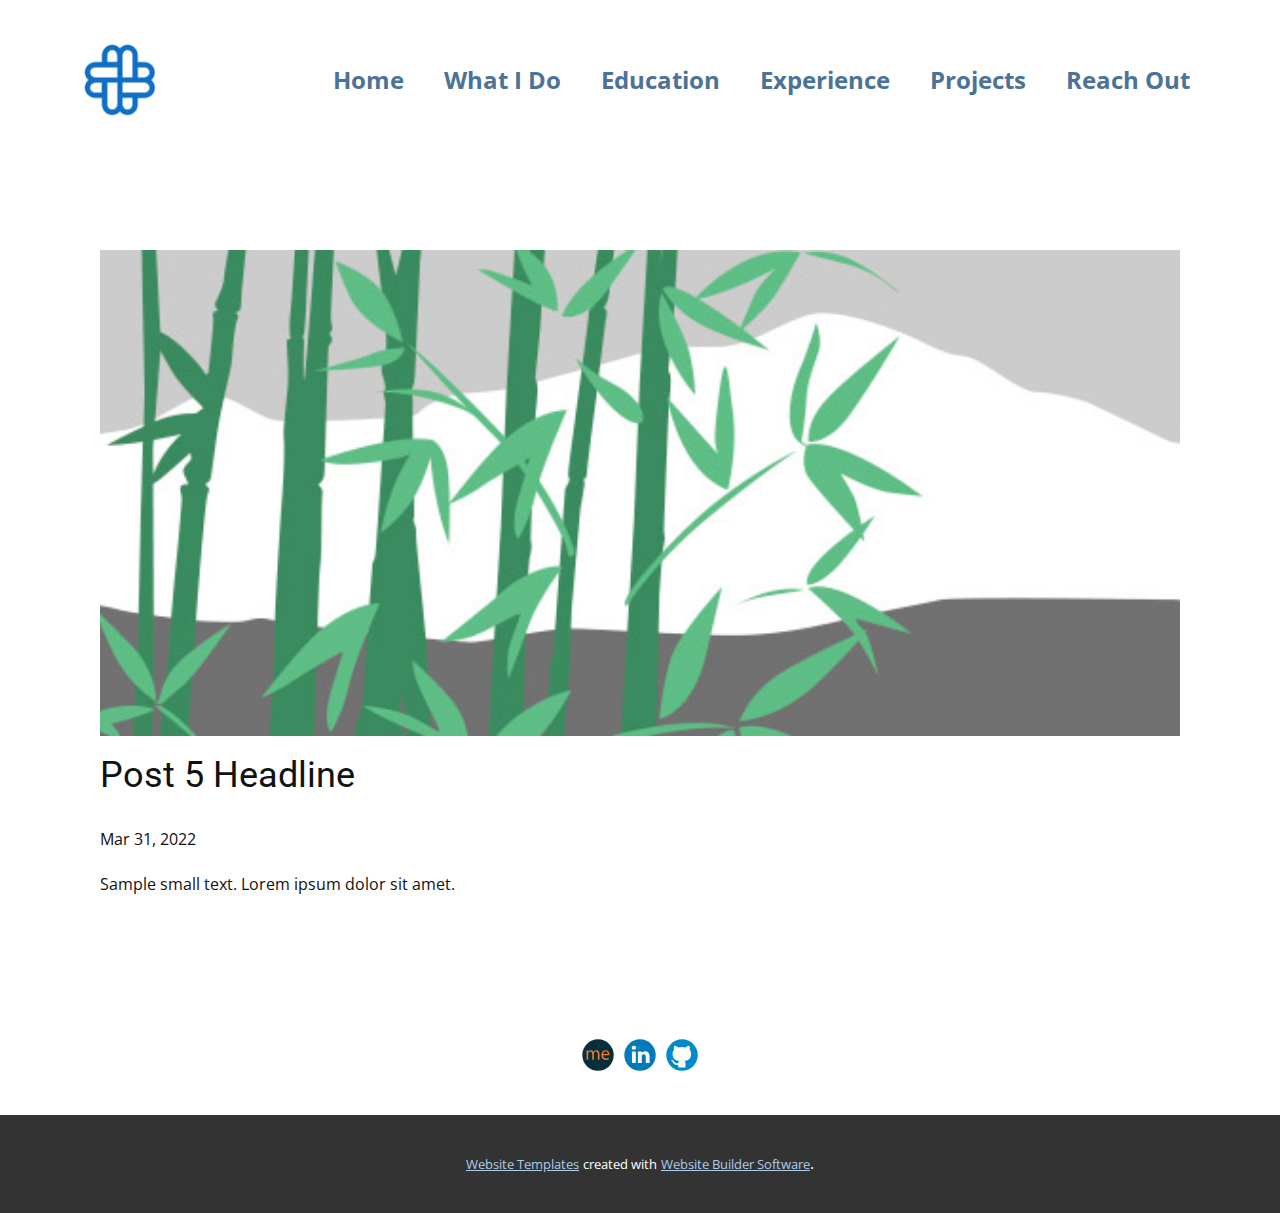
<file: blog/post-4.html>
<!doctype html>
<html style="font-size: 16px;"><head>
    <meta name="viewport" content="width=device-width, initial-scale=1.0">
    <meta charset="utf-8">
    <meta name="keywords" content="Post 1 Headline">
    <meta name="description" content="">
    <meta name="page_type" content="np-template-header-footer-from-plugin">
    <title>Post 5 Headline</title>
    <link rel="stylesheet" href="../nicepage.css" media="screen">
<link rel="stylesheet" href="../Post-Template.css" media="screen">
    <script class="u-script" type="text/javascript" src="../jquery.js" defer=""></script>
    <script class="u-script" type="text/javascript" src="../nicepage.js" defer=""></script>
    <meta name="generator" content="Nicepage 4.7.1, nicepage.com">
    <link id="u-theme-google-font" rel="stylesheet" href="https://fonts.googleapis.com/css?family=Roboto:100,100i,300,300i,400,400i,500,500i,700,700i,900,900i|Open+Sans:300,300i,400,400i,500,500i,600,600i,700,700i,800,800i">
    
    
    <script type="application/ld+json">{
		"@context": "http://schema.org",
		"@type": "Organization",
		"name": "",
		"logo": "images/logo2.png",
		"sameAs": [
				"https://about.me/ridvankahraman",
				"https://www.linkedin.com/in/ridvankahraman/",
				"https://github.com/rkahraman20"
		]
}</script>
    <meta name="theme-color" content="#478ac9">
  </head>
  <body class="u-body u-xl-mode"><header class="u-clearfix u-header u-header" id="sec-c69f"><div class="u-clearfix u-sheet u-sheet-1">
        <a href="https://nicepage.com" class="u-image u-logo u-image-1" data-image-width="3226" data-image-height="3226">
          <img src="../images/logo2.png" class="u-logo-image u-logo-image-1">
        </a>
        <nav class="u-menu u-menu-dropdown u-offcanvas u-menu-1" data-position="">
          <div class="menu-collapse" style="font-size: 1.5rem; font-weight: 700;">
            <a class="u-button-style u-custom-text-color u-nav-link" href="#">
              <svg class="u-svg-link" viewBox="0 0 24 24"><use xmlns:xlink="http://www.w3.org/1999/xlink" xlink:href="#svg-798a"></use></svg>
              <svg class="u-svg-content" version="1.1" id="svg-798a" viewBox="0 0 16 16" x="0px" y="0px" xmlns:xlink="http://www.w3.org/1999/xlink" xmlns="http://www.w3.org/2000/svg"><g><rect y="1" width="16" height="2"></rect><rect y="7" width="16" height="2"></rect><rect y="13" width="16" height="2"></rect>
</g></svg>
            </a>
          </div>
          <div class="u-custom-menu u-nav-container">
            <ul class="u-nav u-unstyled u-nav-1"><li class="u-nav-item"><a class="u-button-style u-nav-link u-text-palette-1-dark-1" href="../Home.html">Home</a>
</li><li class="u-nav-item"><a class="u-button-style u-nav-link u-text-palette-1-dark-1" href="../What-I-Do.html">What I Do</a>
</li><li class="u-nav-item"><a class="u-button-style u-nav-link u-text-palette-1-dark-1" href="../Education.html">Education</a>
</li><li class="u-nav-item"><a class="u-button-style u-nav-link u-text-palette-1-dark-1" href="../Experience.html">Experience</a>
</li><li class="u-nav-item"><a class="u-button-style u-nav-link u-text-palette-1-dark-1" href="../Projects.html">Projects</a>
</li><li class="u-nav-item"><a class="u-button-style u-nav-link u-text-palette-1-dark-1" href="../Reach-Out.html">Reach Out</a>
</li></ul>
          </div>
          <div class="u-custom-menu u-nav-container-collapse">
            <div class="u-black u-container-style u-inner-container-layout u-opacity u-opacity-95 u-sidenav">
              <div class="u-inner-container-layout u-sidenav-overflow">
                <div class="u-menu-close"></div>
                <ul class="u-align-center u-nav u-popupmenu-items u-unstyled u-nav-2"><li class="u-nav-item"><a class="u-button-style u-nav-link" href="../Home.html">Home</a>
</li><li class="u-nav-item"><a class="u-button-style u-nav-link" href="../What-I-Do.html">What I Do</a>
</li><li class="u-nav-item"><a class="u-button-style u-nav-link" href="../Education.html">Education</a>
</li><li class="u-nav-item"><a class="u-button-style u-nav-link" href="../Experience.html">Experience</a>
</li><li class="u-nav-item"><a class="u-button-style u-nav-link" href="../Projects.html">Projects</a>
</li><li class="u-nav-item"><a class="u-button-style u-nav-link" href="../Reach-Out.html">Reach Out</a>
</li></ul>
              </div>
            </div>
            <div class="u-black u-menu-overlay u-opacity u-opacity-70"></div>
          </div>
        </nav>
      </div></header>
    <section class="u-align-center u-clearfix u-section-1" id="sec-5d86">
      <div class="u-clearfix u-sheet u-valign-middle-md u-valign-middle-sm u-valign-middle-xs u-sheet-1"><!--post_details--><!--post_details_options_json--><!--{"source":""}--><!--/post_details_options_json--><!--blog_post-->
        <div class="u-container-style u-expanded-width u-post-details u-post-details-1">
          <div class="u-container-layout u-valign-middle u-container-layout-1"><!--blog_post_image-->
            <img alt="" class="u-blog-control u-expanded-width u-image u-image-default u-image-1" src="[data-uri]"><!--/blog_post_image--><!--blog_post_header-->
            <h2 class="u-blog-control u-text u-text-1">Post 5 Headline</h2><!--/blog_post_header--><!--blog_post_metadata-->
            <div class="u-blog-control u-metadata u-metadata-1"><!--blog_post_metadata_date-->
              <span class="u-meta-date u-meta-icon">Mar 31, 2022</span><!--/blog_post_metadata_date--><!--blog_post_metadata_category-->
              <!--/blog_post_metadata_category--><!--blog_post_metadata_comments-->
              <!--/blog_post_metadata_comments-->
            </div><!--/blog_post_metadata--><!--blog_post_content-->
            <div class="u-align-justify u-blog-control u-post-content u-text u-text-2 fr-view">
  Sample small text. Lorem ipsum dolor sit amet.
  </div><!--/blog_post_content-->
          </div>
        </div><!--/blog_post--><!--/post_details-->
      </div>
    </section>
    
    
    <footer class="u-clearfix u-footer u-white" id="sec-7d0b"><div class="u-clearfix u-sheet u-valign-middle u-sheet-1">
        <div class="u-align-left u-social-icons u-spacing-10 u-social-icons-1">
          <a class="u-social-url" target="_blank" data-type="About.me" title="About.me" href="https://about.me/ridvankahraman"><span class="u-icon u-social-about.me u-social-icon u-icon-1"><svg class="u-svg-link" preserveAspectRatio="xMidYMin slice" viewBox="0 0 112 112" style=""><use xmlns:xlink="http://www.w3.org/1999/xlink" xlink:href="#svg-aab9"></use></svg><svg xmlns="http://www.w3.org/2000/svg" xmlns:xlink="http://www.w3.org/1999/xlink" version="1.1" xml:space="preserve" class="u-svg-content" viewBox="0 0 112 112" x="0" y="0" id="svg-aab9"><circle fill="#082E3B" cx="56.1" cy="56.1" r="55"></circle><path fill="#F57E2D" d="M16.3,48.6c0-3.3-0.1-6.1-0.3-8.8h5l0.3,5.3h0.2c1.8-3.1,4.7-6,9.9-6c4.3,0,7.5,2.7,8.9,6.5h0.1
	c1-1.8,2.3-3.2,3.5-4.3c1.9-1.5,3.9-2.3,7-2.3c4.1,0,10.3,2.8,10.3,14.1v19.2h-5.6V53.9c0-6.3-2.3-10-6.9-10c-3.2,0-5.8,2.5-6.8,5.4
	c-0.3,0.8-0.5,1.9-0.5,2.9v20.1h-5.6V52.8c0-5.2-2.3-8.9-6.6-8.9c-3.5,0-6.2,2.9-7.1,5.9c-0.3,0.9-0.5,1.9-0.5,2.9v19.7h-5.6
	L16.3,48.6L16.3,48.6z M73.6,57.2c0.1,8,5.1,11.3,10.8,11.3c4.1,0,6.6-0.7,8.7-1.7l1,4.3c-2.1,0.9-5.5,2-10.5,2
	c-9.7,0-15.5-6.6-15.5-16.4S73.7,39,83,39c10.3,0,13,9.3,13,15.3c0,1.2-0.1,2.1-0.2,2.7H73.6V57.2z M90.5,52.9
	c0.1-3.8-1.5-9.6-7.9-9.6c-5.8,0-8.3,5.5-8.8,9.6H90.5z"></path></svg></span>
          </a>
          <a class="u-social-url" title="Linkedin" target="_blank" href="https://www.linkedin.com/in/ridvankahraman/"><span class="u-icon u-social-icon u-social-linkedin u-icon-2"><svg class="u-svg-link" preserveAspectRatio="xMidYMin slice" viewBox="0 0 112 112" style=""><use xmlns:xlink="http://www.w3.org/1999/xlink" xlink:href="#svg-1a16"></use></svg><svg class="u-svg-content" viewBox="0 0 112 112" x="0" y="0" id="svg-1a16"><circle fill="currentColor" cx="56.1" cy="56.1" r="55"></circle><path fill="#FFFFFF" d="M41.3,83.7H27.9V43.4h13.4V83.7z M34.6,37.9L34.6,37.9c-4.6,0-7.5-3.1-7.5-7c0-4,3-7,7.6-7s7.4,3,7.5,7
            C42.2,34.8,39.2,37.9,34.6,37.9z M89.6,83.7H76.2V62.2c0-5.4-1.9-9.1-6.8-9.1c-3.7,0-5.9,2.5-6.9,4.9c-0.4,0.9-0.4,2.1-0.4,3.3v22.5
            H48.7c0,0,0.2-36.5,0-40.3h13.4v5.7c1.8-2.7,5-6.7,12.1-6.7c8.8,0,15.4,5.8,15.4,18.1V83.7z"></path></svg></span>
          </a>
          <a class="u-social-url" target="_blank" data-type="Github" title="Github" href="https://github.com/rkahraman20"><span class="u-icon u-social-github u-social-icon u-icon-3"><svg class="u-svg-link" preserveAspectRatio="xMidYMin slice" viewBox="0 0 112 112" style=""><use xmlns:xlink="http://www.w3.org/1999/xlink" xlink:href="#svg-62d0"></use></svg><svg class="u-svg-content" viewBox="0 0 112 112" x="0" y="0" id="svg-62d0"><circle fill="currentColor" cx="56.1" cy="56.1" r="55"></circle><path fill="#FFFFFF" d="M88,51.3c0-5.5-1.9-10.2-5.3-13.7c0.6-1.3,2.3-6.5-0.5-13.5c0,0-4.2-1.4-14,5.3c-4.1-1.1-8.4-1.7-12.7-1.8
	c-4.3,0-8.7,0.6-12.7,1.8c-9.7-6.6-14-5.3-14-5.3c-2.8,7-1,12.2-0.5,13.5C25,41.2,23,45.7,23,51.3c0,19.6,11.9,23.9,23.3,25.2
	c-1.5,1.3-2.8,3.5-3.2,6.8c-3,1.3-10.2,3.6-14.9-4.3c0,0-2.7-4.9-7.8-5.3c0,0-5-0.1-0.4,3.1c0,0,3.3,1.6,5.6,7.5c0,0,3,9.1,17.2,6
	c0,4.3,0.1,8.3,0.1,9.5h25.2c0-1.7,0.1-7.2,0.1-14c0-4.7-1.7-7.9-3.4-9.4C76,75.2,88,70.9,88,51.3z"></path></svg></span>
          </a>
        </div>
      </div></footer>
    <section class="u-backlink u-clearfix u-grey-80">
      <a class="u-link" href="https://nicepage.com/website-templates" target="_blank">
        <span>Website Templates</span>
      </a>
      <p class="u-text">
        <span>created with</span>
      </p>
      <a class="u-link" href="" target="_blank">
        <span>Website Builder Software</span>
      </a>. 
    </section>
  
</body></html>
</file>
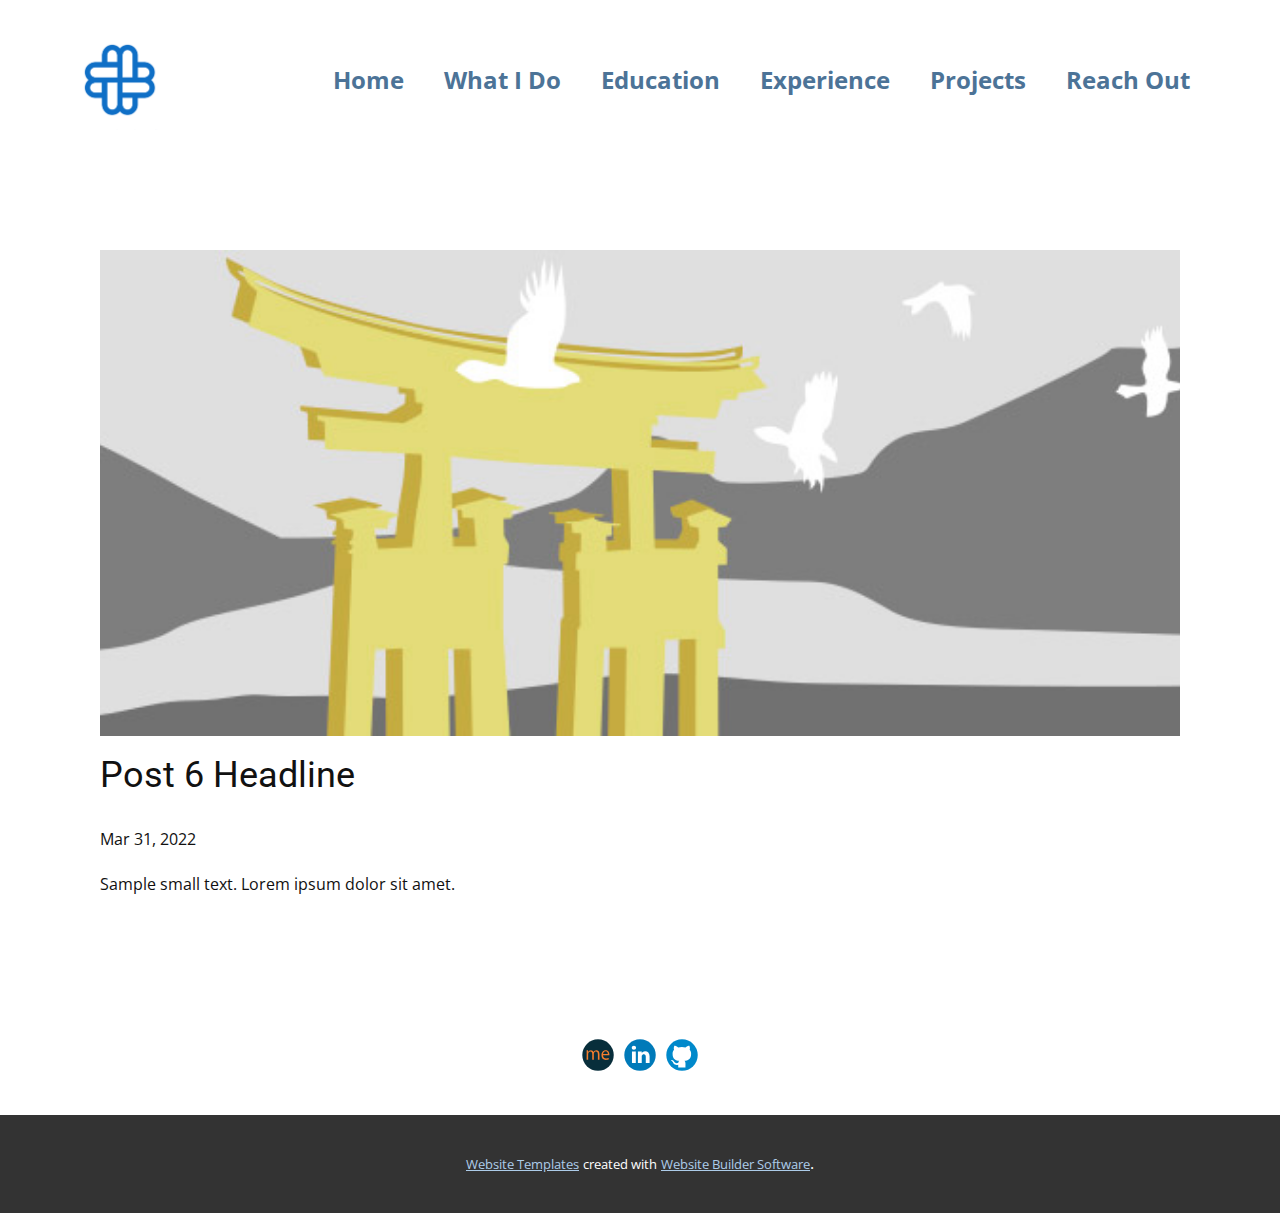
<file: blog/post-5.html>
<!doctype html>
<html style="font-size: 16px;"><head>
    <meta name="viewport" content="width=device-width, initial-scale=1.0">
    <meta charset="utf-8">
    <meta name="keywords" content="Post 1 Headline">
    <meta name="description" content="">
    <meta name="page_type" content="np-template-header-footer-from-plugin">
    <title>Post 6 Headline</title>
    <link rel="stylesheet" href="../nicepage.css" media="screen">
<link rel="stylesheet" href="../Post-Template.css" media="screen">
    <script class="u-script" type="text/javascript" src="../jquery.js" defer=""></script>
    <script class="u-script" type="text/javascript" src="../nicepage.js" defer=""></script>
    <meta name="generator" content="Nicepage 4.7.1, nicepage.com">
    <link id="u-theme-google-font" rel="stylesheet" href="https://fonts.googleapis.com/css?family=Roboto:100,100i,300,300i,400,400i,500,500i,700,700i,900,900i|Open+Sans:300,300i,400,400i,500,500i,600,600i,700,700i,800,800i">
    
    
    <script type="application/ld+json">{
		"@context": "http://schema.org",
		"@type": "Organization",
		"name": "",
		"logo": "images/logo2.png",
		"sameAs": [
				"https://about.me/ridvankahraman",
				"https://www.linkedin.com/in/ridvankahraman/",
				"https://github.com/rkahraman20"
		]
}</script>
    <meta name="theme-color" content="#478ac9">
  </head>
  <body class="u-body u-xl-mode"><header class="u-clearfix u-header u-header" id="sec-c69f"><div class="u-clearfix u-sheet u-sheet-1">
        <a href="https://nicepage.com" class="u-image u-logo u-image-1" data-image-width="3226" data-image-height="3226">
          <img src="../images/logo2.png" class="u-logo-image u-logo-image-1">
        </a>
        <nav class="u-menu u-menu-dropdown u-offcanvas u-menu-1" data-position="">
          <div class="menu-collapse" style="font-size: 1.5rem; font-weight: 700;">
            <a class="u-button-style u-custom-text-color u-nav-link" href="#">
              <svg class="u-svg-link" viewBox="0 0 24 24"><use xmlns:xlink="http://www.w3.org/1999/xlink" xlink:href="#svg-798a"></use></svg>
              <svg class="u-svg-content" version="1.1" id="svg-798a" viewBox="0 0 16 16" x="0px" y="0px" xmlns:xlink="http://www.w3.org/1999/xlink" xmlns="http://www.w3.org/2000/svg"><g><rect y="1" width="16" height="2"></rect><rect y="7" width="16" height="2"></rect><rect y="13" width="16" height="2"></rect>
</g></svg>
            </a>
          </div>
          <div class="u-custom-menu u-nav-container">
            <ul class="u-nav u-unstyled u-nav-1"><li class="u-nav-item"><a class="u-button-style u-nav-link u-text-palette-1-dark-1" href="../Home.html">Home</a>
</li><li class="u-nav-item"><a class="u-button-style u-nav-link u-text-palette-1-dark-1" href="../What-I-Do.html">What I Do</a>
</li><li class="u-nav-item"><a class="u-button-style u-nav-link u-text-palette-1-dark-1" href="../Education.html">Education</a>
</li><li class="u-nav-item"><a class="u-button-style u-nav-link u-text-palette-1-dark-1" href="../Experience.html">Experience</a>
</li><li class="u-nav-item"><a class="u-button-style u-nav-link u-text-palette-1-dark-1" href="../Projects.html">Projects</a>
</li><li class="u-nav-item"><a class="u-button-style u-nav-link u-text-palette-1-dark-1" href="../Reach-Out.html">Reach Out</a>
</li></ul>
          </div>
          <div class="u-custom-menu u-nav-container-collapse">
            <div class="u-black u-container-style u-inner-container-layout u-opacity u-opacity-95 u-sidenav">
              <div class="u-inner-container-layout u-sidenav-overflow">
                <div class="u-menu-close"></div>
                <ul class="u-align-center u-nav u-popupmenu-items u-unstyled u-nav-2"><li class="u-nav-item"><a class="u-button-style u-nav-link" href="../Home.html">Home</a>
</li><li class="u-nav-item"><a class="u-button-style u-nav-link" href="../What-I-Do.html">What I Do</a>
</li><li class="u-nav-item"><a class="u-button-style u-nav-link" href="../Education.html">Education</a>
</li><li class="u-nav-item"><a class="u-button-style u-nav-link" href="../Experience.html">Experience</a>
</li><li class="u-nav-item"><a class="u-button-style u-nav-link" href="../Projects.html">Projects</a>
</li><li class="u-nav-item"><a class="u-button-style u-nav-link" href="../Reach-Out.html">Reach Out</a>
</li></ul>
              </div>
            </div>
            <div class="u-black u-menu-overlay u-opacity u-opacity-70"></div>
          </div>
        </nav>
      </div></header>
    <section class="u-align-center u-clearfix u-section-1" id="sec-5d86">
      <div class="u-clearfix u-sheet u-valign-middle-md u-valign-middle-sm u-valign-middle-xs u-sheet-1"><!--post_details--><!--post_details_options_json--><!--{"source":""}--><!--/post_details_options_json--><!--blog_post-->
        <div class="u-container-style u-expanded-width u-post-details u-post-details-1">
          <div class="u-container-layout u-valign-middle u-container-layout-1"><!--blog_post_image-->
            <img alt="" class="u-blog-control u-expanded-width u-image u-image-default u-image-1" src="[data-uri]"><!--/blog_post_image--><!--blog_post_header-->
            <h2 class="u-blog-control u-text u-text-1">Post 6 Headline</h2><!--/blog_post_header--><!--blog_post_metadata-->
            <div class="u-blog-control u-metadata u-metadata-1"><!--blog_post_metadata_date-->
              <span class="u-meta-date u-meta-icon">Mar 31, 2022</span><!--/blog_post_metadata_date--><!--blog_post_metadata_category-->
              <!--/blog_post_metadata_category--><!--blog_post_metadata_comments-->
              <!--/blog_post_metadata_comments-->
            </div><!--/blog_post_metadata--><!--blog_post_content-->
            <div class="u-align-justify u-blog-control u-post-content u-text u-text-2 fr-view">
  Sample small text. Lorem ipsum dolor sit amet.
  </div><!--/blog_post_content-->
          </div>
        </div><!--/blog_post--><!--/post_details-->
      </div>
    </section>
    
    
    <footer class="u-clearfix u-footer u-white" id="sec-7d0b"><div class="u-clearfix u-sheet u-valign-middle u-sheet-1">
        <div class="u-align-left u-social-icons u-spacing-10 u-social-icons-1">
          <a class="u-social-url" target="_blank" data-type="About.me" title="About.me" href="https://about.me/ridvankahraman"><span class="u-icon u-social-about.me u-social-icon u-icon-1"><svg class="u-svg-link" preserveAspectRatio="xMidYMin slice" viewBox="0 0 112 112" style=""><use xmlns:xlink="http://www.w3.org/1999/xlink" xlink:href="#svg-aab9"></use></svg><svg xmlns="http://www.w3.org/2000/svg" xmlns:xlink="http://www.w3.org/1999/xlink" version="1.1" xml:space="preserve" class="u-svg-content" viewBox="0 0 112 112" x="0" y="0" id="svg-aab9"><circle fill="#082E3B" cx="56.1" cy="56.1" r="55"></circle><path fill="#F57E2D" d="M16.3,48.6c0-3.3-0.1-6.1-0.3-8.8h5l0.3,5.3h0.2c1.8-3.1,4.7-6,9.9-6c4.3,0,7.5,2.7,8.9,6.5h0.1
	c1-1.8,2.3-3.2,3.5-4.3c1.9-1.5,3.9-2.3,7-2.3c4.1,0,10.3,2.8,10.3,14.1v19.2h-5.6V53.9c0-6.3-2.3-10-6.9-10c-3.2,0-5.8,2.5-6.8,5.4
	c-0.3,0.8-0.5,1.9-0.5,2.9v20.1h-5.6V52.8c0-5.2-2.3-8.9-6.6-8.9c-3.5,0-6.2,2.9-7.1,5.9c-0.3,0.9-0.5,1.9-0.5,2.9v19.7h-5.6
	L16.3,48.6L16.3,48.6z M73.6,57.2c0.1,8,5.1,11.3,10.8,11.3c4.1,0,6.6-0.7,8.7-1.7l1,4.3c-2.1,0.9-5.5,2-10.5,2
	c-9.7,0-15.5-6.6-15.5-16.4S73.7,39,83,39c10.3,0,13,9.3,13,15.3c0,1.2-0.1,2.1-0.2,2.7H73.6V57.2z M90.5,52.9
	c0.1-3.8-1.5-9.6-7.9-9.6c-5.8,0-8.3,5.5-8.8,9.6H90.5z"></path></svg></span>
          </a>
          <a class="u-social-url" title="Linkedin" target="_blank" href="https://www.linkedin.com/in/ridvankahraman/"><span class="u-icon u-social-icon u-social-linkedin u-icon-2"><svg class="u-svg-link" preserveAspectRatio="xMidYMin slice" viewBox="0 0 112 112" style=""><use xmlns:xlink="http://www.w3.org/1999/xlink" xlink:href="#svg-1a16"></use></svg><svg class="u-svg-content" viewBox="0 0 112 112" x="0" y="0" id="svg-1a16"><circle fill="currentColor" cx="56.1" cy="56.1" r="55"></circle><path fill="#FFFFFF" d="M41.3,83.7H27.9V43.4h13.4V83.7z M34.6,37.9L34.6,37.9c-4.6,0-7.5-3.1-7.5-7c0-4,3-7,7.6-7s7.4,3,7.5,7
            C42.2,34.8,39.2,37.9,34.6,37.9z M89.6,83.7H76.2V62.2c0-5.4-1.9-9.1-6.8-9.1c-3.7,0-5.9,2.5-6.9,4.9c-0.4,0.9-0.4,2.1-0.4,3.3v22.5
            H48.7c0,0,0.2-36.5,0-40.3h13.4v5.7c1.8-2.7,5-6.7,12.1-6.7c8.8,0,15.4,5.8,15.4,18.1V83.7z"></path></svg></span>
          </a>
          <a class="u-social-url" target="_blank" data-type="Github" title="Github" href="https://github.com/rkahraman20"><span class="u-icon u-social-github u-social-icon u-icon-3"><svg class="u-svg-link" preserveAspectRatio="xMidYMin slice" viewBox="0 0 112 112" style=""><use xmlns:xlink="http://www.w3.org/1999/xlink" xlink:href="#svg-62d0"></use></svg><svg class="u-svg-content" viewBox="0 0 112 112" x="0" y="0" id="svg-62d0"><circle fill="currentColor" cx="56.1" cy="56.1" r="55"></circle><path fill="#FFFFFF" d="M88,51.3c0-5.5-1.9-10.2-5.3-13.7c0.6-1.3,2.3-6.5-0.5-13.5c0,0-4.2-1.4-14,5.3c-4.1-1.1-8.4-1.7-12.7-1.8
	c-4.3,0-8.7,0.6-12.7,1.8c-9.7-6.6-14-5.3-14-5.3c-2.8,7-1,12.2-0.5,13.5C25,41.2,23,45.7,23,51.3c0,19.6,11.9,23.9,23.3,25.2
	c-1.5,1.3-2.8,3.5-3.2,6.8c-3,1.3-10.2,3.6-14.9-4.3c0,0-2.7-4.9-7.8-5.3c0,0-5-0.1-0.4,3.1c0,0,3.3,1.6,5.6,7.5c0,0,3,9.1,17.2,6
	c0,4.3,0.1,8.3,0.1,9.5h25.2c0-1.7,0.1-7.2,0.1-14c0-4.7-1.7-7.9-3.4-9.4C76,75.2,88,70.9,88,51.3z"></path></svg></span>
          </a>
        </div>
      </div></footer>
    <section class="u-backlink u-clearfix u-grey-80">
      <a class="u-link" href="https://nicepage.com/website-templates" target="_blank">
        <span>Website Templates</span>
      </a>
      <p class="u-text">
        <span>created with</span>
      </p>
      <a class="u-link" href="" target="_blank">
        <span>Website Builder Software</span>
      </a>. 
    </section>
  
</body></html>
</file>
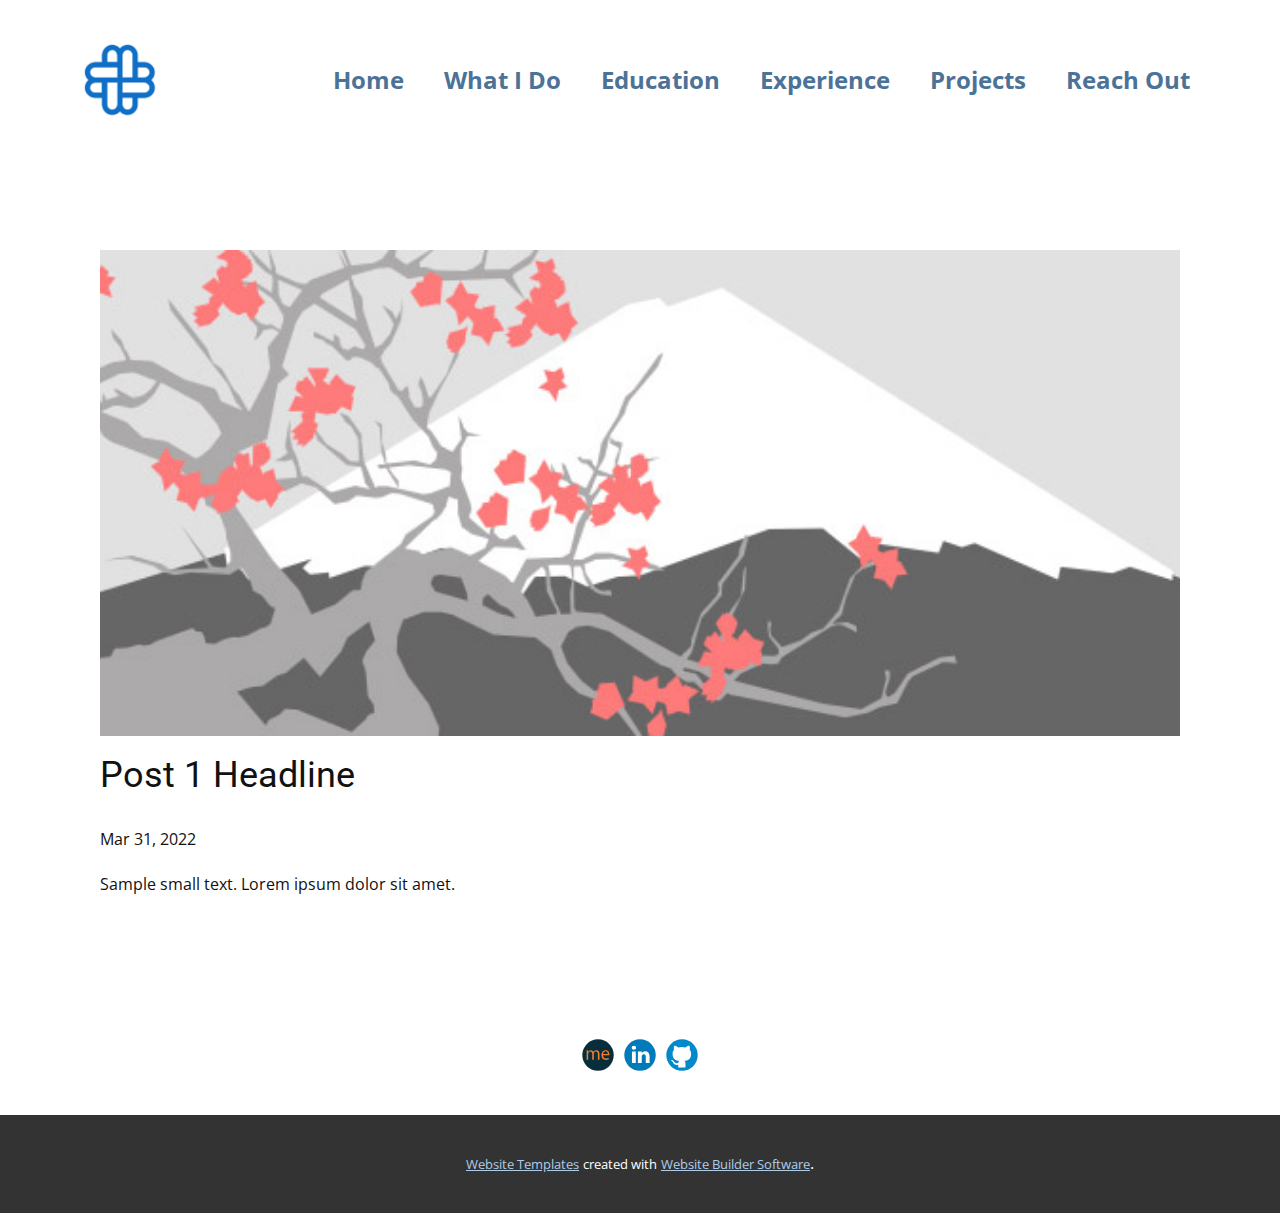
<file: blog/post.html>
<!doctype html>
<html style="font-size: 16px;"><head>
    <meta name="viewport" content="width=device-width, initial-scale=1.0">
    <meta charset="utf-8">
    <meta name="keywords" content="Post 1 Headline">
    <meta name="description" content="">
    <meta name="page_type" content="np-template-header-footer-from-plugin">
    <title>Post 1 Headline</title>
    <link rel="stylesheet" href="../nicepage.css" media="screen">
<link rel="stylesheet" href="../Post-Template.css" media="screen">
    <script class="u-script" type="text/javascript" src="../jquery.js" defer=""></script>
    <script class="u-script" type="text/javascript" src="../nicepage.js" defer=""></script>
    <meta name="generator" content="Nicepage 4.7.1, nicepage.com">
    <link id="u-theme-google-font" rel="stylesheet" href="https://fonts.googleapis.com/css?family=Roboto:100,100i,300,300i,400,400i,500,500i,700,700i,900,900i|Open+Sans:300,300i,400,400i,500,500i,600,600i,700,700i,800,800i">
    
    
    <script type="application/ld+json">{
		"@context": "http://schema.org",
		"@type": "Organization",
		"name": "",
		"logo": "images/logo2.png",
		"sameAs": [
				"https://about.me/ridvankahraman",
				"https://www.linkedin.com/in/ridvankahraman/",
				"https://github.com/rkahraman20"
		]
}</script>
    <meta name="theme-color" content="#478ac9">
  </head>
  <body class="u-body u-xl-mode"><header class="u-clearfix u-header u-header" id="sec-c69f"><div class="u-clearfix u-sheet u-sheet-1">
        <a href="https://nicepage.com" class="u-image u-logo u-image-1" data-image-width="3226" data-image-height="3226">
          <img src="../images/logo2.png" class="u-logo-image u-logo-image-1">
        </a>
        <nav class="u-menu u-menu-dropdown u-offcanvas u-menu-1" data-position="">
          <div class="menu-collapse" style="font-size: 1.5rem; font-weight: 700;">
            <a class="u-button-style u-custom-text-color u-nav-link" href="#">
              <svg class="u-svg-link" viewBox="0 0 24 24"><use xmlns:xlink="http://www.w3.org/1999/xlink" xlink:href="#svg-798a"></use></svg>
              <svg class="u-svg-content" version="1.1" id="svg-798a" viewBox="0 0 16 16" x="0px" y="0px" xmlns:xlink="http://www.w3.org/1999/xlink" xmlns="http://www.w3.org/2000/svg"><g><rect y="1" width="16" height="2"></rect><rect y="7" width="16" height="2"></rect><rect y="13" width="16" height="2"></rect>
</g></svg>
            </a>
          </div>
          <div class="u-custom-menu u-nav-container">
            <ul class="u-nav u-unstyled u-nav-1"><li class="u-nav-item"><a class="u-button-style u-nav-link u-text-palette-1-dark-1" href="../Home.html">Home</a>
</li><li class="u-nav-item"><a class="u-button-style u-nav-link u-text-palette-1-dark-1" href="../What-I-Do.html">What I Do</a>
</li><li class="u-nav-item"><a class="u-button-style u-nav-link u-text-palette-1-dark-1" href="../Education.html">Education</a>
</li><li class="u-nav-item"><a class="u-button-style u-nav-link u-text-palette-1-dark-1" href="../Experience.html">Experience</a>
</li><li class="u-nav-item"><a class="u-button-style u-nav-link u-text-palette-1-dark-1" href="../Projects.html">Projects</a>
</li><li class="u-nav-item"><a class="u-button-style u-nav-link u-text-palette-1-dark-1" href="../Reach-Out.html">Reach Out</a>
</li></ul>
          </div>
          <div class="u-custom-menu u-nav-container-collapse">
            <div class="u-black u-container-style u-inner-container-layout u-opacity u-opacity-95 u-sidenav">
              <div class="u-inner-container-layout u-sidenav-overflow">
                <div class="u-menu-close"></div>
                <ul class="u-align-center u-nav u-popupmenu-items u-unstyled u-nav-2"><li class="u-nav-item"><a class="u-button-style u-nav-link" href="../Home.html">Home</a>
</li><li class="u-nav-item"><a class="u-button-style u-nav-link" href="../What-I-Do.html">What I Do</a>
</li><li class="u-nav-item"><a class="u-button-style u-nav-link" href="../Education.html">Education</a>
</li><li class="u-nav-item"><a class="u-button-style u-nav-link" href="../Experience.html">Experience</a>
</li><li class="u-nav-item"><a class="u-button-style u-nav-link" href="../Projects.html">Projects</a>
</li><li class="u-nav-item"><a class="u-button-style u-nav-link" href="../Reach-Out.html">Reach Out</a>
</li></ul>
              </div>
            </div>
            <div class="u-black u-menu-overlay u-opacity u-opacity-70"></div>
          </div>
        </nav>
      </div></header>
    <section class="u-align-center u-clearfix u-section-1" id="sec-5d86">
      <div class="u-clearfix u-sheet u-valign-middle-md u-valign-middle-sm u-valign-middle-xs u-sheet-1"><!--post_details--><!--post_details_options_json--><!--{"source":""}--><!--/post_details_options_json--><!--blog_post-->
        <div class="u-container-style u-expanded-width u-post-details u-post-details-1">
          <div class="u-container-layout u-valign-middle u-container-layout-1"><!--blog_post_image-->
            <img alt="" class="u-blog-control u-expanded-width u-image u-image-default u-image-1" src="[data-uri]"><!--/blog_post_image--><!--blog_post_header-->
            <h2 class="u-blog-control u-text u-text-1">Post 1 Headline</h2><!--/blog_post_header--><!--blog_post_metadata-->
            <div class="u-blog-control u-metadata u-metadata-1"><!--blog_post_metadata_date-->
              <span class="u-meta-date u-meta-icon">Mar 31, 2022</span><!--/blog_post_metadata_date--><!--blog_post_metadata_category-->
              <!--/blog_post_metadata_category--><!--blog_post_metadata_comments-->
              <!--/blog_post_metadata_comments-->
            </div><!--/blog_post_metadata--><!--blog_post_content-->
            <div class="u-align-justify u-blog-control u-post-content u-text u-text-2 fr-view">
  Sample small text. Lorem ipsum dolor sit amet.
  </div><!--/blog_post_content-->
          </div>
        </div><!--/blog_post--><!--/post_details-->
      </div>
    </section>
    
    
    <footer class="u-clearfix u-footer u-white" id="sec-7d0b"><div class="u-clearfix u-sheet u-valign-middle u-sheet-1">
        <div class="u-align-left u-social-icons u-spacing-10 u-social-icons-1">
          <a class="u-social-url" target="_blank" data-type="About.me" title="About.me" href="https://about.me/ridvankahraman"><span class="u-icon u-social-about.me u-social-icon u-icon-1"><svg class="u-svg-link" preserveAspectRatio="xMidYMin slice" viewBox="0 0 112 112" style=""><use xmlns:xlink="http://www.w3.org/1999/xlink" xlink:href="#svg-aab9"></use></svg><svg xmlns="http://www.w3.org/2000/svg" xmlns:xlink="http://www.w3.org/1999/xlink" version="1.1" xml:space="preserve" class="u-svg-content" viewBox="0 0 112 112" x="0" y="0" id="svg-aab9"><circle fill="#082E3B" cx="56.1" cy="56.1" r="55"></circle><path fill="#F57E2D" d="M16.3,48.6c0-3.3-0.1-6.1-0.3-8.8h5l0.3,5.3h0.2c1.8-3.1,4.7-6,9.9-6c4.3,0,7.5,2.7,8.9,6.5h0.1
	c1-1.8,2.3-3.2,3.5-4.3c1.9-1.5,3.9-2.3,7-2.3c4.1,0,10.3,2.8,10.3,14.1v19.2h-5.6V53.9c0-6.3-2.3-10-6.9-10c-3.2,0-5.8,2.5-6.8,5.4
	c-0.3,0.8-0.5,1.9-0.5,2.9v20.1h-5.6V52.8c0-5.2-2.3-8.9-6.6-8.9c-3.5,0-6.2,2.9-7.1,5.9c-0.3,0.9-0.5,1.9-0.5,2.9v19.7h-5.6
	L16.3,48.6L16.3,48.6z M73.6,57.2c0.1,8,5.1,11.3,10.8,11.3c4.1,0,6.6-0.7,8.7-1.7l1,4.3c-2.1,0.9-5.5,2-10.5,2
	c-9.7,0-15.5-6.6-15.5-16.4S73.7,39,83,39c10.3,0,13,9.3,13,15.3c0,1.2-0.1,2.1-0.2,2.7H73.6V57.2z M90.5,52.9
	c0.1-3.8-1.5-9.6-7.9-9.6c-5.8,0-8.3,5.5-8.8,9.6H90.5z"></path></svg></span>
          </a>
          <a class="u-social-url" title="Linkedin" target="_blank" href="https://www.linkedin.com/in/ridvankahraman/"><span class="u-icon u-social-icon u-social-linkedin u-icon-2"><svg class="u-svg-link" preserveAspectRatio="xMidYMin slice" viewBox="0 0 112 112" style=""><use xmlns:xlink="http://www.w3.org/1999/xlink" xlink:href="#svg-1a16"></use></svg><svg class="u-svg-content" viewBox="0 0 112 112" x="0" y="0" id="svg-1a16"><circle fill="currentColor" cx="56.1" cy="56.1" r="55"></circle><path fill="#FFFFFF" d="M41.3,83.7H27.9V43.4h13.4V83.7z M34.6,37.9L34.6,37.9c-4.6,0-7.5-3.1-7.5-7c0-4,3-7,7.6-7s7.4,3,7.5,7
            C42.2,34.8,39.2,37.9,34.6,37.9z M89.6,83.7H76.2V62.2c0-5.4-1.9-9.1-6.8-9.1c-3.7,0-5.9,2.5-6.9,4.9c-0.4,0.9-0.4,2.1-0.4,3.3v22.5
            H48.7c0,0,0.2-36.5,0-40.3h13.4v5.7c1.8-2.7,5-6.7,12.1-6.7c8.8,0,15.4,5.8,15.4,18.1V83.7z"></path></svg></span>
          </a>
          <a class="u-social-url" target="_blank" data-type="Github" title="Github" href="https://github.com/rkahraman20"><span class="u-icon u-social-github u-social-icon u-icon-3"><svg class="u-svg-link" preserveAspectRatio="xMidYMin slice" viewBox="0 0 112 112" style=""><use xmlns:xlink="http://www.w3.org/1999/xlink" xlink:href="#svg-62d0"></use></svg><svg class="u-svg-content" viewBox="0 0 112 112" x="0" y="0" id="svg-62d0"><circle fill="currentColor" cx="56.1" cy="56.1" r="55"></circle><path fill="#FFFFFF" d="M88,51.3c0-5.5-1.9-10.2-5.3-13.7c0.6-1.3,2.3-6.5-0.5-13.5c0,0-4.2-1.4-14,5.3c-4.1-1.1-8.4-1.7-12.7-1.8
	c-4.3,0-8.7,0.6-12.7,1.8c-9.7-6.6-14-5.3-14-5.3c-2.8,7-1,12.2-0.5,13.5C25,41.2,23,45.7,23,51.3c0,19.6,11.9,23.9,23.3,25.2
	c-1.5,1.3-2.8,3.5-3.2,6.8c-3,1.3-10.2,3.6-14.9-4.3c0,0-2.7-4.9-7.8-5.3c0,0-5-0.1-0.4,3.1c0,0,3.3,1.6,5.6,7.5c0,0,3,9.1,17.2,6
	c0,4.3,0.1,8.3,0.1,9.5h25.2c0-1.7,0.1-7.2,0.1-14c0-4.7-1.7-7.9-3.4-9.4C76,75.2,88,70.9,88,51.3z"></path></svg></span>
          </a>
        </div>
      </div></footer>
    <section class="u-backlink u-clearfix u-grey-80">
      <a class="u-link" href="https://nicepage.com/website-templates" target="_blank">
        <span>Website Templates</span>
      </a>
      <p class="u-text">
        <span>created with</span>
      </p>
      <a class="u-link" href="" target="_blank">
        <span>Website Builder Software</span>
      </a>. 
    </section>
  
</body></html>
</file>
